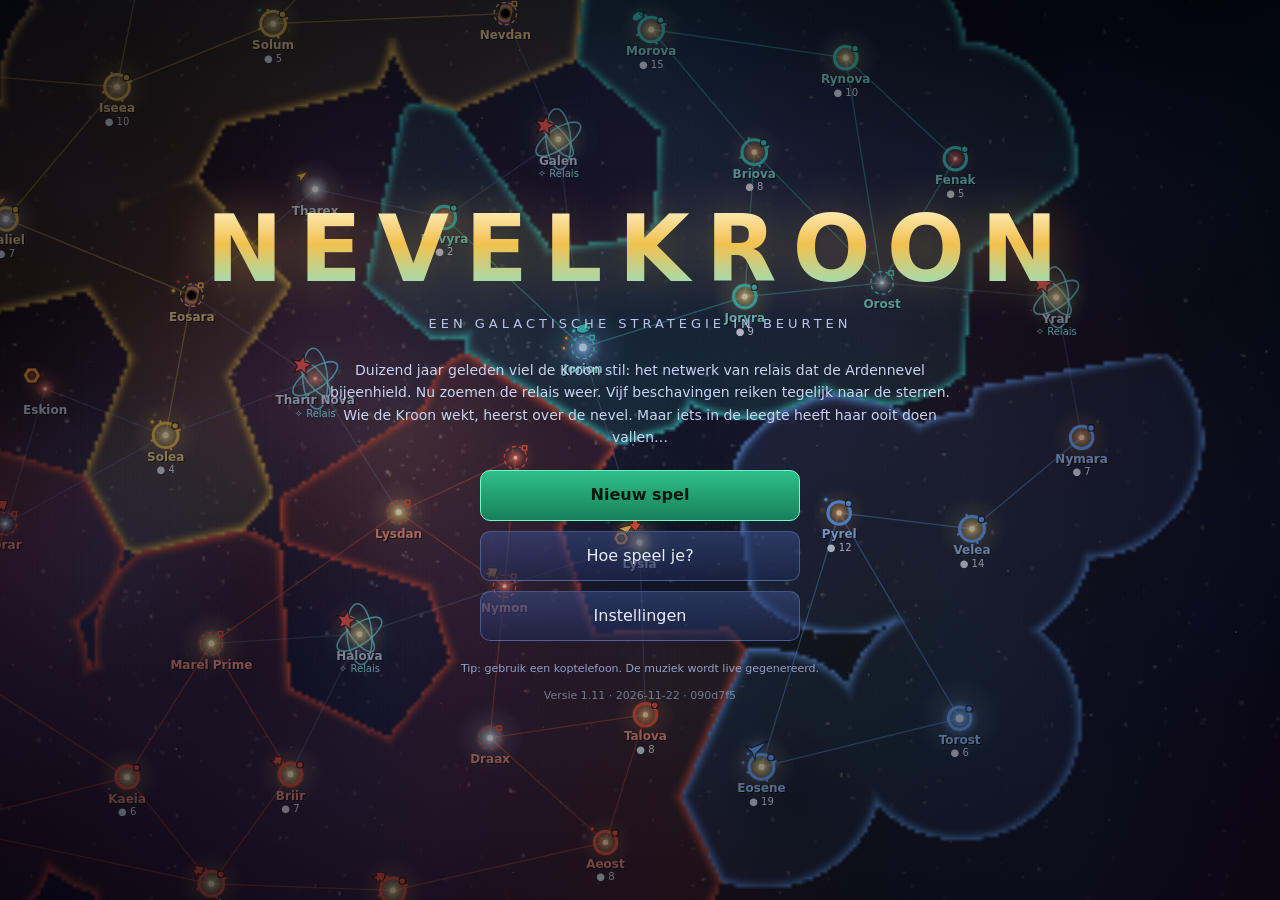
<file: index.html>
<!DOCTYPE html>
<html lang="nl">
<head>
<meta charset="utf-8">
<meta name="viewport" content="width=device-width,initial-scale=1,maximum-scale=1,viewport-fit=cover">
<meta name="theme-color" content="#02030a">
<title>Nevelkroon</title>
<style>:root {
  --bg: rgba(9, 13, 28, 0.86);
  --bg2: rgba(20, 28, 54, 0.9);
  --line: rgba(140, 170, 255, 0.18);
  --line2: rgba(140, 170, 255, 0.35);
  --txt: #e6ebfa;
  --dim: #94a0c4;
  --mint: #8cffc8;
  --gold: #f2c14e;
  --red: #ff6b6b;
  --E: #ffd65a; --M: #ff9f5a; --R: #6fc8ff; --I: #d79bff;
  --safe-t: env(safe-area-inset-top, 0px);
  --safe-b: env(safe-area-inset-bottom, 0px);
}
* { box-sizing: border-box; -webkit-tap-highlight-color: transparent; }
html, body { margin: 0; height: 100%; overflow: hidden; background: #02030a; color: var(--txt);
  font: 14px/1.4 system-ui, -apple-system, 'Segoe UI', Roboto, Ubuntu, sans-serif; user-select: none; -webkit-user-select: none; touch-action: none; }
button { font: inherit; color: inherit; }
#map { position: fixed; inset: 0; width: 100%; height: 100%; display: block; cursor: grab; }
#map.drag { cursor: grabbing; }
.hidden { display: none !important; }

/* ---------- Buttons ---------- */
.btn { background: linear-gradient(180deg, rgba(60, 80, 140, 0.55), rgba(30, 40, 80, 0.65)); border: 1px solid var(--line2);
  border-radius: 10px; padding: 8px 12px; cursor: pointer; transition: transform .08s, background .2s, border-color .2s; white-space: nowrap; }
.btn:hover:not(:disabled) { border-color: var(--mint); background: linear-gradient(180deg, rgba(70, 100, 170, 0.7), rgba(35, 50, 100, 0.8)); }
.btn:active:not(:disabled) { transform: scale(0.96); }
.btn:disabled { opacity: 0.42; cursor: not-allowed; }
.btn.primary { background: linear-gradient(180deg, #2fbf8a, #18805c); border-color: #6fffc4; color: #031a10; font-weight: 700; }
.btn.danger { background: linear-gradient(180deg, #c0423f, #7c2321); border-color: #ff8a86; }
.btn.gold { background: linear-gradient(180deg, #e8b442, #9a6c14); border-color: #ffe08a; color: #1d1200; font-weight: 700; }
.btn.small { padding: 5px 9px; font-size: 12.5px; border-radius: 8px; }
.btn.icon { width: 40px; height: 40px; padding: 0; display: inline-grid; place-items: center; font-size: 18px; }
.row { display: flex; gap: 8px; align-items: center; flex-wrap: wrap; }
.col { display: flex; flex-direction: column; gap: 8px; }
.grow { flex: 1; }
.dim { color: var(--dim); }
.small { font-size: 12.5px; }
.tiny { font-size: 11px; }
.r-E { color: var(--E); } .r-M { color: var(--M); } .r-R { color: var(--R); } .r-I { color: var(--I); }
.neg { color: var(--red) !important; }
.pos { color: var(--mint); }
.bar { height: 6px; background: rgba(255, 255, 255, 0.08); border-radius: 4px; overflow: hidden; }
.bar > i { display: block; height: 100%; background: linear-gradient(90deg, #4ad7a0, #8cffc8); border-radius: 4px; transition: width .4s; }
.bar.red > i { background: linear-gradient(90deg, #c33, #ff7b6b); }
.bar.blue > i { background: linear-gradient(90deg, #3a8cff, #7cc8ff); }
.tag { display: inline-block; padding: 1px 7px; border-radius: 99px; font-size: 11.5px; border: 1px solid var(--line2); background: rgba(255,255,255,0.05); }
.dot { display: inline-block; width: 10px; height: 10px; border-radius: 50%; vertical-align: middle; margin-right: 4px; box-shadow: 0 0 6px currentColor; }
h1, h2, h3, h4 { margin: 0; font-weight: 700; letter-spacing: .3px; }
h3 { font-size: 15px; }
h4 { font-size: 13px; color: var(--dim); text-transform: uppercase; letter-spacing: 1.2px; margin-top: 4px; }
hr { border: 0; border-top: 1px solid var(--line); margin: 10px 0; width: 100%; }

/* ---------- Top bar ---------- */
#top { position: fixed; top: 0; left: 0; right: 0; padding: calc(8px + var(--safe-t)) 10px 8px; display: flex; gap: 8px; align-items: center;
  background: linear-gradient(180deg, rgba(4, 6, 16, 0.92), rgba(4, 6, 16, 0.55) 75%, rgba(4,6,16,0)); z-index: 10; pointer-events: none; }
#top > * { pointer-events: auto; }
.res { display: flex; gap: 6px; }
.res .r { background: var(--bg); border: 1px solid var(--line); border-radius: 10px; padding: 4px 10px; min-width: 78px; cursor: help; }
.res .r b { font-size: 15px; }
.res .r .inc { font-size: 11.5px; margin-left: 4px; }
.res .r .ic { margin-right: 4px; }
#turnlbl { background: var(--bg); border: 1px solid var(--line); border-radius: 10px; padding: 6px 10px; font-weight: 700; }
#researchBtn { min-width: 170px; text-align: left; }
#researchBtn .bar { margin-top: 3px; }
#topBtns { display: flex; gap: 6px; margin-left: auto; }

/* ---------- Banners ---------- */
#banners { position: fixed; top: calc(62px + var(--safe-t)); left: 50%; transform: translateX(-50%); z-index: 9; display: flex; flex-direction: column; gap: 6px; align-items: center; pointer-events: none; }
.banner { background: rgba(60, 10, 40, 0.88); border: 1px solid #ff4fbf; padding: 6px 14px; border-radius: 10px; font-weight: 600; box-shadow: 0 0 20px rgba(255, 47, 176, 0.35); }
.banner.kroon { background: rgba(10, 50, 60, 0.9); border-color: #66f0ff; box-shadow: 0 0 20px rgba(102, 240, 255, 0.35); }
.banner.dom { background: rgba(60, 40, 5, 0.9); border-color: var(--gold); box-shadow: 0 0 20px rgba(242, 193, 78, 0.35); }

/* ---------- Panel ---------- */
#panel { position: fixed; right: 10px; top: calc(64px + var(--safe-t)); width: 360px; max-height: calc(100% - 180px); overflow-y: auto; overflow-x: hidden;
  background: var(--bg); border: 1px solid var(--line); border-radius: 14px; padding: 12px; z-index: 8; backdrop-filter: blur(8px); -webkit-backdrop-filter: blur(8px);
  box-shadow: 0 10px 40px rgba(0,0,0,0.5); touch-action: pan-y; user-select: text; }
#panel .phead { display: flex; align-items: center; gap: 10px; margin-bottom: 8px; }
#panel .phead h2 { font-size: 18px; }
#panel .close { margin-left: auto; }
.planet { display: flex; gap: 10px; align-items: center; padding: 7px; border-radius: 10px; border: 1px solid transparent; }
.planet:hover { background: rgba(255,255,255,0.03); }
.planet.mine { border-color: var(--line2); background: rgba(140,255,200,0.04); }
.pball { width: 26px; height: 26px; border-radius: 50%; flex: none; box-shadow: inset -6px -4px 10px rgba(0,0,0,0.6), 0 0 8px rgba(255,255,255,0.08); }
.blds { display: grid; grid-template-columns: repeat(auto-fill, minmax(98px, 1fr)); gap: 6px; }
.bld { background: var(--bg2); border: 1px solid var(--line); border-radius: 9px; padding: 6px; font-size: 12px; text-align: left; cursor: pointer; }
.bld:hover:not(:disabled) { border-color: var(--mint); }
.bld:disabled { opacity: 0.4; cursor: not-allowed; }
.bld b { display: block; font-size: 12.5px; }
.slot { display: inline-flex; align-items: center; gap: 4px; padding: 3px 7px; border-radius: 7px; background: rgba(255,255,255,0.06); font-size: 12px; margin: 2px; }
.q { display: flex; align-items: center; gap: 8px; font-size: 12.5px; padding: 3px 0; }
.q .bar { flex: 1; }
.fleetrow { display: flex; align-items: center; gap: 8px; padding: 6px 8px; border-radius: 9px; background: rgba(255,255,255,0.03); margin: 3px 0; cursor: pointer; border: 1px solid transparent; }
.fleetrow:hover { border-color: var(--line2); }
.ships { display: grid; grid-template-columns: 1fr auto; gap: 2px 10px; font-size: 13px; }

/* ---------- End turn + chips ---------- */
#endturn { position: fixed; right: 16px; bottom: calc(16px + var(--safe-b)); width: 92px; height: 92px; border-radius: 50%; z-index: 9;
  background: radial-gradient(circle at 35% 30%, #4fe3ad, #127451 70%); border: 2px solid #9fffd6; color: #021a10; font-weight: 800; cursor: pointer;
  box-shadow: 0 0 30px rgba(80, 255, 180, 0.45), inset 0 -6px 16px rgba(0,0,0,0.35); display: grid; place-items: center; line-height: 1.05; font-size: 13px; text-align: center; transition: transform .1s, filter .2s; }
#endturn:active { transform: scale(0.94); }
#endturn:disabled { filter: grayscale(0.8) brightness(0.6); cursor: wait; }
#endturn big { font-size: 22px; display: block; }
#chips { position: fixed; right: 118px; bottom: calc(22px + var(--safe-b)); z-index: 9; display: flex; flex-direction: column; gap: 6px; align-items: flex-end; }
.chip { background: var(--bg); border: 1px solid var(--line2); border-radius: 99px; padding: 6px 12px; cursor: pointer; font-size: 13px; box-shadow: 0 4px 14px rgba(0,0,0,0.4); }
.chip:hover { border-color: var(--mint); }
.chip.warn { border-color: var(--gold); }
#leftBtns { position: fixed; left: 12px; bottom: calc(16px + var(--safe-b)); z-index: 9; display: flex; flex-direction: column; gap: 8px; }

/* ---------- Toasts ---------- */
#toasts { position: fixed; left: 12px; top: calc(66px + var(--safe-t)); z-index: 12; display: flex; flex-direction: column; gap: 6px; max-width: min(420px, 70vw); pointer-events: none; }
.toast { background: var(--bg); border: 1px solid var(--line2); border-left: 4px solid var(--mint); border-radius: 10px; padding: 7px 11px; font-size: 13px;
  animation: tin .3s ease-out; box-shadow: 0 6px 20px rgba(0,0,0,0.45); pointer-events: auto; cursor: pointer; }
.toast.war, .toast.combat { border-left-color: var(--red); }
.toast.crisis { border-left-color: #ff2fb0; }
.toast.big { border-left-color: var(--gold); }
.toast.tech { border-left-color: var(--R); }
.toast.err { border-left-color: var(--red); background: rgba(60, 10, 10, 0.92); }
.note { display: flex; gap: 8px; align-items: flex-start; touch-action: pan-y; user-select: none; }
.note .nx { opacity: .45; font-size: 12px; padding: 0 2px; }
.note:hover .nx { opacity: .9; }
.noteBar { display: flex; gap: 8px; align-items: center; font-size: 12px; color: var(--dim); pointer-events: auto; }
#flash { position: fixed; left: 50%; transform: translateX(-50%); top: calc(64px + var(--safe-t)); z-index: 46; display: flex; flex-direction: column; gap: 6px; align-items: center; pointer-events: none; width: min(420px, 90vw); }
#flash .toast { text-align: center; }
@keyframes tin { from { opacity: 0; transform: translateX(-20px); } to { opacity: 1; transform: none; } }

/* ---------- Modal ---------- */
#modal { position: fixed; inset: 0; z-index: 40; background: rgba(2, 3, 10, 0.68); display: grid; place-items: center; padding: 14px; backdrop-filter: blur(3px); -webkit-backdrop-filter: blur(3px); }
.mbox { background: linear-gradient(180deg, rgba(16, 22, 46, 0.97), rgba(8, 11, 26, 0.97)); border: 1px solid var(--line2); border-radius: 16px; width: min(760px, 100%);
  max-height: calc(100vh - 40px - var(--safe-t) - var(--safe-b)); overflow-y: auto; padding: 18px; box-shadow: 0 20px 70px rgba(0,0,0,0.7); animation: pop .22s ease-out; touch-action: pan-y; user-select: text; }
.mbox.narrow { width: min(480px, 100%); }
.mhead { display: flex; align-items: center; gap: 10px; margin-bottom: 12px; }
.mhead h2 { font-size: 20px; }
.mhead .close { margin-left: auto; }
@keyframes pop { from { opacity: 0; transform: scale(0.95) translateY(8px); } to { opacity: 1; transform: none; } }
.cards { display: grid; grid-template-columns: repeat(auto-fit, minmax(200px, 1fr)); gap: 10px; }
.card { background: var(--bg2); border: 1px solid var(--line); border-radius: 12px; padding: 12px; cursor: pointer; text-align: left; position: relative; overflow: hidden; transition: transform .12s, border-color .2s; }
.card:hover:not(.off) { border-color: var(--mint); transform: translateY(-2px); }
.card.sel { border-color: var(--mint); box-shadow: 0 0 0 1px var(--mint), 0 0 24px rgba(140,255,200,0.2); }
.card.off { opacity: 0.45; cursor: default; }
.card .cat { position: absolute; top: 0; left: 0; right: 0; height: 3px; }
.tabs { display: flex; gap: 6px; margin-bottom: 12px; flex-wrap: wrap; }
.tabs .btn.on { border-color: var(--mint); background: linear-gradient(180deg, rgba(60, 140, 110, 0.6), rgba(25, 70, 55, 0.7)); }
.emp { display: grid; grid-template-columns: auto 1fr; gap: 12px; padding: 12px; border: 1px solid var(--line); border-radius: 12px; background: var(--bg2); margin-bottom: 10px; }
.emblem { width: 52px; height: 52px; border-radius: 12px; display: grid; place-items: center; font-size: 26px; font-weight: 900; color: #04060f; }
.logline { padding: 4px 0; border-bottom: 1px solid rgba(255,255,255,0.05); font-size: 13px; cursor: pointer; }
.logline .t { color: var(--dim); font-size: 11px; margin-right: 6px; }
table.st { width: 100%; border-collapse: collapse; font-size: 13px; }
table.st td, table.st th { padding: 5px 6px; border-bottom: 1px solid rgba(255,255,255,0.06); text-align: left; }
table.st th { color: var(--dim); font-weight: 600; font-size: 12px; }
input[type=text] { background: rgba(0,0,0,0.35); border: 1px solid var(--line2); border-radius: 9px; padding: 8px 10px; color: var(--txt); font: inherit; width: 100%; user-select: text; }
input[type=range] { width: 100%; accent-color: var(--mint); }
textarea { width: 100%; min-height: 120px; background: rgba(0,0,0,0.35); color: var(--txt); border: 1px solid var(--line2); border-radius: 9px; font: 12px monospace; user-select: text; }
.seg { display: inline-flex; border: 1px solid var(--line2); border-radius: 10px; overflow: hidden; }
.seg button { background: transparent; border: 0; padding: 7px 12px; cursor: pointer; color: var(--dim); }
.seg button.on { background: rgba(140,255,200,0.16); color: var(--txt); font-weight: 700; }
.evimg { height: 120px; border-radius: 12px; margin-bottom: 12px; overflow: hidden; position: relative; }

/* ---------- Title ---------- */
#title { position: fixed; inset: 0; z-index: 30; display: grid; place-items: center; background: radial-gradient(ellipse at center, rgba(2,3,10,0.1), rgba(2,3,10,0.75)); padding: 20px; overflow-y: auto; touch-action: pan-y; }
.logo { font-size: clamp(42px, 10vw, 92px); font-weight: 900; letter-spacing: clamp(4px, 1.6vw, 16px); text-align: center;
  background: linear-gradient(180deg, #fff7d6 10%, #f2c14e 45%, #66f0ff 100%); -webkit-background-clip: text; background-clip: text; color: transparent;
  filter: drop-shadow(0 0 24px rgba(242,193,78,0.35)); margin: 0; }
.sub { text-align: center; color: #b9c5ea; letter-spacing: 4px; text-transform: uppercase; font-size: 13px; margin-bottom: 26px; }
.menu { display: flex; flex-direction: column; gap: 10px; width: min(320px, 90vw); margin: 0 auto; }
.menu .btn { padding: 13px; font-size: 16px; }
.setup { width: min(980px, 100%); background: rgba(8, 11, 26, 0.9); border: 1px solid var(--line2); border-radius: 18px; padding: 18px; }
.fcard { min-height: 170px; }
.fcard .emblem { width: 40px; height: 40px; font-size: 20px; border-radius: 10px; }
.fcard ul { margin: 6px 0 0; padding-left: 18px; font-size: 12.5px; color: #c9d3f0; }
.opts { display: grid; grid-template-columns: repeat(auto-fit, minmax(220px, 1fr)); gap: 12px; margin: 14px 0; }
.lore { color: #c9d3f0; max-width: 620px; text-align: center; margin: 0 auto 22px; font-size: 14px; line-height: 1.6; }

/* ---------- Mobile ---------- */
@media (max-width: 760px) {
  #top { flex-wrap: wrap; gap: 5px; padding-left: 6px; padding-right: 6px; }
  .res { width: 100%; gap: 4px; }
  .res .r { flex: 1; min-width: 0; padding: 3px 5px; text-align: center; }
  .res .r b { font-size: 13px; }
  .res .r .inc { display: block; margin: 0; font-size: 10.5px; }
  #turnlbl { padding: 5px 8px; font-size: 13px; }
  #researchBtn { min-width: 0; flex: 1; font-size: 12px; padding: 6px 8px; }
  #topBtns .btn.icon { width: 36px; height: 36px; font-size: 16px; }
  #topBtns { margin-left: 0; }
  #banners { top: calc(104px + var(--safe-t)); width: 94vw; }
  #panel { left: 0; right: 0; bottom: 0; top: auto; width: auto; max-height: 50vh; border-radius: 16px 16px 0 0; padding-bottom: calc(12px + var(--safe-b)); }
  body.panel-open #endturn { bottom: calc(50vh + 10px); width: 74px; height: 74px; }
  body.panel-open #chips, body.panel-open #leftBtns { display: none; }
  #endturn { width: 80px; height: 80px; }
  #chips { right: 104px; }
  #toasts { top: calc(108px + var(--safe-t)); max-width: 86vw; }
  #flash { top: auto; bottom: calc(118px + var(--safe-b)); }
  body.panel-open #flash { bottom: calc(50vh + 12px); }
  .mbox { padding: 14px; border-radius: 14px; }
  .cards { grid-template-columns: 1fr; }
  .setup .cards { grid-template-columns: 1fr 1fr; }
}
@media (max-width: 420px) { .setup .cards { grid-template-columns: 1fr; } }
</style>
</head>
<body>
<canvas id="map"></canvas>
<div id="hud" class="hidden">
  <div id="top"></div>
  <div id="banners"></div>
  <div id="panel" class="hidden"></div>
  <div id="chips"></div>
  <button id="endturn" data-act="endturn" title="Volgende beurt (Enter)"></button>
  <div id="leftBtns">
    <button class="btn icon" data-act="focuscap" title="Hoofdstad (H)">⌂</button>
    <button class="btn icon" data-act="zoomin" title="Inzoomen">+</button>
    <button class="btn icon" data-act="zoomout" title="Uitzoomen">−</button>
  </div>
</div>
<div id="toasts"></div>
<div id="flash"></div>
<div id="title"></div>
<div id="modal" class="hidden"></div>
<script>
'use strict';
const GAME_VERSION = '1.11 · 2026-11-22 · 090d7f5';
// ===================== NEVELKROON — statische speldata =====================

const RES_KEYS = ['E', 'M', 'R', 'I'];
const RES_NAMES = { E: 'Energie', M: 'Mineralen', R: 'Onderzoek', I: 'Invloed' };
const RES_ICONS = { E: '⚡', M: '⬢', R: '◈', I: '✦' };

// Faction definitions. Modifiers are additive multipliers (0.15 = +15%).
const FACTIONS = [
  {
    id: 'aurel', name: 'Aurelisch Verbond', short: 'Verbond', color: '#f2c14e', ship: 'arrow',
    pref: 'oceaan', aggression: 0.35, opinionGiven: 15,
    mods: { R: 0.15, I: 0.25, opinion: 15 },
    desc: 'Een democratisch verbond van kolonies die de oude Kroonarchieven bestuderen. Sterk in onderzoek en diplomatie.',
    traits: ['+15% onderzoek', '+25% invloed', 'Andere rijken mogen je (+15 opinie)'],
  },
  {
    id: 'zwerm', name: "Kh'arak Zwerm", short: 'Zwerm', color: '#e8553d', ship: 'claw',
    pref: 'woestijn', aggression: 0.75, opinionGiven: -20,
    mods: { M: 0.25, growth: 0.45, hull: 0.1, opinion: -20 },
    desc: 'Een insectoïde bijenkorf die elke wereld als broedplaats ziet. Groeit razendsnel en vreet planeten leeg.',
    traits: ['+25% mineralen', '+45% bevolkingsgroei', '+10% romp (chitinepantser)', 'Gewantrouwd (−20 opinie)'],
  },
  {
    id: 'synode', name: 'Lumen Synode', short: 'Synode', color: '#b07cff', ship: 'crystal',
    pref: 'ijs', aggression: 0.45, opinionGiven: 0,
    mods: { shield: 0.25, anomaly: 0.3, I: 0.15, R: 0.1 },
    desc: 'Kristallijne wezens met een gedeeld bewustzijn. Zij horen de Kroon zingen en willen haar wekken.',
    traits: ['+25% schilden', '+10% onderzoek', 'Betere anomalie-uitkomsten', '+15% invloed', 'Kroon-ontwaking 5 beurten korter'],
  },
  {
    id: 'tyr', name: 'Vrije Kartels van Tyr', short: 'Kartels', color: '#3fd0c9', ship: 'disc',
    pref: 'toendra', aggression: 0.4, opinionGiven: 5,
    mods: { E: 0.25, buildCost: -0.15, trade: 1 },
    desc: 'Een netwerk van handelshuizen. Alles heeft een prijs, ook vrede. Handelen tegen voordelige koersen.',
    traits: ['+25% energie', 'Gebouwen 15% goedkoper', 'Voordelige marktkoers'],
  },
  {
    id: 'ijzer', name: 'IJzeren Hegemonie', short: 'Hegemonie', color: '#6aa6ff', ship: 'blade',
    pref: 'aards', aggression: 0.9, opinionGiven: -10,
    mods: { weapon: 0.15, shipCost: -0.1, freeWar: 1, opinion: -10 },
    desc: 'Een gemilitariseerde cyborgstaat. Zij geloven dat alleen de sterkste de Kroon verdient.',
    traits: ['+15% wapenschade', 'Schepen 10% goedkoper', 'Oorlog verklaren kost geen invloed'],
  },
];

const PLANET_TYPES = {
  aards:    { name: 'Aards',       hab: 1.0, color: '#4f9d5d', color2: '#2f6fa8' },
  oceaan:   { name: 'Oceaan',      hab: 0.85, color: '#2a74c9', color2: '#1d4f8f' },
  woestijn: { name: 'Woestijn',    hab: 0.75, color: '#d39b4a', color2: '#a86e2d' },
  toendra:  { name: 'Toendra',     hab: 0.75, color: '#8a9e7a', color2: '#5e6f55' },
  ijs:      { name: 'IJs',         hab: 0.65, color: '#cfe8f5', color2: '#8fb7d0' },
  gaia:     { name: 'Gaia',        hab: 1.25, color: '#5fd17a', color2: '#2f9fbf' },
  kaal:     { name: 'Kaal',        hab: 0, color: '#8b8580', color2: '#5a5550', dep: { M: 1 } },
  gas:      { name: 'Gasreus',     hab: 0, color: '#c9a37a', color2: '#9a6f50', dep: { E: 1 } },
  asteroid: { name: 'Asteroïden',  hab: 0, color: '#7a7068', color2: '#4a4440', dep: { M: 2 } },
  lava:     { name: 'Lava',        hab: 0, color: '#d2502d', color2: '#6a1f12', dep: { M: 1 } },
};
const HABITABLE = ['aards', 'oceaan', 'woestijn', 'toendra', 'ijs', 'gaia'];

const STAR_TYPES = {
  geel:    { name: 'Gele ster',      color: '#ffe08a', r: 9,  weight: 30 },
  oranje:  { name: 'Oranje ster',    color: '#ffb36b', r: 8,  weight: 22 },
  rood:    { name: 'Rode dwerg',     color: '#ff7a5c', r: 6,  weight: 22 },
  wit:     { name: 'Witte ster',     color: '#eef4ff', r: 9,  weight: 10 },
  blauw:   { name: 'Blauwe reus',    color: '#8cc4ff', r: 12, weight: 8, dep: { E: 1 } },
  neutron: { name: 'Neutronenster',  color: '#c6e6ff', r: 5,  weight: 4, dep: { R: 2 } },
  gat:     { name: 'Zwart gat',      color: '#000000', r: 10, weight: 4, dep: { E: 2, R: 1 } },
};

// Buildings. out = production, up = energy upkeep. req = tech id.
const BUILDINGS = {
  kern:      { name: 'Hoofdstad-kern', out: { E: 6, M: 6, R: 4, I: 2 }, up: 0, cost: 0, turns: 0, noSlot: true, hidden: true },
  mijn:      { name: 'Mijnbouwcomplex', out: { M: 4 }, up: 0.5, cost: 70, turns: 3, icon: '⬢' },
  centrale:  { name: 'Fusiecentrale', out: { E: 4.5 }, up: 0, cost: 70, turns: 3, icon: '⚡' },
  lab:       { name: 'Onderzoekslab', out: { R: 4 }, up: 1, cost: 90, turns: 3, icon: '◈' },
  werf:      { name: 'Scheepswerf', out: {}, up: 1, cost: 110, turns: 4, icon: '⚓', unique: true, desc: 'Maakt scheepsbouw mogelijk.' },
  habitat:   { name: 'Habitatkoepel', out: {}, up: 1, cost: 100, turns: 3, icon: '⌂', req: 'so_habitat', pop: 3, unique: true, desc: '+3 max. bevolking' },
  admin:     { name: 'Bestuurscentrum', out: { I: 1.5 }, up: 2, cost: 140, turns: 4, icon: '✦', req: 'so_admin', unique: true },
  fabriek:   { name: 'Nano-fabriek', out: { M: 8 }, up: 2, cost: 200, turns: 5, icon: '⬢', req: 'en_mining2' },
  reactor:   { name: 'Singulariteitsreactor', out: { E: 9 }, up: 0, cost: 200, turns: 5, icon: '⚡', req: 'ph_power2' },
  archief:   { name: 'Kroonarchief', out: { R: 9 }, up: 3, cost: 220, turns: 5, icon: '◈', req: 'ph_ai' },
  schild:    { name: 'Planetair schild', out: {}, up: 2, cost: 160, turns: 4, icon: '⛨', req: 'so_defense', unique: true, desc: 'Verdedigt de planeet en verlengt belegeringen met 3 beurten.' },
};

// Ships. cost in minerals (M) unless noted.
const SHIPS = {
  verkenner: { name: 'Verkenner', civ: true, cost: 50, turns: 2, up: 0.5, hp: 20, atk: 0, sh: 0, ev: 0.5, desc: 'Snel (2 sprongen per beurt) en het enige schip dat anomalieën kan onderzoeken.' },
  bouwschip: { name: 'Bouwschip', civ: true, cost: 70, turns: 2, up: 0.5, hp: 25, atk: 0, sh: 0, ev: 0.2, desc: 'Bouwt buitenposten en sterrenbases.' },
  kolonie:   { name: 'Kolonieschip', civ: true, cost: 150, costI: 3, turns: 4, up: 1, hp: 30, atk: 0, sh: 0, ev: 0, desc: 'Sticht een nieuwe kolonie op een bewoonbare planeet.' },
  korvet:    { name: 'Korvet', cost: 40, turns: 2, up: 0.4, hp: 25, atk: 5, sh: 0, ev: 0.3, size: 1 },
  fregat:    { name: 'Fregat', cost: 90, turns: 3, up: 0.8, hp: 45, atk: 11, sh: 15, ev: 0.12, size: 2, req: 'en_frigate' },
  kruiser:   { name: 'Kruiser', cost: 190, turns: 4, up: 1.6, hp: 110, atk: 22, sh: 40, ev: 0.05, size: 3, req: 'en_cruiser' },
  slagschip: { name: 'Slagschip', cost: 420, turns: 6, up: 3.5, hp: 260, atk: 52, sh: 90, ev: 0, size: 4, req: 'en_battleship' },
  titaan:    { name: 'Titaan', cost: 1100, turns: 10, up: 9, hp: 700, atk: 130, sh: 250, ev: 0, size: 6, req: 'en_titan', unique: true, desc: 'Vlaggenschip: +15% schade voor de hele vloot.' },
};
const WARSHIPS = ['korvet', 'fregat', 'kruiser', 'slagschip', 'titaan'];

const STARBASES = [
  null,
  { name: 'Wachtpost', atk: 3, hp: 80, up: 0 },
  { name: 'Sterrenbasis', atk: 18, hp: 380, up: 1.5, cost: 200, turns: 4, req: 'en_starbase' },
  { name: 'Citadel', atk: 55, hp: 1150, up: 4, cost: 500, turns: 6, req: 'en_citadel' },
];

// Monsters / neutrals: ships with atk/hp/sh
const MONSTERS = {
  kristal:  { name: 'Kristalzwerm', ships: [['kristalsplinter', 5]], loot: { M: 120, R: 40 } },
  wachter:  { name: 'Oude Wachter', ships: [['wachter', 1]], loot: { R: 300, E: 200 } },
  draak:    { name: 'Nevelleviathan', ships: [['leviathan', 1]], loot: { M: 600, E: 600, R: 400 } },
  piraten:  { name: 'Piratenbende', ships: [['piraat', 4]], loot: { E: 150, M: 100 } },
  ontwaakt: { name: 'Ontwaakt oorlogsschip', ships: [['oudschip', 1]], loot: { R: 120 } },
  piratenbasis: { name: 'Piratenbasis', ships: [['basis', 1], ['piraat', 2]], loot: { E: 250, M: 200, I: 10 } },
  rovers:   { name: 'Piratenrovers', ships: [], loot: { E: 40, M: 30 } },
};
const MONSTER_SHIPS = {
  kristalsplinter: { name: 'Kristalsplinter', hp: 45, atk: 7, sh: 0, ev: 0.2 },
  wachter:         { name: 'Oude Wachter', hp: 1700, atk: 120, sh: 300, ev: 0 },
  leviathan:       { name: 'Nevelleviathan', hp: 4200, atk: 260, sh: 500, ev: 0 },
  piraat:          { name: 'Piratenkaper', hp: 50, atk: 8, sh: 10, ev: 0.15 },
  basis:           { name: 'Piratenbasis', hp: 700, atk: 18, sh: 120, ev: 0, structure: true },
  oudschip:        { name: 'Oud oorlogsschip', hp: 200, atk: 25, sh: 40, ev: 0 },
  jager:           { name: 'Leegtejager', hp: 70, atk: 15, sh: 10, ev: 0.15 },
  verslinder:      { name: 'Verslinder', hp: 320, atk: 60, sh: 60, ev: 0 },
  scheur:          { name: 'Leegtescheur', hp: 5200, atk: 80, sh: 500, ev: 0, structure: true },
};

// Technology. cat: ph (natuurkunde), en (techniek), so (maatschappij)
// eff: modifier increments; unlock: text
const TECHS = [
  // ---- Tier 1
  { id: 'ph_lasers', cat: 'ph', tier: 1, name: 'Gefocuste lasers', eff: { weapon: 0.15 }, txt: '+15% wapenschade' },
  { id: 'ph_shields', cat: 'ph', tier: 1, name: 'Deflectorschilden', eff: { shield: 0.25 }, txt: '+25% schilden' },
  { id: 'ph_power', cat: 'ph', tier: 1, name: 'Koude fusie', eff: { E: 0.15 }, txt: '+15% energie' },
  { id: 'ph_labs', cat: 'ph', tier: 1, name: 'Kwantumcomputers', eff: { R: 0.15 }, txt: '+15% onderzoek' },
  { id: 'ph_sensors', cat: 'ph', tier: 1, name: 'Dieptesensoren', eff: { vision: 1, anomaly: 0.1 }, txt: '+1 zichtbereik, betere anomalieën' },
  { id: 'en_mining', cat: 'en', tier: 1, name: 'Diepe mijnbouw', eff: { M: 0.15 }, txt: '+15% mineralen' },
  { id: 'en_frigate', cat: 'en', tier: 1, name: 'Fregatrompen', eff: {}, txt: 'Ontgrendelt Fregat' },
  { id: 'en_starbase', cat: 'en', tier: 1, name: 'Sterrenbasisbouw', eff: {}, txt: 'Buitenposten upgraden tot Sterrenbasis' },
  { id: 'en_armor', cat: 'en', tier: 1, name: 'Composietpantser', eff: { hull: 0.2 }, txt: '+20% romp' },
  { id: 'so_growth', cat: 'so', tier: 1, name: 'Genetische optimalisatie', eff: { growth: 0.3 }, txt: '+30% bevolkingsgroei' },
  { id: 'so_habitat', cat: 'so', tier: 1, name: 'Habitatkoepels', eff: {}, txt: 'Ontgrendelt Habitatkoepel (+3 bevolking)' },
  { id: 'so_admin', cat: 'so', tier: 1, name: 'Planetaire administratie', eff: { I: 0.1, slots: 1 }, txt: '+1 bouwplaats, Bestuurscentrum' },
  { id: 'so_xeno', cat: 'so', tier: 1, name: 'Xenologie', eff: { anomaly: 0.25 }, txt: 'Betere anomalie-uitkomsten' },
  // ---- Tier 2
  { id: 'ph_plasma', cat: 'ph', tier: 2, name: 'Plasmawapens', req: ['ph_lasers'], eff: { weapon: 0.25 }, txt: '+25% wapenschade' },
  { id: 'ph_shields2', cat: 'ph', tier: 2, name: 'Fasevelden', req: ['ph_shields'], eff: { shield: 0.4 }, txt: '+40% schilden' },
  { id: 'ph_power2', cat: 'ph', tier: 2, name: 'Nulpuntenergie', req: ['ph_power'], eff: { E: 0.2 }, txt: '+20% energie, Singulariteitsreactor' },
  { id: 'ph_ai', cat: 'ph', tier: 2, name: 'Synthetische intelligentie', req: ['ph_labs'], eff: { R: 0.2 }, txt: '+20% onderzoek, Kroonarchief' },
  { id: 'en_cruiser', cat: 'en', tier: 2, name: 'Kruiserrompen', req: ['en_frigate'], eff: {}, txt: 'Ontgrendelt Kruiser' },
  { id: 'en_mining2', cat: 'en', tier: 2, name: 'Asteroïderaffinage', req: ['en_mining'], eff: { M: 0.2 }, txt: '+20% mineralen, Nano-fabriek' },
  { id: 'en_drive', cat: 'en', tier: 2, name: 'Hyperdrive II', req: ['ph_sensors'], eff: { speed: 1 }, txt: 'Schepen springen 2 stelsels per beurt' },
  { id: 'en_armor2', cat: 'en', tier: 2, name: 'Neutroniumpantser', req: ['en_armor'], eff: { hull: 0.35 }, txt: '+35% romp' },
  { id: 'en_automation', cat: 'en', tier: 2, name: 'Robotassemblage', req: ['en_mining'], eff: { buildTime: 1, shipCost: -0.1 }, txt: 'Bouwtijd −1, schepen 10% goedkoper' },
  { id: 'so_terra', cat: 'so', tier: 2, name: 'Terravorming', req: ['so_growth'], eff: { maxPop: 0.15 }, txt: '+15% max. bevolking' },
  { id: 'so_diplo', cat: 'so', tier: 2, name: 'Interstellaire diplomatie', req: ['so_admin'], eff: { opinion: 20, I: 0.1 }, txt: '+20 opinie, +10% invloed' },
  { id: 'so_defense', cat: 'so', tier: 2, name: 'Planetaire verdediging', req: ['en_armor'], eff: {}, txt: 'Ontgrendelt Planetair schild' },
  { id: 'so_unity', cat: 'so', tier: 2, name: 'Gedeelde idealen', req: ['so_admin'], eff: { I: 0.3 }, txt: '+30% invloed' },
  // ---- Tier 3
  { id: 'ph_lance', cat: 'ph', tier: 3, name: 'Tachyonlansen', req: ['ph_plasma'], eff: { weapon: 0.35 }, txt: '+35% wapenschade' },
  { id: 'ph_shields3', cat: 'ph', tier: 3, name: 'Hyperschilden', req: ['ph_shields2'], eff: { shield: 0.5 }, txt: '+50% schilden' },
  { id: 'ph_relay', cat: 'ph', tier: 3, name: 'Kroonresonantie', req: ['ph_ai', 'ph_sensors'], eff: { R: 0.1 }, txt: 'Onthult alle Kroonrelais, +10% onderzoek' },
  { id: 'en_battleship', cat: 'en', tier: 3, name: 'Slagschiprompen', req: ['en_cruiser'], eff: {}, txt: 'Ontgrendelt Slagschip' },
  { id: 'en_citadel', cat: 'en', tier: 3, name: 'Citadellen', req: ['en_starbase', 'en_armor2'], eff: {}, txt: 'Sterrenbasis upgraden tot Citadel' },
  { id: 'so_arcology', cat: 'so', tier: 3, name: 'Arcologieën', req: ['so_terra'], eff: { maxPop: 0.25, slots: 1 }, txt: '+25% max. bevolking, +1 bouwplaats' },
  { id: 'so_harmony', cat: 'so', tier: 3, name: 'Galactische harmonie', req: ['so_unity', 'so_diplo'], eff: { E: 0.1, M: 0.1, R: 0.1 }, txt: '+10% energie, mineralen en onderzoek' },
  // ---- Tier 4
  { id: 'en_titan', cat: 'en', tier: 4, name: 'Titanen', req: ['en_battleship', 'ph_lance'], eff: {}, txt: 'Ontgrendelt Titaan' },
  { id: 'en_armor3', cat: 'en', tier: 4, name: 'Kroonlegering', req: ['en_armor2', 'ph_relay'], eff: { hull: 0.5 }, txt: '+50% romp' },
  { id: 'ph_kroon', cat: 'ph', tier: 4, name: 'De Kroonsleutel', req: ['ph_relay'], eff: {}, txt: 'Maakt het ontwaken van de Kroon mogelijk' },
];
const TECH_COST = { 1: 110, 2: 300, 3: 650, 4: 1150, 5: 900 };
const TECH_BY_ID = Object.fromEntries(TECHS.map(t => [t.id, t]));
const CAT_NAMES = { ph: 'Natuurkunde', en: 'Techniek', so: 'Maatschappij' };
const CAT_COLORS = { ph: '#5ab8ff', en: '#ffb04a', so: '#7be38a' };

// Anomaly events. Each choice has an `fx` key resolved in logic.js
const ANOMALIES = [
  { id: 'wrak', title: 'Verlaten wrak', text: 'De verkenner vindt een eeuwenoud wrak, half bedekt met ijs. Het schip draagt geen bekend embleem.',
    choices: [{ t: 'Berg de onderdelen', fx: { M: 90 } }, { t: 'Bestudeer de systemen', fx: { R: 70 } }] },
  { id: 'resonantie', title: 'Kristallijne resonantie', text: 'Een maan trilt op een frequentie die de sensoren laat gloeien. Er zit enorm veel energie in opgesloten.',
    choices: [{ t: 'Oogst de energie (risico)', fx: { E: 160, risk: 0.25 } }, { t: 'Meet alleen de frequentie', fx: { R: 35 } }] },
  { id: 'sonde', title: 'Oude sonde', text: 'Een kleine sonde van de Kroon zweeft nog steeds rond. Zijn geheugen is beschadigd maar leesbaar.',
    choices: [{ t: 'Ontcijfer het geheugen', fx: { research: 0.5 } }, { t: 'Verkoop de data', fx: { E: 80, I: 5 } }] },
  { id: 'slaper', title: 'Slapend oorlogsschip', text: 'Een gigantisch schip drijft zonder energie door het stelsel. Zijn reactor lijkt nog intact.',
    choices: [{ t: 'Wek het schip (riskant)', fx: { wake: 1 } }, { t: 'Haal de databanken leeg', fx: { R: 45 } }] },
  { id: 'gaia', title: 'Gaia-echo', text: 'Biologische signalen wijzen op een oud terravormingsproject. Een van de planeten hier kan een paradijs worden.',
    choices: [{ t: 'Activeer de terravormers', fx: { gaia: 1 } }] },
  { id: 'gordel', title: 'Rijke asteroïdengordel', text: 'De gordel in dit stelsel blijkt vol zeldzame metalen te zitten.',
    choices: [{ t: 'Registreer de vondst (bron +3 ⬢)', fx: { depM: 3 } }] },
  { id: 'tijd', title: 'Tijdsverstoring', text: 'De klokken aan boord lopen terug. Het team keert terug met metingen van… morgen?',
    choices: [{ t: 'Analyseer de metingen', fx: { R: 100 } }, { t: 'Vergeet het snel', fx: { I: 8 } }] },
  { id: 'echo', title: 'Echo van de Kroon', text: 'Een fluisterend signaal toont een kaart: vijf lichtpunten verspreid door de nevel. De Kroonrelais!',
    choices: [{ t: 'Leg de coördinaten vast', fx: { reveal: 1, R: 30 } }] },
  { id: 'vluchtelingen', title: 'Vluchtelingen', text: 'Een konvooi vluchtelingen van een vernietigde wereld vraagt om onderdak.',
    choices: [{ t: 'Bied ze een thuis (−40 energie)', fx: { E: -40, pop: 2, I: 5 } }, { t: 'Stuur ze weg', fx: {} }] },
  { id: 'piraten', title: 'Piratenbasis', text: 'In een asteroïde zit een verborgen piratenbasis. Ze zijn nog niet vijandig — nog niet.',
    choices: [{ t: 'Koop ze af (−60 energie)', fx: { E: -60, I: 3 } }, { t: 'Negeer ze', fx: { pirates: 1, R: 20 } }] },
  { id: 'nevel', title: 'Zingende nevel', text: 'Het gas in dit stelsel trilt als een koor. De bemanning voelt zich geïnspireerd.',
    choices: [{ t: 'Neem de klanken op', fx: { I: 18 } }, { t: 'Bestudeer de gasdynamica', fx: { R: 55 } }] },
  { id: 'materie', title: 'Donkere materie', text: 'Een concentratie donkere materie buigt het licht. Een perfecte plek voor onderzoek.',
    choices: [{ t: 'Plaats meetstations (bron +2 ◈)', fx: { depR: 2 } }] },
  { id: 'artefact', title: 'Fluisterend artefact', text: 'Een zwart artefact spreekt in de dromen van de bemanning. Het belooft kennis — tegen een prijs.',
    choices: [{ t: 'Gebruik het artefact', fx: { modR: 0.1, opinionAll: -10 } }, { t: 'Vernietig het', fx: { E: 50, I: 5 } }] },
  { id: 'bibliotheek', title: 'Voorloperbibliotheek', text: 'Een complete bibliotheek van de Kroonbouwers! De kennis is overweldigend.',
    choices: [{ t: 'Download alles', fx: { research: 1 } }] },
  { id: 'kwallen', title: 'Ruimtekwallen', text: 'Een kudde gigantische ruimtekwallen trekt door het stelsel.',
    choices: [{ t: 'Volg en bestudeer ze', fx: { R: 50 } }, { t: 'Oogst hun gloei-organen', fx: { E: 100, I: -3 } }] },
  { id: 'erts', title: 'Levend erts', text: 'Mineralen die langzaam groeien. Als je ze laat rusten, worden ze meer.',
    choices: [{ t: 'Delf nu (+120 mineralen)', fx: { M: 120 } }, { t: 'Laat groeien (bron +1 ⬢, groeit tot +5)', fx: { depM: 1, grow: 5 } }] },
];

const EMPIRE_EVENTS = [
  { title: 'Wetenschappelijke doorbraak', text: 'Je onderzoekers boeken een onverwacht succes.', fx: { R: 60 } },
  { title: 'Mijnstoring', text: 'Een aardbeving legt een belangrijke mijn stil.', fx: { M: -40 } },
  { title: 'Volksfeest', text: 'Een feest van honderd dagen versterkt het saamhorigheidsgevoel.', fx: { I: 10 } },
  { title: 'Zonnevlam', text: 'Een zonnevlam beschadigt het energienet.', fx: { E: -50 } },
  { title: 'Rijke vondst', text: 'Prospectors vinden een ader puur iridium.', fx: { M: 80 } },
  { title: 'Handelsdelegatie', text: 'Vrije handelaren betalen voor doorgang.', fx: { E: 70 } },
  { title: 'Babyboom', text: 'De bevolking groeit sneller dan verwacht.', fx: { pop: 1 } },
];

const NAME_A = ['Vel', 'Ar', 'Dun', 'Kor', 'Ise', 'Mar', 'Tal', 'Oro', 'Zen', 'Hal', 'Bri', 'Cy', 'Eos', 'Fen', 'Gal', 'Ith', 'Jor', 'Kae', 'Lys', 'Nym', 'Or', 'Pyr', 'Quo', 'Ryn', 'Sel', 'Tor', 'Ul', 'Vas', 'Wyn', 'Xal', 'Yr', 'Zor', 'Ae', 'Ben', 'Dra', 'Esk', 'Hel', 'Kal', 'Mor', 'Nev', 'Sol', 'Thar'];
const NAME_B = ['dan', 'ia', 'or', 'ex', 'ion', 'ara', 'en', 'is', 'us', 'eth', 'ion', 'ova', 'ir', 'oth', 'ane', 'el', 'ith', 'um', 'ax', 'yra', 'ost', 'ene', 'ar', 'ix', 'ros', 'ea', 'ul', 'iel', 'ak', 'on'];
const NAME_C = ['', '', '', '', ' Prime', ' Majoris', ' Minor', ' Nova', '', ' Ultima', '', ''];
const ROMAN = ['I', 'II', 'III', 'IV', 'V', 'VI'];

// Edicts: temporary empire-wide boosts bought with influence
const EDICTS = {
  mijnbouw:   { name: 'Mijnbouwoffensief', cost: 50, turns: 12, eff: { M: 0.25 }, txt: '+25% mineralen' },
  energie:    { name: 'Netwerkoptimalisatie', cost: 50, turns: 12, eff: { E: 0.25 }, txt: '+25% energie' },
  onderzoek:  { name: 'Onderzoeksprioriteit', cost: 60, turns: 12, eff: { R: 0.25 }, txt: '+25% onderzoek' },
  oorlog:     { name: 'Oorlogseconomie', cost: 60, turns: 12, eff: { shipCost: -0.2, weapon: 0.1 }, txt: 'Schepen 20% goedkoper, +10% wapens' },
  groei:      { name: 'Bevolkingsprogramma', cost: 40, turns: 12, eff: { growth: 0.5 }, txt: '+50% bevolkingsgroei' },
};

const DIFFICULTY = {
  makkelijk: { name: 'Makkelijk', ai: 0.8, crisis: 0.7 },
  normaal: { name: 'Normaal', ai: 1.0, crisis: 1.0 },
  zwaar: { name: 'Zwaar', ai: 1.3, crisis: 1.3 },
};
const GALAXY_SIZES = {
  klein: { name: 'Klein', n: 32, w: 1700, h: 1200 },
  middel: { name: 'Middel', n: 50, w: 2200, h: 1550 },
  groot: { name: 'Groot', n: 75, w: 2800, h: 1950 },
};

const RULES = {
  outpostCostM: 60, outpostBaseI: 3, outpostPerSystems: 5, outpostTurns: 2,
  warCostI: 25, pactCostI: 10, giftE: 100,
  siegeTurns: 3, shieldSiegeBonus: 3,
  oreGrowEvery: 8, autoBuildReserveM: 50,
  pirateBases: { klein: 2, middel: 3, groot: 4 }, pirateFirstRaid: 12, pirateRaidMin: 9, pirateRaidMax: 15, pirateMaxRaiders: 2,
  crisisTurn: 125, crisisWaveEvery: 7,
  kroonCostI: 120, kroonCostE: 400, kroonTurns: 15, kroonRelaysNeeded: 3,
  dominationShare: 0.6, dominationTurns: 12, turnLimit: 250,
  marketRate: 3, marketRateTyr: 1.6,
  combatRounds: 5,
};

const DATA = { RES_KEYS, RES_NAMES, RES_ICONS, FACTIONS, PLANET_TYPES, HABITABLE, STAR_TYPES, BUILDINGS, SHIPS, WARSHIPS, STARBASES, MONSTERS, MONSTER_SHIPS, TECHS, TECH_COST, TECH_BY_ID, CAT_NAMES, CAT_COLORS, ANOMALIES, EMPIRE_EVENTS, EDICTS, NAME_A, NAME_B, NAME_C, ROMAN, DIFFICULTY, GALAXY_SIZES, RULES };

// ===================== NEVELKROON — kernlogica (geen DOM) =====================
const D = DATA;

// ---------- Deterministic RNG (mulberry32), state lives in G.rng ----------
function rnd(G) {
  G.rng = (G.rng + 0x6D2B79F5) | 0;
  let t = G.rng;
  t = Math.imul(t ^ (t >>> 15), t | 1);
  t ^= t + Math.imul(t ^ (t >>> 7), t | 61);
  return ((t ^ (t >>> 14)) >>> 0) / 4294967296;
}
const rint = (G, a, b) => a + Math.floor(rnd(G) * (b - a + 1));
const pick = (G, arr) => arr[Math.floor(rnd(G) * arr.length)];
function shuffle(G, arr) {
  for (let i = arr.length - 1; i > 0; i--) { const j = Math.floor(rnd(G) * (i + 1)); [arr[i], arr[j]] = [arr[j], arr[i]]; }
  return arr;
}
function wpick(G, items, wfn) {
  let tot = 0; for (const it of items) tot += Math.max(0, wfn(it));
  if (tot <= 0) return null;
  let r = rnd(G) * tot;
  for (const it of items) { r -= Math.max(0, wfn(it)); if (r <= 0) return it; }
  return items[items.length - 1];
}

class GameError extends Error {}
const fail = (msg) => { throw new GameError(msg); };

// ---------- Geometry ----------
function segCross(a, b, c, d) {
  const o = (p, q, r) => Math.sign((q.x - p.x) * (r.y - p.y) - (q.y - p.y) * (r.x - p.x));
  if (a === c || a === d || b === c || b === d) return false;
  return o(a, b, c) !== o(a, b, d) && o(c, d, a) !== o(c, d, b);
}
function distPointSeg(p, a, b) {
  const dx = b.x - a.x, dy = b.y - a.y;
  const t = Math.max(0, Math.min(1, ((p.x - a.x) * dx + (p.y - a.y) * dy) / (dx * dx + dy * dy)));
  return Math.hypot(p.x - (a.x + t * dx), p.y - (a.y + t * dy));
}
const dist = (a, b) => Math.hypot(a.x - b.x, a.y - b.y);

// ---------- Graph helpers ----------
function bfsDist(G, from) {
  const d = new Array(G.systems.length).fill(Infinity);
  const q = [from]; d[from] = 0;
  for (let i = 0; i < q.length; i++) {
    const s = q[i];
    for (const n of G.systems[s].lanes) if (d[n] === Infinity) { d[n] = d[s] + 1; q.push(n); }
  }
  return d;
}
function multiBfs(G, sources) {
  const d = new Array(G.systems.length).fill(Infinity);
  const q = [];
  for (const s of sources) { d[s] = 0; q.push(s); }
  for (let i = 0; i < q.length; i++) {
    const s = q[i];
    for (const n of G.systems[s].lanes) if (d[n] === Infinity) { d[n] = d[s] + 1; q.push(n); }
  }
  return d;
}
/** Shortest path (by jumps) excluding start. `avoid(sysId)` blocks intermediate nodes. Returns null if unreachable. */
function findPath(G, from, to, avoid) {
  if (from === to) return [];
  const prev = new Array(G.systems.length).fill(-1);
  prev[from] = from;
  const q = [from];
  for (let i = 0; i < q.length; i++) {
    const s = q[i];
    for (const n of G.systems[s].lanes) {
      if (prev[n] !== -1) continue;
      if (n !== to && avoid && avoid(n)) continue;
      prev[n] = s;
      if (n === to) {
        const path = [to];
        let c = s;
        while (c !== from) { path.unshift(c); c = prev[c]; }
        return path;
      }
      q.push(n);
    }
  }
  return null;
}
function isConnected(G) {
  const d = bfsDist(G, 0);
  return d.every(x => x < Infinity);
}

// ---------- Names ----------
function makeName(G, used) {
  for (let i = 0; i < 200; i++) {
    const n = pick(G, D.NAME_A) + pick(G, D.NAME_B) + (rnd(G) < 0.18 ? pick(G, D.NAME_C) : '');
    if (!used.has(n)) { used.add(n); return n; }
  }
  const n = 'Stelsel ' + used.size; used.add(n); return n;
}

// ---------- Galaxy generation ----------
function generateGalaxy(G, sizeKey) {
  const cfg = D.GALAXY_SIZES[sizeKey];
  if (!cfg) fail('Onbekende stelselgrootte');
  const { n, w, h } = cfg;
  G.w = w; G.h = h;
  const cx = w / 2, cy = h / 2;
  let minD = Math.sqrt(w * h / n) * 0.66;
  const pts = [];
  let attempts = 0;
  while (pts.length < n) {
    attempts++;
    if (attempts % 4000 === 0) minD *= 0.93;
    const r = Math.sqrt(rnd(G));
    if (r < 0.1) continue;
    const th = rnd(G) * Math.PI * 2;
    const arm = Math.cos(2 * (th - r * 3.2));
    if (rnd(G) > 0.4 + 0.6 * (arm + 1) / 2) continue;
    const p = { x: cx + r * Math.cos(th) * w * 0.46, y: cy + r * Math.sin(th) * h * 0.46 };
    if (pts.some(q => dist(p, q) < minD)) continue;
    pts.push(p);
  }
  const used = new Set();
  G.systems = pts.map((p, i) => ({
    id: i, x: Math.round(p.x), y: Math.round(p.y), name: makeName(G, used),
    star: 'geel', planets: [], lanes: [], owner: null, starbase: { level: 0, hp: 0 },
    dep: { E: 0, M: 0, R: 0 }, anomaly: false, relay: false, siege: null, blight: false,
  }));
  buildLanes(G, minD);
  for (const s of G.systems) populateSystem(G, s);
}

function buildLanes(G, minD) {
  const S = G.systems;
  const cand = [];
  for (let i = 0; i < S.length; i++) {
    const near = S.map((s, j) => [j, dist(S[i], s)]).filter(([j]) => j !== i).sort((a, b) => a[1] - b[1]).slice(0, 5);
    for (const [j, dd] of near) if (dd < minD * 2.4 && i < j) cand.push([i, j, dd]);
    for (const [j, dd] of near) if (dd < minD * 2.4 && j < i) cand.push([j, i, dd]);
  }
  const seen = new Set();
  const edges = [];
  cand.sort((a, b) => a[2] - b[2]);
  const ok = (i, j) => {
    for (const [a, b] of edges) if (segCross(S[i], S[j], S[a], S[b])) return false;
    for (const s of S) if (s.id !== i && s.id !== j && distPointSeg(s, S[i], S[j]) < minD * 0.28) return false;
    return true;
  };
  const add = (i, j) => { edges.push([i, j]); S[i].lanes.push(j); S[j].lanes.push(i); seen.add(i + '-' + j); };
  for (const [i, j] of cand) {
    if (seen.has(i + '-' + j)) continue;
    if (S[i].lanes.length >= 5 || S[j].lanes.length >= 5) continue;
    if (ok(i, j)) add(i, j);
  }
  // connect components
  for (let guard = 0; guard < 200 && !isConnected(G); guard++) {
    const d = bfsDist(G, 0);
    let best = null;
    for (let i = 0; i < S.length; i++) for (let j = 0; j < S.length; j++) {
      if (d[i] === Infinity || d[j] !== Infinity) continue;
      const dd = dist(S[i], S[j]);
      const pen = ok(i, j) ? 0 : 1e6;
      if (!best || dd + pen < best[2]) best = [i, j, dd + pen];
    }
    add(Math.min(best[0], best[1]), Math.max(best[0], best[1]));
  }
  // prune for chokepoints
  shuffle(G, edges);
  for (let k = edges.length - 1; k >= 0; k--) {
    const [a, b] = edges[k];
    if (S[a].lanes.length < 3 || S[b].lanes.length < 3 || rnd(G) > 0.3) continue;
    S[a].lanes = S[a].lanes.filter(x => x !== b); S[b].lanes = S[b].lanes.filter(x => x !== a);
    if (!isConnected(G)) { S[a].lanes.push(b); S[b].lanes.push(a); } else edges.splice(k, 1);
  }
  G.lanes = edges.map(([a, b]) => [a, b]);
}

const PLANET_WEIGHTS = { kaal: 22, gas: 15, asteroid: 10, lava: 8, aards: 4, oceaan: 6, woestijn: 7, toendra: 6, ijs: 7, gaia: 0.6 };
function populateSystem(G, s) {
  const st = wpick(G, Object.keys(D.STAR_TYPES), k => D.STAR_TYPES[k].weight);
  s.star = st;
  const np = rint(G, 1, 5);
  s.planets = [];
  for (let i = 0; i < np; i++) {
    let type = wpick(G, Object.keys(PLANET_WEIGHTS), k => PLANET_WEIGHTS[k]);
    if (st === 'gat' && D.HABITABLE.includes(type)) type = 'kaal';
    s.planets.push(makePlanet(G, s, type, i));
  }
  s.anomaly = rnd(G) < 0.3;
  recomputeDeposits(s);
}
function makePlanet(G, s, type, i) {
  const hab = D.HABITABLE.includes(type);
  return { type, size: hab ? (type === 'gaia' ? rint(G, 10, 13) : rint(G, 4, 10)) : rint(G, 3, 9), name: s.name + ' ' + D.ROMAN[i], colony: null, orbit: 24 + i * 13 + rint(G, 0, 4), phase: rnd(G) * Math.PI * 2 };
}
function recomputeDeposits(s) {
  const dep = { E: 0, M: 0, R: 0 };
  const sd = D.STAR_TYPES[s.star].dep || {};
  for (const k in sd) dep[k] += sd[k];
  for (const p of s.planets) {
    const pd = D.PLANET_TYPES[p.type].dep;
    if (pd) for (const k in pd) dep[k] += pd[k];
  }
  if (s.extraDep) for (const k in s.extraDep) dep[k] += s.extraDep[k];
  if (s.relay) { dep.E += 3; dep.R += 3; }
  if (s.blight) for (const k in dep) dep[k] = Math.floor(dep[k] / 2);
  s.dep = dep;
}

// ---------- Empire helpers ----------
const emp = (G, id) => G.empires[id];
const faction = (e) => D.FACTIONS.find(f => f.id === e.faction);
function recomputeMods(G, e) {
  const m = { E: 0, M: 0, R: 0, I: 0, weapon: 0, shield: 0, hull: 0, growth: 0, maxPop: 0, slots: 0, vision: 0, anomaly: 0, speed: 0, buildTime: 0, shipCost: 0, buildCost: 0, opinion: 0, trade: 0, freeWar: 0 };
  const f = faction(e);
  for (const k in f.mods) m[k] = (m[k] || 0) + f.mods[k];
  for (const t in e.techs) {
    const T = D.TECH_BY_ID[t];
    if (T) for (const k in T.eff) m[k] = (m[k] || 0) + T.eff[k];
  }
  const rep = e.repeat || 0;
  m.E += rep * 0.05; m.M += rep * 0.05; m.R += rep * 0.05; m.weapon += rep * 0.03; m.hull += rep * 0.03;
  if (e.bonus) for (const k in e.bonus) m[k] = (m[k] || 0) + e.bonus[k];
  if (e.edicts) for (const id in e.edicts) { const E = D.EDICTS[id]; for (const k in E.eff) m[k] = (m[k] || 0) + E.eff[k]; }
  e.mods = m;
}
function relation(G, a, b) { return G.empires[a].rel[b]; }
function atWar(G, a, b) {
  if (a === b) return false;
  if (a < 0 || b < 0) return true;
  return !!G.empires[a].rel[b].war;
}
/** Hostility: neutrals (-1) and crisis (-2) are hostile to every empire but not to each other. */
function hostile(G, a, b) {
  if (a === b) return false;
  if (a < 0 && b < 0) return false;
  return atWar(G, a, b);
}

function shipStats(G, empId, t) {
  if (D.SHIPS[t]) {
    const S = D.SHIPS[t];
    const m = empId >= 0 ? G.empires[empId].mods : null;
    return {
      atk: S.atk * (1 + (m ? m.weapon : 0)),
      hp: Math.round(S.hp * (1 + (m ? m.hull : 0))),
      sh: Math.round(S.sh * (1 + (m ? m.shield : 0))),
      ev: S.ev, civ: !!S.civ,
    };
  }
  const M = D.MONSTER_SHIPS[t];
  const sc = empId === -2 ? (G.crisis ? G.crisis.scale : 1) : 1;
  return { atk: M.atk * sc, hp: Math.round(M.hp * sc), sh: Math.round(M.sh * sc), ev: M.ev, civ: false, structure: !!M.structure };
}
function fleetArmed(G, f) { return f.ships.some(s => !(D.SHIPS[s.t] && D.SHIPS[s.t].civ)); }
function fleetIsCiv(f) { return f.ships.length > 0 && D.SHIPS[f.ships[0].t] && D.SHIPS[f.ships[0].t].civ; }
/** Lanchester-style combat strength: sqrt(totalAttack × totalDurability). */
function powerOf(G, ships, empId) {
  let a = 0, h = 0;
  let titan = false;
  for (const s of ships) {
    const st = shipStats(G, empId, s.t);
    if (st.civ) continue;
    a += st.atk; h += s.hp + st.sh;
    if (s.t === 'titaan') titan = true;
  }
  if (titan) a *= 1.15;
  return Math.sqrt(a * h);
}
function fleetPower(G, f) { return powerOf(G, f.ships, f.emp); }
function empirePower(G, empId) {
  let p = 0;
  for (const f of G.fleets) if (f.emp === empId) p += fleetPower(G, f);
  return p;
}
function starbasePower(G, s) {
  if (s.owner == null || s.starbase.level === 0 || s.starbase.hp <= 0) return 0;
  const sb = D.STARBASES[s.starbase.level];
  return Math.sqrt(sb.atk * s.starbase.hp);
}
/** Defensive strength hostile to `empId` present in system. */
function defenseAt(G, sysId, empId) {
  const ships = [];
  let extra = 0;
  for (const f of G.fleets) {
    if (f.sys !== sysId || !hostile(G, f.emp, empId)) continue;
    for (const s of f.ships) ships.push({ ...s, _e: f.emp });
  }
  // approximate: group by emp
  const byEmp = {};
  for (const s of ships) (byEmp[s._e] = byEmp[s._e] || []).push(s);
  let p = 0;
  for (const k in byEmp) p += powerOf(G, byEmp[k], +k);
  const s = G.systems[sysId];
  if (s.owner != null && hostile(G, s.owner, empId)) {
    extra += starbasePower(G, s);
    for (const c of coloniesIn(G, sysId)) if (c.gar > 0) extra += Math.sqrt((2 + c.pop * 0.8 + (c.buildings.includes('schild') ? 12 : 0)) * (c.gar + (c.buildings.includes('schild') ? 80 : 0)));
  }
  return p + extra;
}

function coloniesOf(G, empId) { return G.colonies.filter(c => c.emp === empId); }
function coloniesIn(G, sysId) { return G.colonies.filter(c => c.sys === sysId); }
function systemsOf(G, empId) { return G.systems.filter(s => s.owner === empId); }
function fleetsAt(G, sysId) { return G.fleets.filter(f => f.sys === sysId); }

function log(G, empId, text, type, sys) {
  G.log.push({ turn: G.turn, emp: empId, text, type: type || 'info', sys: sys == null ? null : sys });
  if (G.log.length > 400) G.log.splice(0, G.log.length - 400);
}
function notifyAll(G, text, type, sys) { log(G, -1, text, type, sys); }


// ===================== NEVELKROON — spelopzet, commando's en beurtverwerking =====================

// ---------- Setup ----------
/**
 * Create a new game state.
 * @param {{size:string, ais:number, difficulty:string, faction:string|null, seed:number, allAI?:boolean, empireName?:string}} opts
 */
function createGame(opts) {
  if (!D.GALAXY_SIZES[opts.size]) fail('Ongeldige grootte');
  if (!D.DIFFICULTY[opts.difficulty]) fail('Ongeldige moeilijkheid');
  if (!(opts.ais >= 1 && opts.ais <= 4)) fail('Aantal tegenstanders moet 1–4 zijn');
  const G = {
    version: 1, seed: opts.seed >>> 0, rng: opts.seed | 0, turn: 1,
    settings: { size: opts.size, ais: opts.ais, difficulty: opts.difficulty },
    systems: [], lanes: [], empires: [], colonies: [], fleets: [], nextId: 1,
    log: [], pending: [], crisis: null, kroon: null, dom: null, over: null, anim: null, playerId: opts.allAI ? -1 : 0,
  };
  generateGalaxy(G, opts.size);

  // factions
  const pool = shuffle(G, D.FACTIONS.map(f => f.id).filter(id => id !== opts.faction));
  const facs = opts.allAI ? pool.slice(0, opts.ais + 1) : [opts.faction, ...pool.slice(0, opts.ais)];
  if (!opts.allAI && !D.FACTIONS.some(f => f.id === opts.faction)) fail('Onbekende factie');

  // capitals: farthest-first by graph distance
  const cands = G.systems.filter(s => s.lanes.length >= 2).map(s => s.id);
  const caps = [pick(G, cands)];
  while (caps.length < facs.length) {
    const d = multiBfs(G, caps);
    let best = -1, bestD = -1;
    for (const c of cands) if (!caps.includes(c) && d[c] > bestD && d[c] < Infinity) { bestD = d[c]; best = c; }
    caps.push(best);
  }
  facs.forEach((fid, i) => {
    const f = D.FACTIONS.find(x => x.id === fid);
    const e = {
      id: i, faction: fid, name: (i === 0 && opts.empireName) ? opts.empireName : f.name, color: f.color,
      isPlayer: !opts.allAI && i === 0, alive: true,
      res: { E: 120, M: 160, R: 0, I: 15 }, income: { E: 0, M: 0, R: 0, I: 0 },
      techs: {}, research: { current: null, progress: 0, options: [] }, repeat: 0, bonus: {},
      known: {}, vis: {}, rel: {}, capital: caps[i], mods: null,
      stats: { lost: 0, killed: 0, captured: 0 }, score: [], edicts: {}, ai: { warTarget: null, lastWarCheck: 0 },
    };
    recomputeMods(G, e);
    G.empires.push(e);
  });
  for (const a of G.empires) for (const b of G.empires) if (a.id !== b.id)
    a.rel[b.id] = { war: false, pact: false, contact: false, mod: 0, warSince: 0, lastWar: -999, gifts: 0, warScore: 0 };

  for (const e of G.empires) setupCapital(G, e);
  placeRelays(G, caps);
  placeMonsters(G, caps);
  for (const e of G.empires) {
    rollTechOptions(G, e);
    updateVision(G, e);
    const d = bfsDist(G, e.capital);
    G.systems.forEach((s, i) => { if (d[i] <= 2 && !e.known[i]) e.known[i] = 1; });
    e.known[e.capital] = 2;
  }
  for (const f of G.fleets) if (f.auto) autoExplore(G, f);
  for (const e of G.empires) e.income = computeIncome(G, e);
  log(G, -1, 'De Kroonrelais ontwaken. De race om de Nevelkroon is begonnen.', 'big');
  return G;
}

function setupCapital(G, e) {
  const s = G.systems[e.capital];
  const f = faction(e);
  s.star = pick(G, ['geel', 'oranje', 'wit']);
  s.anomaly = false;
  s.planets = [
    makePlanet(G, s, f.pref, 0), makePlanet(G, s, 'kaal', 1), makePlanet(G, s, 'gas', 2), makePlanet(G, s, 'asteroid', 3),
  ];
  s.planets[0].size = 16;
  s.planets[0].name = s.name + ' Prime';
  recomputeDeposits(s);
  s.owner = e.id;
  s.starbase = { level: 2, hp: D.STARBASES[2].hp };
  const c = { id: G.nextId++, emp: e.id, sys: s.id, pi: 0, pop: 8, buildings: ['kern', 'mijn', 'centrale', 'lab', 'werf'], bq: [], sq: [], cap: true, gar: 160 };
  s.planets[0].colony = c.id;
  G.colonies.push(c);
  e.known[s.id] = 2;
  // fairness: at least 2 habitable planets within 2 jumps, and a few claimable systems around
  const d = bfsDist(G, s.id);
  const near = G.systems.filter(x => d[x.id] >= 1 && d[x.id] <= 2 && x.owner == null && x.star !== 'gat');
  let habs = near.reduce((n, x) => n + x.planets.filter(p => D.HABITABLE.includes(p.type)).length, 0);
  for (const x of shuffle(G, near.slice())) {
    if (habs >= 3) break;
    if (x.planets.length >= 6) continue;
    const type = rnd(G) < 0.5 ? f.pref : pick(G, ['aards', 'oceaan', 'woestijn', 'toendra', 'ijs']);
    x.planets.push(makePlanet(G, x, type, x.planets.length));
    x.planets[x.planets.length - 1].size = rint(G, 6, 10);
    habs++;
  }
  spawnFleet(G, e.id, s.id, [{ t: 'verkenner' }], { auto: true });
  spawnFleet(G, e.id, s.id, [{ t: 'verkenner' }], { auto: true });
  spawnFleet(G, e.id, s.id, [{ t: 'bouwschip' }]);
  spawnFleet(G, e.id, s.id, [{ t: 'korvet' }, { t: 'korvet' }, { t: 'korvet' }]);
}

function placeRelays(G, caps) {
  const n = { klein: 4, middel: 5, groot: 6 }[G.settings.size];
  const relays = [];
  for (let k = 0; k < n; k++) {
    const d = multiBfs(G, [...caps, ...relays]);
    const dc = multiBfs(G, caps);
    let best = -1, bestV = -1;
    for (const s of G.systems) {
      if (s.owner != null || relays.includes(s.id) || dc[s.id] < 3) continue;
      const v = d[s.id] + rnd(G) * 0.5;
      if (v > bestV) { bestV = v; best = s.id; }
    }
    if (best < 0) break;
    relays.push(best);
    const s = G.systems[best];
    s.relay = true; s.anomaly = false;
    recomputeDeposits(s);
    spawnMonster(G, best, 'wachter');
  }
  G.relays = relays;
}
function placeMonsters(G, caps) {
  const dc = multiBfs(G, caps);
  const free = G.systems.filter(s => !s.relay && s.owner == null && dc[s.id] >= 3);
  for (const s of free) if (rnd(G) < 0.12) spawnMonster(G, s.id, 'kristal');
  // pirate bases: 3–5 jumps from the nearest capital, so they are met while expanding
  const pirSpots = shuffle(G, free.filter(s => dc[s.id] >= 3 && dc[s.id] <= 5 && !G.fleets.some(f => f.sys === s.id)));
  const placed = [];
  for (const s of pirSpots) {
    if (placed.length >= D.RULES.pirateBases[G.settings.size]) break;
    if (placed.some(p => bfsDist(G, p)[s.id] < 3)) continue;
    const b = spawnMonster(G, s.id, 'piratenbasis');
    b.pirTimer = D.RULES.pirateFirstRaid + rint(G, 0, 6);
    placed.push(s.id);
  }
  if (G.settings.size !== 'klein') {
    const far = free.filter(s => !G.fleets.some(f => f.sys === s.id)).sort((a, b) => dc[b.id] - dc[a.id])[0];
    if (far) {
      spawnMonster(G, far.id, 'draak');
      far.planets.push(makePlanet(G, far, 'gaia', far.planets.length));
      far.extraDep = { E: 3, M: 3, R: 3 };
      recomputeDeposits(far);
    }
  }
}

function spawnFleet(G, empId, sysId, shipList, extra) {
  const f = { id: G.nextId++, emp: empId, sys: sysId, prev: sysId, ships: [], path: [], order: null, prog: 0, auto: false, ...extra };
  for (const sh of shipList) f.ships.push({ t: sh.t, hp: shipStats(G, empId, sh.t).hp });
  G.fleets.push(f);
  return f;
}
function spawnMonster(G, sysId, type) {
  const M = D.MONSTERS[type];
  const list = [];
  for (const [t, n] of M.ships) for (let i = 0; i < n; i++) list.push({ t });
  return spawnFleet(G, -1, sysId, list, { monster: type, loot: { ...M.loot } });
}

// ---------- Economy ----------
function colonyMaxPop(G, c) {
  const p = G.systems[c.sys].planets[c.pi];
  const e = G.empires[c.emp];
  const pt = D.PLANET_TYPES[p.type];
  let hab = pt.hab;
  if (faction(e).pref === p.type) hab += 0.2;
  let m = p.size * hab * (1 + e.mods.maxPop);
  if (c.buildings.includes('habitat')) m += 3;
  return Math.max(2, Math.round(m));
}
function colonySlots(G, c) {
  const e = G.empires[c.emp];
  return Math.min(8, 2 + Math.floor(c.pop / 3) + (e.mods.slots || 0));
}
function usedSlots(c) {
  return c.buildings.filter(b => !D.BUILDINGS[b].noSlot).length + c.bq.length;
}
/** Net per-turn income (after modifiers and upkeep). Pure w.r.t. G. */
function computeIncome(G, e) {
  const gross = { E: 0, M: 0, R: 0, I: 3 };
  let upkeep = 0;
  for (const c of G.colonies) {
    if (c.emp !== e.id) continue;
    const pop = Math.floor(c.pop);
    const eff = c.unrest > 0 ? 0.5 : 1;
    gross.E += pop * 0.5 * eff; gross.M += pop * 0.5 * eff; gross.R += pop * 0.35 * eff;
    for (const b of c.buildings) {
      const B = D.BUILDINGS[b];
      for (const k in B.out) gross[k] += B.out[k] * eff;
      upkeep += B.up;
    }
  }
  for (const s of G.systems) {
    if (s.owner !== e.id) continue;
    for (const k in s.dep) gross[k] += s.dep[k];
    upkeep += D.STARBASES[s.starbase.level] ? D.STARBASES[s.starbase.level].up : 0;
  }
  for (const f of G.fleets) {
    if (f.emp !== e.id) continue;
    for (const sh of f.ships) upkeep += D.SHIPS[sh.t].up;
  }
  const aiMul = e.isPlayer ? 1 : D.DIFFICULTY[G.settings.difficulty].ai;
  const out = {};
  for (const k of D.RES_KEYS) out[k] = gross[k] * (1 + (e.mods[k] || 0)) * (k === 'I' ? 1 : aiMul);
  out.E -= upkeep;
  if (e.res.E < 0) { out.M *= 0.7; out.R *= 0.7; }
  for (const k of D.RES_KEYS) out[k] = Math.round(out[k] * 10) / 10;
  out.upkeep = Math.round(upkeep * 10) / 10;
  return out;
}

// ---------- Costs ----------
function buildingCost(G, e, b) { return Math.round(D.BUILDINGS[b].cost * (1 + (e.mods.buildCost || 0))); }
function buildingTurns(G, e, b) { return Math.max(1, D.BUILDINGS[b].turns - (e.mods.buildTime || 0)); }
function shipCost(G, e, t) { return Math.round(D.SHIPS[t].cost * (1 + (e.mods.shipCost || 0))); }
function shipTurns(G, e, t) { return Math.max(1, D.SHIPS[t].turns - (e.mods.buildTime || 0)); }
function outpostCostI(G, e) { return D.RULES.outpostBaseI + Math.floor(systemsOf(G, e.id).length / D.RULES.outpostPerSystems); }
function techCost(G, e, id) {
  if (id === 'rep') return Math.round(D.TECH_COST[5] * (1 + 0.25 * (e.repeat || 0)));
  const T = D.TECH_BY_ID[id];
  return Math.round(D.TECH_COST[T.tier] * (1 + 0.025 * Object.keys(e.techs).length));
}

// ---------- Research ----------
function availableTechs(G, e) {
  return D.TECHS.filter(t => !e.techs[t.id] && (t.req || []).every(r => e.techs[r]));
}
function rollTechOptions(G, e) {
  const av = availableTechs(G, e);
  const opts = [];
  // one per category if possible, prefer lower tiers
  const pool = shuffle(G, av.slice());
  for (const cat of shuffle(G, ['ph', 'en', 'so'])) {
    const c = pool.filter(t => t.cat === cat && !opts.includes(t.id));
    if (!c.length) continue;
    const t = wpick(G, c, x => 1 / x.tier);
    opts.push(t.id);
  }
  while (opts.length < 3) {
    const rest = pool.filter(t => !opts.includes(t.id));
    if (!rest.length) break;
    opts.push(wpick(G, rest, x => 1 / x.tier).id);
  }
  if (opts.length < 3) opts.push('rep');
  e.research.options = opts.slice(0, 3);
}
function chooseResearch(G, empId, id) {
  const e = G.empires[empId];
  if (!e.research.options.includes(id)) fail('Deze technologie is nu niet beschikbaar');
  e.research.current = id;
}
function completeResearch(G, e, id) {
  if (id === 'rep') { e.repeat = (e.repeat || 0) + 1; }
  else e.techs[id] = true;
  recomputeMods(G, e);
  e.research.current = null;
  rollTechOptions(G, e);
  const name = id === 'rep' ? 'Doorbraak ' + e.repeat : D.TECH_BY_ID[id].name;
  log(G, e.id, 'Onderzoek voltooid: ' + name + ' — ' + (id === 'rep' ? '+5% energie, mineralen en onderzoek' : D.TECH_BY_ID[id].txt), 'tech');
  if (id === 'ph_relay') for (const r of G.relays) if (!e.known[r]) e.known[r] = 1;
  // heal ships to new max is not automatic; new hull applies to repairs
}

// ---------- Commands (player + AI) ----------
function getColony(G, id) { const c = G.colonies.find(x => x.id === id); if (!c) fail('Kolonie bestaat niet'); return c; }
function getFleet(G, id) { const f = G.fleets.find(x => x.id === id); if (!f) fail('Vloot bestaat niet'); return f; }

function canBuild(G, c, b) {
  const e = G.empires[c.emp];
  const B = D.BUILDINGS[b];
  if (!B || B.hidden) return 'Onbekend gebouw';
  if (B.req && !e.techs[B.req]) return 'Vereist ' + D.TECH_BY_ID[B.req].name;
  if (B.unique && (c.buildings.includes(b) || c.bq.some(q => q.id === b))) return 'Al aanwezig';
  if (usedSlots(c) >= colonySlots(G, c)) return 'Geen vrije bouwplaats';
  if (e.res.E < buildingCost(G, e, b)) return 'Te weinig energie';
  return null;
}
function queueBuilding(G, colonyId, b) {
  const c = getColony(G, colonyId);
  const why = canBuild(G, c, b);
  if (why) fail(why);
  const e = G.empires[c.emp];
  const cost = buildingCost(G, e, b);
  e.res.E -= cost;
  c.bq.push({ id: b, left: buildingTurns(G, e, b), paid: cost });
}
function canBuildShip(G, c, t) {
  const e = G.empires[c.emp];
  const S = D.SHIPS[t];
  if (!S) return 'Onbekend schip';
  if (!c.buildings.includes('werf')) return 'Vereist een scheepswerf';
  if (S.req && !e.techs[S.req]) return 'Vereist ' + D.TECH_BY_ID[S.req].name;
  if (S.unique && (G.fleets.some(f => f.emp === e.id && f.ships.some(s => s.t === t)) || G.colonies.some(x => x.emp === e.id && x.sq.some(q => q.id === t)))) return 'Maximaal één';
  if (c.sq.length >= 5) return 'Wachtrij vol';
  if (e.res.M < shipCost(G, e, t)) return 'Te weinig mineralen';
  if (S.costI && e.res.I < S.costI) return 'Te weinig invloed';
  return null;
}
function queueShip(G, colonyId, t) {
  const c = getColony(G, colonyId);
  const why = canBuildShip(G, c, t);
  if (why) fail(why);
  const e = G.empires[c.emp];
  const cost = shipCost(G, e, t);
  e.res.M -= cost;
  if (D.SHIPS[t].costI) e.res.I -= D.SHIPS[t].costI;
  c.sq.push({ id: t, left: shipTurns(G, e, t), paid: cost, paidI: D.SHIPS[t].costI || 0 });
}
function cancelQueue(G, colonyId, kind, idx) {
  const c = getColony(G, colonyId);
  const q = kind === 'b' ? c.bq : c.sq;
  if (!q[idx]) fail('Niets om te annuleren');
  const it = q.splice(idx, 1)[0];
  const e = G.empires[c.emp];
  if (kind === 'b') e.res.E += it.paid; else { e.res.M += it.paid; e.res.I += it.paidI || 0; }
}

function civAvoid(G, empId) {
  return (sid) => G.fleets.some(f => f.sys === sid && f.emp !== empId && hostile(G, f.emp, empId) && fleetArmed(G, f))
    || (G.systems[sid].owner != null && hostile(G, G.systems[sid].owner, empId) && G.systems[sid].starbase.hp > 0);
}
function knownAvoid(G, empId, base) {
  const e = G.empires[empId];
  return (sid) => (e.isPlayer && !e.known[sid]) || (base && base(sid));
}
function moveFleet(G, fleetId, target, keepOrder) {
  const f = getFleet(G, fleetId);
  if (f.emp < 0) fail('Geen eigen vloot');
  if (target === f.sys) { f.path = []; if (!keepOrder) f.order = null; return []; }
  const e = G.empires[f.emp];
  if (e.isPlayer && !e.known[target]) fail('Dit stelsel is onbekend');
  const avoid = fleetIsCiv(f) ? civAvoid(G, f.emp) : null;
  let p = findPath(G, f.sys, target, knownAvoid(G, f.emp, avoid));
  if (!p && avoid) p = findPath(G, f.sys, target, knownAvoid(G, f.emp, null));
  if (!p) fail('Geen route naar dit stelsel');
  f.path = p;
  if (!keepOrder) { f.order = null; f.auto = false; }
  f.prog = 0;
  return p;
}
/** A scout has work in a system if it is uncharted or still holds an unexplored anomaly. */
function needsSurvey(G, empId, sysId) {
  return G.empires[empId].known[sysId] !== 2 || G.systems[sysId].anomaly;
}
function orderSurvey(G, fleetId, target) {
  const f = getFleet(G, fleetId);
  if (f.ships[0].t !== 'verkenner') fail('Alleen verkenners kunnen verkennen');
  if (!needsSurvey(G, f.emp, target)) fail('Al verkend, geen anomalie');
  moveFleet(G, fleetId, target, true);
  f.order = { type: 'survey', target };
}
function canOutpost(G, empId, sysId) {
  const e = G.empires[empId];
  const s = G.systems[sysId];
  if (s.owner != null) return 'Stelsel is al geclaimd';
  if (e.known[sysId] !== 2) return 'Stelsel eerst verkennen';
  if (G.fleets.some(f => f.sys === sysId && f.emp < 0)) return 'Er zijn vijandige wezens aanwezig';
  if (G.fleets.some(f => f.emp === empId && f.order && f.order.type === 'outpost' && f.order.target === sysId)) return 'Er is al een bouwschip onderweg';
  if (e.res.M < D.RULES.outpostCostM) return 'Te weinig mineralen';
  if (e.res.I < outpostCostI(G, e)) return 'Te weinig invloed';
  return null;
}
function orderOutpost(G, fleetId, target) {
  const f = getFleet(G, fleetId);
  if (f.ships[0].t !== 'bouwschip') fail('Alleen bouwschepen bouwen buitenposten');
  if (f.order && f.order.paid) fail('Dit bouwschip heeft al een bouwopdracht');
  const why = canOutpost(G, f.emp, target);
  if (why) fail(why);
  const e = G.empires[f.emp];
  moveFleet(G, fleetId, target, true);
  const ci = outpostCostI(G, e);
  e.res.M -= D.RULES.outpostCostM; e.res.I -= ci;
  f.order = { type: 'outpost', target, paid: { M: D.RULES.outpostCostM, I: ci } };
  f.prog = 0;
}
function canUpgrade(G, empId, sysId) {
  const e = G.empires[empId];
  const s = G.systems[sysId];
  if (s.owner !== empId) return 'Niet jouw stelsel';
  const nx = D.STARBASES[s.starbase.level + 1];
  if (!nx) return 'Maximaal niveau';
  if (!e.techs[nx.req]) return 'Vereist ' + D.TECH_BY_ID[nx.req].name;
  if (e.res.M < nx.cost) return 'Te weinig mineralen';
  if (G.fleets.some(f => f.emp === empId && f.order && f.order.type === 'upgrade' && f.order.target === sysId)) return 'Er wordt al geüpgraded';
  return null;
}
function orderUpgrade(G, fleetId, target) {
  const f = getFleet(G, fleetId);
  if (f.ships[0].t !== 'bouwschip') fail('Alleen bouwschepen kunnen upgraden');
  if (f.order && f.order.paid) fail('Dit bouwschip heeft al een bouwopdracht');
  const why = canUpgrade(G, f.emp, target);
  if (why) fail(why);
  const nx = D.STARBASES[G.systems[target].starbase.level + 1];
  moveFleet(G, fleetId, target, true);
  G.empires[f.emp].res.M -= nx.cost;
  f.order = { type: 'upgrade', target, paid: { M: nx.cost, I: 0 } };
  f.prog = 0;
}
function canColonize(G, empId, sysId, pi) {
  const s = G.systems[sysId];
  const e = G.empires[empId];
  const p = s.planets[pi];
  if (!p) return 'Planeet bestaat niet';
  if (!D.HABITABLE.includes(p.type)) return 'Niet bewoonbaar';
  if (p.colony) return 'Al gekoloniseerd';
  if (s.owner != null && s.owner !== empId) return 'Stelsel is van een ander rijk';
  if (e.known[sysId] !== 2) return 'Stelsel eerst verkennen';
  if (G.fleets.some(f => f.sys === sysId && f.emp < 0)) return 'Er zijn vijandige wezens aanwezig';
  if (G.fleets.some(f => f.emp === empId && f.order && f.order.type === 'colonize' && f.order.target === sysId && f.order.pi === pi)) return 'Er is al een kolonieschip onderweg';
  return null;
}
function orderColonize(G, fleetId, target, pi) {
  const f = getFleet(G, fleetId);
  if (f.ships[0].t !== 'kolonie') fail('Alleen kolonieschepen koloniseren');
  const why = canColonize(G, f.emp, target, pi);
  if (why) fail(why);
  moveFleet(G, fleetId, target, true);
  f.order = { type: 'colonize', target, pi };
}
function cancelOrder(G, fleetId) {
  const f = getFleet(G, fleetId);
  if (f.order && f.order.paid) {
    const e = G.empires[f.emp];
    e.res.M += f.order.paid.M; e.res.I += f.order.paid.I;
  }
  f.order = null; f.path = []; f.auto = false; f.prog = 0;
}
function setAuto(G, fleetId, on) {
  const f = getFleet(G, fleetId);
  const t = f.ships[0].t;
  if (t !== 'verkenner' && t !== 'bouwschip') fail('Automatisch kan alleen met een verkenner of bouwschip');
  f.auto = !!on;
  if (on && !f.order && !f.path.length) autoRun(G, f);
}
function autoRun(G, f) { return f.ships[0].t === 'bouwschip' ? autoBuild(G, f) : autoExplore(G, f); }
/**
 * Idle constructor on auto: upgrade defenses of colonies and relays first, then claim new
 * outposts, then upgrade remaining outposts. Keeps a small mineral reserve; waits when broke.
 */
function autoBuild(G, f) {
  const e = G.empires[f.emp];
  const d = bfsDist(G, f.sys);
  const reserve = D.RULES.autoBuildReserveM;
  const busy = new Set(G.fleets.filter(x => x !== f && x.emp === f.emp && x.order && (x.order.type === 'outpost' || x.order.type === 'upgrade')).map(x => x.order.target));
  const avoid = civAvoid(G, f.emp);
  const reach = (sid) => sid === f.sys || !!findPath(G, f.sys, sid, knownAvoid(G, f.emp, avoid));
  const upgrades = [], outposts = [];
  for (const s of G.systems) {
    if (busy.has(s.id) || d[s.id] === Infinity) continue;
    if (s.owner === e.id) {
      const nx = D.STARBASES[s.starbase.level + 1];
      if (!nx || canUpgrade(G, e.id, s.id) || e.res.M - nx.cost < reserve) continue;
      const cols = coloniesIn(G, s.id).length;
      const border = s.lanes.some(n => G.systems[n].owner !== e.id);
      upgrades.push({ id: s.id, key: cols || s.relay || s.id === e.capital, v: cols * 10 + (s.relay ? 8 : 0) + (s.id === e.capital ? 5 : 0) + (border ? 3 : 0) - d[s.id] * 0.5 });
    } else if (s.owner == null && !canOutpost(G, e.id, s.id)) {
      if (e.res.M - D.RULES.outpostCostM < reserve) continue;
      const habs = s.planets.filter(p => D.HABITABLE.includes(p.type) && !p.colony).length;
      outposts.push({ id: s.id, v: s.dep.E + s.dep.M + s.dep.R * 1.2 + habs * 2.5 + (s.relay ? 10 : 0) + (s.feats || []).length * 2 - d[s.id] * 1.5 });
    }
  }
  const byV = (a, b) => b.v - a.v;
  const plan = [...upgrades.filter(u => u.key).sort(byV).map(u => ['upgrade', u.id]), ...outposts.sort(byV).map(o => ['outpost', o.id]), ...upgrades.filter(u => !u.key).sort(byV).map(u => ['upgrade', u.id])];
  for (const [kind, sid] of plan) {
    if (!reach(sid)) continue;
    if (kind === 'upgrade') orderUpgrade(G, f.id, sid); else orderOutpost(G, f.id, sid);
    return true;
  }
  return false; // nothing affordable or reachable now: stay on auto and retry next turn
}
function mergeFleets(G, sysId, empId) {
  const fs = G.fleets.filter(f => f.sys === sysId && f.emp === empId && !fleetIsCiv(f));
  if (fs.length < 2) fail('Geen vloten om samen te voegen');
  const main = fs[0];
  for (const f of fs.slice(1)) { main.ships.push(...f.ships); }
  G.fleets = G.fleets.filter(f => !fs.slice(1).includes(f));
  main.path = [];
  return main;
}
function splitFleet(G, fleetId) {
  const f = getFleet(G, fleetId);
  if (fleetIsCiv(f) || f.ships.length < 2) fail('Kan niet splitsen');
  const half = f.ships.splice(Math.ceil(f.ships.length / 2));
  const nf = { id: G.nextId++, emp: f.emp, sys: f.sys, prev: f.sys, ships: half, path: [], order: null, prog: 0, auto: false };
  G.fleets.push(nf);
  return nf;
}

function autoExplore(G, f) {
  const e = G.empires[f.emp];
  const d = bfsDist(G, f.sys);
  const taken = new Set(G.fleets.filter(x => x !== f && x.emp === f.emp && x.order && x.order.type === 'survey').map(x => x.order.target));
  const avoid = civAvoid(G, f.emp);
  const cands = [];
  for (const s of G.systems) {
    if (!needsSurvey(G, f.emp, s.id) || taken.has(s.id) || d[s.id] === Infinity) continue;
    if (e.isPlayer && !e.known[s.id] && !s.lanes.some(n => e.known[n])) continue; // frontier: unknown but next to known space
    if (avoid(s.id)) continue;
    cands.push({ id: s.id, v: d[s.id] + rnd(G) * 0.6 });
  }
  cands.sort((a, b) => a.v - b.v);
  for (const c of cands) {
    const p = findPath(G, f.sys, c.id, knownAvoid(G, f.emp, avoid));
    if (p) { f.path = p; f.order = { type: 'survey', target: c.id }; return true; }
  }
  f.order = null;
  // Stay on auto while survey work remains somewhere; new systems come into view every turn.
  const workLeft = G.systems.some(s => needsSurvey(G, f.emp, s.id) && d[s.id] < Infinity && !avoid(s.id));
  if (!workLeft) {
    f.auto = false;
    if (e.isPlayer) log(G, e.id, 'Een verkenner heeft niets meer te verkennen en wacht op orders.', 'info', f.sys);
  }
  return false;
}

// ---------- Diplomacy ----------
function opinion(G, a, b) {
  // how a feels about b
  if (a < 0 || b < 0) return -100;
  const ea = G.empires[a], eb = G.empires[b];
  const r = ea.rel[b];
  let o = eb.mods.opinion || 0;
  o += ea.mods.opinion ? Math.round(ea.mods.opinion / 3) : 0;
  o += r.mod;
  if (r.pact) o += 25;
  if (r.war) o -= 40;
  const since = G.turn - r.lastWar;
  if (since < 40) o -= Math.round(30 * (1 - since / 40));
  if (bordersTouch(G, a, b)) o -= 10;
  if (G.kroon && G.kroon.emp === b) o -= 100;
  if (G.dom && G.dom.emp === b) o -= 60;
  return Math.max(-100, Math.min(100, Math.round(o)));
}
function bordersTouch(G, a, b) {
  for (const s of G.systems) if (s.owner === a) for (const n of s.lanes) if (G.systems[n].owner === b) return true;
  return false;
}
function canDeclareWar(G, a, b) {
  const e = G.empires[a];
  const r = e.rel[b];
  if (!G.empires[b].alive) return 'Rijk bestaat niet meer';
  if (!r.contact) return 'Geen contact';
  if (r.war) return 'Al in oorlog';
  if (r.pact) return 'Eerst het verdrag opzeggen';
  if (G.turn - r.lastWar < 20) return 'Wapenstilstand nog ' + (20 - (G.turn - r.lastWar)) + ' beurten';
  if (!e.mods.freeWar && e.res.I < D.RULES.warCostI) return 'Te weinig invloed (' + D.RULES.warCostI + ')';
  return null;
}
function declareWar(G, a, b) {
  const why = canDeclareWar(G, a, b);
  if (why) fail(why);
  const e = G.empires[a];
  if (!e.mods.freeWar) e.res.I -= D.RULES.warCostI;
  setWar(G, a, b, true);
  notifyAll(G, e.name + ' verklaart de oorlog aan ' + G.empires[b].name + '!', 'war');
}
function setWar(G, a, b, on) {
  const ra = G.empires[a].rel[b], rb = G.empires[b].rel[a];
  ra.war = rb.war = on;
  if (on) { ra.warSince = rb.warSince = G.turn; ra.warScore = rb.warScore = 0; ra.pact = rb.pact = false; }
  else { ra.lastWar = rb.lastWar = G.turn; }
}
/** AI willingness to accept peace with `from`. */
function aiAcceptsPeace(G, ai, from) {
  const r = G.empires[ai].rel[from];
  const myP = empirePower(G, ai) + 1, theirP = empirePower(G, from) + 1;
  const dur = G.turn - r.warSince;
  if (G.kroon && G.kroon.emp === from) return false;
  if (G.dom && G.dom.emp === from) return false;
  if (dur < 8) return false;
  if (r.warScore < -15) return true;
  if (myP < theirP * 0.8) return true;
  if (dur > 30 && r.warScore < 20) return true;
  return false;
}
function proposePeace(G, a, b) {
  const r = G.empires[a].rel[b];
  if (!r.war) fail('Niet in oorlog');
  const accepted = G.empires[b].isPlayer ? false : aiAcceptsPeace(G, b, a);
  if (accepted) { setWar(G, a, b, false); notifyAll(G, G.empires[a].name + ' en ' + G.empires[b].name + ' sluiten vrede.', 'peace'); }
  return accepted;
}
function aiAcceptsPact(G, ai, from) { return opinion(G, ai, from) >= 20 && !G.empires[ai].rel[from].war; }
function proposePact(G, a, b) {
  const e = G.empires[a];
  const r = e.rel[b];
  if (r.war) fail('Eerst vrede sluiten');
  if (r.pact) fail('Er is al een verdrag');
  if (!r.contact) fail('Geen contact');
  if (e.res.I < D.RULES.pactCostI) fail('Te weinig invloed (' + D.RULES.pactCostI + ')');
  const ok = aiAcceptsPact(G, b, a);
  if (ok) {
    e.res.I -= D.RULES.pactCostI;
    r.pact = G.empires[b].rel[a].pact = true;
    notifyAll(G, e.name + ' en ' + G.empires[b].name + ' sluiten een niet-aanvalsverdrag.', 'peace');
  }
  return ok;
}
function cancelPact(G, a, b) {
  const r = G.empires[a].rel[b];
  if (!r.pact) fail('Geen verdrag');
  r.pact = G.empires[b].rel[a].pact = false;
  G.empires[b].rel[a].mod -= 25;
  log(G, b, G.empires[a].name + ' heeft het verdrag met ons opgezegd.', 'war');
}
function sendGift(G, a, b) {
  const e = G.empires[a];
  if (e.res.E < D.RULES.giftE) fail('Te weinig energie');
  if (!e.rel[b].contact) fail('Geen contact');
  e.res.E -= D.RULES.giftE;
  G.empires[b].res.E += D.RULES.giftE;
  const r = G.empires[b].rel[a];
  r.mod += Math.max(3, 14 - r.gifts * 3);
  r.gifts++;
}
function marketTrade(G, empId, from, amount) {
  const e = G.empires[empId];
  if (!['E', 'M'].includes(from)) fail('Ongeldige handel');
  if (!(amount > 0) || e.res[from] < amount) fail('Te weinig ' + D.RES_NAMES[from].toLowerCase());
  const rate = e.mods.trade ? D.RULES.marketRateTyr : D.RULES.marketRate;
  const to = from === 'E' ? 'M' : 'E';
  e.res[from] -= amount;
  e.res[to] += Math.floor(amount / rate);
}

// ---------- Edicts ----------
function canEdict(G, empId, id) {
  const e = G.empires[empId];
  const E = D.EDICTS[id];
  if (!E) return 'Onbekend edict';
  if (e.edicts[id]) return 'Al actief';
  if (e.res.I < E.cost) return 'Te weinig invloed (' + E.cost + ')';
  return null;
}
function enactEdict(G, empId, id) {
  const why = canEdict(G, empId, id);
  if (why) fail(why);
  const e = G.empires[empId];
  e.res.I -= D.EDICTS[id].cost;
  e.edicts[id] = D.EDICTS[id].turns;
  recomputeMods(G, e);
}
function shipyardSlots(G, e) { return 2 + (e.techs.en_automation ? 1 : 0); }

// ---------- Kroon victory ----------
function relaysNeeded(G) { return Math.max(2, Math.ceil(G.relays.length / 2)); }
function relaysHeld(G, empId) { return G.relays.filter(r => G.systems[r].owner === empId).length; }
function canStartKroon(G, empId) {
  const e = G.empires[empId];
  if (G.kroon) return 'De Kroon wordt al gewekt';
  if (!e.techs.ph_kroon) return 'Vereist De Kroonsleutel';
  if (relaysHeld(G, empId) < relaysNeeded(G)) return 'Bezit minstens ' + relaysNeeded(G) + ' Kroonrelais';
  if (e.res.I < D.RULES.kroonCostI) return 'Te weinig invloed (' + D.RULES.kroonCostI + ')';
  if (e.res.E < D.RULES.kroonCostE) return 'Te weinig energie (' + D.RULES.kroonCostE + ')';
  return null;
}
function startKroon(G, empId) {
  const why = canStartKroon(G, empId);
  if (why) fail(why);
  const e = G.empires[empId];
  e.res.I -= D.RULES.kroonCostI; e.res.E -= D.RULES.kroonCostE;
  const turns = D.RULES.kroonTurns - (e.faction === 'synode' ? 5 : 0);
  G.kroon = { emp: empId, left: turns };
  notifyAll(G, e.name + ' begint met het ontwaken van de Nevelkroon! Over ' + turns + ' beurten is het te laat.', 'big');
  for (const o of G.empires) if (o.id !== empId && o.alive && !o.isPlayer) {
    o.rel[empId].contact = true; e.rel[o.id].contact = true;
    if (!o.rel[empId].war) { setWar(G, o.id, empId, true); notifyAll(G, o.name + ' verklaart de oorlog aan ' + e.name + ' om de Kroon te stoppen!', 'war'); }
  }
}

// ---------- Event resolution ----------
/** Records a named special feature on a system so the player can find it back later. */
function addFeature(G, sysId, feat) {
  const s = G.systems[sysId];
  s.feats = s.feats || [];
  const ex = s.feats.find(f => f.name === feat.name);
  if (ex) { ex.amt += feat.amt; ex.max = Math.max(ex.max || 0, feat.max || 0) || undefined; } else s.feats.push(feat);
}
function applyEffects(G, e, fx, sysId, title) {
  const msgs = [];
  for (const k of ['E', 'M', 'R', 'I']) if (fx[k]) {
    let v = fx[k];
    if (v > 0) v = Math.round(v * (1 + (e.mods.anomaly || 0) * 0.5));
    if (k === 'R') { e.research.progress += v; } else e.res[k] += v;
    msgs.push((v > 0 ? '+' : '') + v + ' ' + D.RES_NAMES[k].toLowerCase());
  }
  if (fx.research) {
    const cur = e.research.current || e.research.options[0];
    const cost = techCost(G, e, cur);
    e.research.progress += Math.round(cost * fx.research);
    msgs.push('Onderzoek versneld');
  }
  if (fx.pop) {
    const cap = G.colonies.find(c => c.emp === e.id && c.cap) || G.colonies.find(c => c.emp === e.id);
    if (cap) { cap.pop = Math.min(colonyMaxPop(G, cap), cap.pop + fx.pop); msgs.push('+' + fx.pop + ' bevolking'); }
  }
  for (const k of ['M', 'R']) {
    const amt = fx['dep' + k];
    if (!amt || sysId == null) continue;
    const s = G.systems[sysId];
    s.extraDep = s.extraDep || {}; s.extraDep[k] = (s.extraDep[k] || 0) + amt; recomputeDeposits(s);
    addFeature(G, sysId, { name: title || 'Bijzondere bron', res: k, amt, max: fx.grow || undefined, emp: e.id });
    msgs.push('+' + amt + ' ' + (k === 'M' ? 'mineralen' : 'onderzoeks') + 'bron bij ' + s.name + (fx.grow ? ' (groeit tot +' + fx.grow + ')' : '') + (s.owner === e.id ? '' : '; bouw er een buitenpost om het te gebruiken'));
  }
  if (fx.gaia && sysId != null) {
    const s = G.systems[sysId];
    const p = s.planets.find(x => !x.colony && x.type !== 'gas' && x.type !== 'asteroid') || s.planets[0];
    if (p && !p.colony) { p.type = 'gaia'; p.size = Math.max(p.size, 10); recomputeDeposits(s); addFeature(G, sysId, { name: 'Gaia-wereld', txt: p.name + ' is een paradijswereld', amt: 0 }); msgs.push(p.name + ' is nu een Gaia-wereld'); }
  }
  if (fx.reveal) { for (const r of G.relays) if (!e.known[r]) e.known[r] = 1; msgs.push('Kroonrelais onthuld'); }
  if (fx.modR) { e.bonus.R = (e.bonus.R || 0) + fx.modR; recomputeMods(G, e); msgs.push('+' + Math.round(fx.modR * 100) + '% onderzoek'); }
  if (fx.opinionAll) { for (const o of G.empires) if (o.id !== e.id) o.rel[e.id].mod += fx.opinionAll; msgs.push('Andere rijken wantrouwen je'); }
  if (fx.pirates && sysId != null) { spawnMonster(G, sysId, 'piraten'); msgs.push('Piraten verschijnen!'); }
  if (fx.wake && sysId != null) {
    const good = rnd(G) < 0.5 + (e.mods.anomaly || 0);
    if (good) {
      const t = e.techs.en_cruiser ? 'slagschip' : 'kruiser';
      spawnFleet(G, e.id, sysId, [{ t }]);
      msgs.push('Het schip sluit zich bij je aan: een ' + D.SHIPS[t].name + '!');
    } else { spawnMonster(G, sysId, 'ontwaakt'); msgs.push('Het schip is vijandig geworden!'); }
  }
  if (fx.risk && sysId != null) {
    if (rnd(G) < fx.risk * (1 - (e.mods.anomaly || 0))) {
      const sci = G.fleets.find(f => f.emp === e.id && f.sys === sysId && f.ships[0].t === 'verkenner');
      if (sci) { G.fleets = G.fleets.filter(f => f !== sci); msgs.push('De verkenner is vernietigd door een energiegolf!'); }
    }
  }
  return msgs.join(', ');
}
function resolvePending(G, idx, choice) {
  const ev = G.pending[idx];
  if (!ev) fail('Geen gebeurtenis');
  const e = G.empires[ev.emp];
  let res = '';
  if (ev.kind === 'anomaly') {
    const A = D.ANOMALIES.find(a => a.id === ev.id);
    const ch = A.choices[choice];
    if (!ch) fail('Ongeldige keuze');
    res = applyEffects(G, e, ch.fx, ev.sys, A.title);
    log(G, e.id, A.title + ' (' + G.systems[ev.sys].name + '): ' + (res || 'niets gebeurd'), 'event', ev.sys);
  } else if (ev.kind === 'peaceOffer' || ev.kind === 'pactOffer') {
    const accept = choice === 0;
    if (accept && ev.kind === 'peaceOffer' && e.rel[ev.from].war) { setWar(G, e.id, ev.from, false); notifyAll(G, e.name + ' en ' + G.empires[ev.from].name + ' sluiten vrede.', 'peace'); }
    if (accept && ev.kind === 'pactOffer' && !e.rel[ev.from].war) { e.rel[ev.from].pact = G.empires[ev.from].rel[e.id].pact = true; notifyAll(G, e.name + ' en ' + G.empires[ev.from].name + ' sluiten een niet-aanvalsverdrag.', 'peace'); }
    if (!accept) G.empires[ev.from].rel[e.id].mod -= 5;
  }
  G.pending.splice(idx, 1);
  return res;
}
function triggerAnomaly(G, e, sysId) {
  const A = pick(G, D.ANOMALIES);
  if (e.isPlayer) G.pending.push({ kind: 'anomaly', id: A.id, emp: e.id, sys: sysId });
  else {
    const ch = A.choices.length > 1 && rnd(G) < 0.5 ? A.choices[1] : A.choices[0];
    applyEffects(G, e, ch.fx, sysId, A.title);
  }
}

// ===================== NEVELKROON — beurtverwerking =====================

/** Advance the game by one turn. Returns the animation record for the renderer. */
function processTurn(G) {
  if (G.over) fail('Het spel is afgelopen');
  if (G.pending.some(p => G.empires[p.emp].isPlayer)) fail('Beantwoord eerst de openstaande gebeurtenissen');
  G.anim = { moves: [], combats: [], booms: [] };
  for (const e of G.empires) if (e.alive && !e.isPlayer) aiTurn(G, e);
  crisisAI(G);
  pirateAI(G);
  movementPhase(G);
  combatPhase(G);
  civilianLosses(G);
  siegePhase(G);
  plunderPhase(G);
  orderPhase(G);
  economyPhase(G);
  diplomacyPhase(G);
  randomEvents(G);
  featureGrowth(G);
  crisisPhase(G);
  kroonPhase(G);
  for (const e of G.empires) if (e.alive) updateVision(G, e);
  for (const f of G.fleets) if (f.auto && !f.order && !f.path.length) autoRun(G, f);
  contactPhase(G);
  victoryCheck(G);
  for (const e of G.empires) e.score.push(Math.round(scoreOf(G, e)));
  G.turn++;
  return G.anim;
}

// ---------- Movement ----------
function blocksAt(G, f, sysId) {
  // armed hostiles or hostile starbase stop movement
  if (G.fleets.some(o => o.sys === sysId && o !== f && hostile(G, o.emp, f.emp) && fleetArmed(G, o))) return true;
  const s = G.systems[sysId];
  return s.owner != null && hostile(G, s.owner, f.emp) && s.starbase.hp > 0 && s.starbase.level > 0;
}
/**
 * Lets a scout use leftover jumps: finishes a survey it is standing on and, when on auto,
 * picks the next target immediately. Returns true when the scout has a new path to follow.
 */
function scoutChain(G, f) {
  if (f.emp < 0 || f.ships[0].t !== 'verkenner') return false;
  const e = G.empires[f.emp];
  if (f.order && f.order.type === 'survey') {
    if (f.sys !== f.order.target) return false;
    const s = G.systems[f.sys];
    e.known[s.id] = 2;
    f.order = null;
    if (s.anomaly) { s.anomaly = false; triggerAnomaly(G, e, s.id); return false; } // investigating takes the rest of the turn
  }
  if (!f.auto || f.order) return false;
  updateVision(G, e);
  return autoExplore(G, f);
}
function movementPhase(G) {
  const order = shuffle(G, G.fleets.filter(f => ((f.path && f.path.length) || (f.auto && !f.order)) && (f.emp !== -1 || f.raider)));
  for (const f of order) {
    const speed = 1 + (f.emp >= 0 ? (G.empires[f.emp].mods.speed || 0) : 0) + (f.ships[0].t === 'verkenner' ? 1 : 0);
    f.prev = f.sys;
    for (let st = 0; st < speed; st++) {
      if (!f.path.length && !scoutChain(G, f)) break;
      const nx = f.path[0];
      if (!G.systems[f.sys].lanes.includes(nx)) { f.path = []; break; }
      G.anim.moves.push({ id: f.id, from: f.sys, to: nx, step: st, emp: f.emp });
      f.sys = nx;
      f.path.shift();
      if (f.emp >= 0) G.empires[f.emp].known[nx] = 2; // any ship passing through charts the planets
      if (blocksAt(G, f, nx)) break;
    }
  }
}

// ---------- Combat ----------
function combatPhase(G) {
  const sysIds = new Set(G.fleets.map(f => f.sys));
  for (const sid of sysIds) resolveCombat(G, sid);
  // repairs for fleets not in combat
  const fought = new Set(G.anim.combats.map(c => c.sys));
  for (const f of G.fleets) {
    if (fought.has(f.sys)) continue;
    const own = f.emp >= 0 && G.systems[f.sys].owner === f.emp;
    for (const s of f.ships) {
      const mx = shipStats(G, f.emp, s.t).hp;
      s.hp = Math.min(mx, s.hp + mx * (own ? 0.2 : f.emp < 0 ? 0.1 : 0.04));
    }
  }
  for (const c of G.colonies) {
    if (fought.has(c.sys) || G.systems[c.sys].siege) continue;
    const mx = garrisonMax(c);
    c.gar = Math.min(mx, (c.gar || 0) + mx * 0.15);
  }
  for (const s of G.systems) {
    if (s.starbase.level > 0 && !fought.has(s.id) && !s.siege) {
      const mx = D.STARBASES[s.starbase.level].hp;
      s.starbase.hp = Math.min(mx, s.starbase.hp + mx * 0.12);
    }
  }
}
function resolveCombat(G, sid) {
  const s = G.systems[sid];
  const parties = {};
  const add = (empId, u) => { (parties[empId] = parties[empId] || []).push(u); };
  for (const f of G.fleets) {
    if (f.sys !== sid) continue;
    const titan = f.ships.some(x => x.t === 'titaan');
    for (const sh of f.ships) {
      const st = shipStats(G, f.emp, sh.t);
      if (st.civ) continue;
      add(f.emp, { kind: 'ship', f, sh, atk: st.atk * (titan ? 1.15 : 1), sh0: st.sh, shield: st.sh, ev: st.ev, alive: true, dealt: 0 });
    }
  }
  if (s.owner != null && s.starbase.level > 0 && s.starbase.hp > 0) {
    const sb = D.STARBASES[s.starbase.level];
    add(s.owner, { kind: 'base', atk: sb.atk, shield: 0, ev: 0, alive: true, dealt: 0 });
  }
  if (s.owner != null) for (const c of coloniesIn(G, sid)) if (c.gar > 0) add(c.emp, { kind: 'planet', c, atk: garrisonAtk(c), shield: c.buildings.includes('schild') ? 80 : 0, ev: 0, alive: true, dealt: 0 });
  const ids = Object.keys(parties).map(Number);
  const hasFight = () => ids.some(a => parties[a].some(u => u.alive) && ids.some(b => hostile(G, a, b) && parties[b].some(u => u.alive)));
  if (!hasFight()) return;
  const startCount = {};
  for (const a of ids) startCount[a] = parties[a].filter(u => u.kind === 'ship').length;
  const hpOf = (u) => u.kind === 'ship' ? u.sh.hp : u.kind === 'base' ? s.starbase.hp : u.c.gar;
  const setHp = (u, v) => { if (u.kind === 'ship') u.sh.hp = v; else if (u.kind === 'base') s.starbase.hp = v; else u.c.gar = v; };
  let shots = 0;
  const dmgBy = {};
  for (let round = 0; round < D.RULES.combatRounds && hasFight(); round++) {
    const hits = [];
    for (const a of ids) {
      const targets = [];
      for (const b of ids) if (hostile(G, a, b)) for (const u of parties[b]) if (u.alive) targets.push([b, u]);
      if (!targets.length) continue;
      for (const u of parties[a]) {
        if (!u.alive || u.atk <= 0) continue;
        const [b, t] = targets[Math.floor(rnd(G) * targets.length)];
        shots++;
        if (rnd(G) < t.ev) continue;
        hits.push([a, u, t, u.atk * (0.85 + rnd(G) * 0.3)]);
      }
    }
    for (const [a, u, t, dmg] of hits) {
      if (!t.alive) continue;
      let d = dmg;
      if (t.shield > 0) { const ab = Math.min(t.shield, d * 0.7); t.shield -= ab; d -= ab; }
      setHp(t, hpOf(t) - d);
      dmgBy[a] = (dmgBy[a] || 0) + dmg;
      if (hpOf(t) <= 0) t.alive = false;
    }
  }
  // apply deaths
  const losses = {};
  for (const a of ids) for (const u of parties[a]) {
    if (u.alive) continue;
    if (u.kind === 'ship') {
      u.f.ships = u.f.ships.filter(x => x !== u.sh);
      losses[a] = (losses[a] || 0) + 1;
      G.anim.booms.push({ sys: sid, big: D.SHIPS[u.sh.t] ? (D.SHIPS[u.sh.t].size || 1) : 3 });
    } else if (u.kind === 'base') { s.starbase.hp = 0; G.anim.booms.push({ sys: sid, big: 4 }); }
    else if (u.kind === 'planet') { u.c.gar = 0; }
  }
  // stats + loot
  const killedTotal = Object.values(losses).reduce((a, b) => a + b, 0);
  for (const a of ids) if (a >= 0) {
    const e = G.empires[a];
    e.stats.lost += losses[a] || 0;
    e.stats.killed += killedTotal - (losses[a] || 0);
  }
  for (const a of ids) if (a >= 0) for (const b of ids) if (b >= 0 && hostile(G, a, b)) {
    G.empires[a].rel[b].warScore += (losses[b] || 0) - (losses[a] || 0);
  }
  const deadFleets = G.fleets.filter(f => f.sys === sid && f.ships.length === 0);
  for (const f of deadFleets) {
    if (f.loot) {
      const winners = ids.filter(a => a >= 0 && parties[a].some(u => u.alive));
      const w = winners.sort((x, y) => (dmgBy[y] || 0) - (dmgBy[x] || 0))[0];
      if (w != null) {
        const e = G.empires[w];
        for (const k in f.loot) { if (k === 'R') e.research.progress += f.loot[k]; else e.res[k] += f.loot[k]; }
        const nm = f.monster ? D.MONSTERS[f.monster].name : 'vijand';
        log(G, w, nm + ' verslagen bij ' + s.name + '! Buit: ' + Object.entries(f.loot).map(([k, v]) => v + ' ' + D.RES_ICONS[k]).join(' '), 'loot', sid);
        if (f.rift) onRiftDestroyed(G, w, f);
      }
    }
  }
  G.fleets = G.fleets.filter(f => f.ships.length > 0);
  G.anim.combats.push({ sys: sid, parties: ids, shots: Math.min(shots, 60), losses });
  for (const a of ids) if (a >= 0 && (G.empires[a].isPlayer)) {
    const lost = losses[a] || 0, kill = killedTotal - lost;
    log(G, a, 'Gevecht bij ' + s.name + ': ' + kill + ' vijandelijke eenheden vernietigd, ' + lost + ' eigen verloren.', 'combat', sid);
  }
}
function garrisonMax(c) { return Math.round(40 + c.pop * 15 + (c.buildings.includes('schild') ? 300 : 0)); }
function garrisonAtk(c) { return 2 + c.pop * 0.8 + (c.buildings.includes('schild') ? 12 : 0); }
function civilianLosses(G) {
  const dead = [];
  for (const f of G.fleets) {
    if (!fleetIsCiv(f) || f.emp < 0) continue;
    const enemies = G.fleets.some(o => o.sys === f.sys && hostile(G, o.emp, f.emp) && fleetArmed(G, o));
    if (!enemies) continue;
    const friends = G.fleets.some(o => o.sys === f.sys && o.emp === f.emp && fleetArmed(G, o));
    if (friends) continue;
    dead.push(f);
    log(G, f.emp, 'Je ' + D.SHIPS[f.ships[0].t].name.toLowerCase() + ' is vernietigd bij ' + G.systems[f.sys].name + '.', 'combat', f.sys);
    G.anim.booms.push({ sys: f.sys, big: 1 });
    G.empires[f.emp].stats.lost++;
  }
  if (dead.length) G.fleets = G.fleets.filter(f => !dead.includes(f));
}

// ---------- Sieges ----------
function siegePhase(G) {
  for (const s of G.systems) {
    if (s.owner == null) { s.siege = null; continue; }
    const ownerArmed = G.fleets.some(f => f.sys === s.id && f.emp === s.owner && fleetArmed(G, f)) || (s.starbase.level > 0 && s.starbase.hp > 0) || coloniesIn(G, s.id).some(c => c.gar > 0);
    const occ = G.fleets.filter(f => f.sys === s.id && f.emp !== -1 && fleetArmed(G, f) && atWar(G, f.emp, s.owner));
    if (ownerArmed || !occ.length) { s.siege = null; continue; }
    // strongest occupier
    const byEmp = {};
    for (const f of occ) byEmp[f.emp] = (byEmp[f.emp] || 0) + fleetPower(G, f);
    const by = +Object.keys(byEmp).sort((a, b) => byEmp[b] - byEmp[a])[0];
    if (!s.siege || s.siege.emp !== by) s.siege = { emp: by, t: 0 };
    s.siege.t++;
    const cols = coloniesIn(G, s.id);
    const need = (cols.length || s.relay ? D.RULES.siegeTurns : (by === -2 ? 2 : 1)) + (cols.some(c => c.buildings.includes('schild')) ? D.RULES.shieldSiegeBonus : 0);
    s.siege.need = need;
    if (s.siege.t >= need) {
      if (by === -2) devastate(G, s); else captureSystem(G, s, by);
    }
  }
}
function captureSystem(G, s, by) {
  const old = s.owner;
  const eo = G.empires[old], en = G.empires[by];
  s.owner = by;
  s.siege = null;
  s.starbase.level = Math.max(1, s.starbase.level - 1);
  s.starbase.hp = D.STARBASES[s.starbase.level].hp * 0.3;
  const cols = coloniesIn(G, s.id);
  let wasCap = false;
  for (const c of cols) {
    if (c.cap) wasCap = true;
    c.emp = by; c.cap = false; c.pop = Math.max(1, c.pop * 0.75); c.bq = []; c.sq = []; c.gar = garrisonMax(c) * 0.25; c.unrest = 20;
  }
  en.stats.captured++;
  en.rel[old].warScore += cols.length ? 8 : 3;
  eo.rel[by].warScore -= cols.length ? 8 : 3;
  en.known[s.id] = 2;
  // orphaned constructor orders targeting this system
  for (const f of G.fleets) if (f.emp === old && f.order && f.order.target === s.id && f.order.type === 'upgrade') cancelOrder(G, f.id);
  notifyAll(G, en.name + ' verovert ' + s.name + (cols.length ? ' en zijn kolonies' : '') + ' op ' + eo.name + '.', cols.length ? 'war' : 'info', s.id);
  if (wasCap) {
    const rest = coloniesOf(G, old).sort((a, b) => b.pop - a.pop);
    if (rest.length) {
      rest[0].cap = true; eo.capital = rest[0].sys;
      if (!rest[0].buildings.includes('kern')) rest[0].buildings.unshift('kern');
    }
    const oc = cols.find(c => c.buildings.includes('kern'));
    if (oc) oc.buildings = oc.buildings.filter(b => b !== 'kern');
  }
  checkElimination(G, old);
}
function devastate(G, s) {
  const old = s.owner;
  const cols = coloniesIn(G, s.id);
  for (const c of cols) { s.planets[c.pi].colony = null; }
  G.colonies = G.colonies.filter(c => c.sys !== s.id);
  s.owner = null; s.starbase = { level: 0, hp: 0 }; s.siege = null; s.blight = true;
  recomputeDeposits(s);
  notifyAll(G, 'De Leegte heeft ' + s.name + ' verslonden.', 'crisis', s.id);
  if (old != null) checkElimination(G, old);
}
function checkElimination(G, empId) {
  const e = G.empires[empId];
  if (!e.alive || coloniesOf(G, empId).length) return;
  e.alive = false;
  for (const s of G.systems) if (s.owner === empId) { s.owner = null; s.starbase = { level: 0, hp: 0 }; s.siege = null; }
  G.fleets = G.fleets.filter(f => f.emp !== empId);
  for (const o of G.empires) if (o.id !== empId) { o.rel[empId].war = false; e.rel[o.id].war = false; }
  if (G.kroon && G.kroon.emp === empId) G.kroon = null;
  notifyAll(G, e.name + ' is van de sterrenkaart geveegd.', 'big');
}

// ---------- Orders ----------
function orderPhase(G) {
  const remove = [];
  for (const f of G.fleets) {
    if (f.emp < 0 || !f.order || f.path.length) continue;
    const e = G.empires[f.emp];
    const o = f.order;
    if (f.sys !== o.target) { // path got lost
      if (o.type === 'survey' && f.auto) autoExplore(G, f); else { try { moveFleet(G, f.id, o.target, true); } catch (err) { if (err instanceof GameError) cancelOrder(G, f.id); else throw err; } }
      continue;
    }
    const s = G.systems[f.sys];
    if (o.type === 'survey') {
      e.known[s.id] = 2;
      if (s.anomaly) { s.anomaly = false; triggerAnomaly(G, e, s.id); }
      f.order = null;
      if (f.auto) autoExplore(G, f);
    } else if (o.type === 'outpost') {
      if (s.owner != null || G.fleets.some(x => x.sys === s.id && x.emp < 0)) {
        e.res.M += o.paid.M; e.res.I += o.paid.I; f.order = null;
        log(G, e.id, 'Buitenpost bij ' + s.name + ' geannuleerd.', 'info', s.id);
        continue;
      }
      f.prog++;
      if (f.prog >= D.RULES.outpostTurns) {
        s.owner = e.id; s.starbase = { level: 1, hp: D.STARBASES[1].hp };
        f.order = null; f.prog = 0;
        log(G, e.id, 'Buitenpost gebouwd bij ' + s.name + '.', 'build', s.id);
      }
    } else if (o.type === 'upgrade') {
      const nx = D.STARBASES[s.starbase.level + 1];
      if (s.owner !== e.id || !nx) { e.res.M += o.paid.M; f.order = null; continue; }
      f.prog++;
      if (f.prog >= nx.turns) {
        s.starbase.level++; s.starbase.hp = nx.hp; f.order = null; f.prog = 0;
        log(G, e.id, nx.name + ' voltooid bij ' + s.name + '.', 'build', s.id);
      }
    } else if (o.type === 'colonize') {
      const why = (() => { const p = s.planets[o.pi]; if (!p || p.colony) return 1; if (s.owner != null && s.owner !== e.id) return 1; if (G.fleets.some(x => x.sys === s.id && x.emp < 0)) return 1; return 0; })();
      if (why) { f.order = null; log(G, e.id, 'Kolonisatie bij ' + s.name + ' mislukt.', 'info', s.id); continue; }
      const c = { id: G.nextId++, emp: e.id, sys: s.id, pi: o.pi, pop: 1, buildings: [], bq: [], sq: [], cap: false, gar: 20 };
      G.colonies.push(c);
      s.planets[o.pi].colony = c.id;
      if (s.owner == null) { s.owner = e.id; s.starbase = { level: 1, hp: D.STARBASES[1].hp }; }
      remove.push(f);
      log(G, e.id, 'Nieuwe kolonie gesticht op ' + s.planets[o.pi].name + '!', 'colony', s.id);
    }
  }
  if (remove.length) G.fleets = G.fleets.filter(f => !remove.includes(f));
}

// ---------- Economy ----------
function economyPhase(G) {
  for (const e of G.empires) {
    if (!e.alive) continue;
    const inc = computeIncome(G, e);
    e.income = inc;
    e.res.E += inc.E; e.res.M += inc.M; e.res.I += inc.I;
    e.research.progress += inc.R;
    // research
    let guard = 0;
    while (e.research.current && e.research.progress >= techCost(G, e, e.research.current) && guard++ < 3) {
      e.research.progress -= techCost(G, e, e.research.current);
      completeResearch(G, e, e.research.current);
      if (!e.isPlayer) aiChooseResearch(G, e);
    }
    // colonies
    for (const c of G.colonies) {
      if (c.emp !== e.id) continue;
      const mx = colonyMaxPop(G, c);
      if (c.pop < mx) {
        const g = (0.16 + 0.035 * c.pop) * (1 + (e.mods.growth || 0)) * Math.max(0.15, 1 - c.pop / mx);
        c.pop = Math.min(mx, c.pop + g);
      } else if (c.pop > mx) c.pop = Math.max(mx, c.pop - 0.2);
      if (c.unrest > 0) c.unrest--;
      const s = G.systems[c.sys];
      const sieged = s.siege != null;
      if (c.bq.length && !sieged) {
        c.bq[0].left--;
        if (c.bq[0].left <= 0) {
          const b = c.bq.shift().id;
          c.buildings.push(b);
          if (e.isPlayer) log(G, e.id, D.BUILDINGS[b].name + ' voltooid op ' + s.planets[c.pi].name + '.', 'build', c.sys);
        }
      }
      if (c.sq.length && !sieged && c.buildings.includes('werf')) {
        const n = Math.min(c.sq.length, shipyardSlots(G, e));
        for (let i = 0; i < n; i++) c.sq[i].left--;
        const done = c.sq.filter((q, i) => i < n && q.left <= 0);
        c.sq = c.sq.filter(q => !done.includes(q));
        for (const q of done) deliverShip(G, e, c.sys, q.id);
      }
    }
    // edicts tick down
    let edChanged = false;
    for (const id in e.edicts) { if (--e.edicts[id] <= 0) { delete e.edicts[id]; edChanged = true; if (e.isPlayer) log(G, e.id, 'Edict verlopen: ' + D.EDICTS[id].name, 'info'); } }
    if (edChanged) recomputeMods(G, e);
    // energy debt consequences: lose a random building's output is too harsh; instead clamp minerals stock
    if (e.res.E < -50) e.res.E = -50;
    if (e.res.I < 0) e.res.I = 0;
  }
}
function deliverShip(G, e, sysId, t) {
  if (D.SHIPS[t].civ) {
    const f = spawnFleet(G, e.id, sysId, [{ t }]);
    if (t === 'verkenner' && e.isPlayer) { f.auto = true; autoExplore(G, f); }
  } else {
    const host = G.fleets.find(f => f.emp === e.id && f.sys === sysId && !fleetIsCiv(f) && !f.path.length && f.home);
    if (host) host.ships.push({ t, hp: shipStats(G, e.id, t).hp });
    else spawnFleet(G, e.id, sysId, [{ t }], { home: true });
  }
  if (e.isPlayer) log(G, e.id, D.SHIPS[t].name + ' van de werf bij ' + G.systems[sysId].name + '.', 'build', sysId);
}

// ---------- Diplomacy upkeep ----------
function diplomacyPhase(G) {
  for (const e of G.empires) {
    if (!e.alive) continue;
    for (const k in e.rel) {
      const r = e.rel[k];
      r.mod *= 0.985;
      if (r.gifts > 0 && G.turn % 10 === 0) r.gifts--;
    }
  }
}
function contactPhase(G) {
  for (const a of G.empires) {
    if (!a.alive) continue;
    for (const b of G.empires) {
      if (a === b || !b.alive || a.rel[b.id].contact) continue;
      let seen = false;
      for (const sid in a.vis) {
        const s = G.systems[sid];
        if (s.owner === b.id || G.fleets.some(f => f.sys === +sid && f.emp === b.id)) { seen = true; break; }
      }
      if (seen) {
        a.rel[b.id].contact = true; b.rel[a.id].contact = true;
        log(G, a.id, 'Eerste contact met ' + b.name + '.', 'contact');
        log(G, b.id, 'Eerste contact met ' + a.name + '.', 'contact');
        // reveal home
        if (!a.known[b.capital]) a.known[b.capital] = 1;
        if (!b.known[a.capital]) b.known[a.capital] = 1;
      }
    }
  }
}

// ---------- Vision ----------
function updateVision(G, e) {
  const src = [];
  for (const s of G.systems) if (s.owner === e.id) src.push(s.id);
  const fleetSrc = G.fleets.filter(f => f.emp === e.id).map(f => f.sys);
  const range = 1 + (e.mods.vision || 0);
  const d1 = multiBfs(G, src);
  const d2 = multiBfs(G, fleetSrc);
  const vis = {};
  for (let i = 0; i < G.systems.length; i++) {
    if (d1[i] <= range || d2[i] <= 1) { vis[i] = 1; if (!e.known[i]) e.known[i] = 1; }
  }
  e.vis = vis;
}

// ---------- Growing features (e.g. levend erts) ----------
function featureGrowth(G) {
  if (G.turn % D.RULES.oreGrowEvery !== 0) return;
  for (const s of G.systems) for (const f of (s.feats || [])) {
    if (!f.max || f.amt >= f.max) continue;
    f.amt++;
    s.extraDep[f.res] = (s.extraDep[f.res] || 0) + 1;
    recomputeDeposits(s);
    const who = s.owner != null ? s.owner : f.emp;
    if (who != null && who >= 0) log(G, who, f.name + ' bij ' + s.name + ' is gegroeid: nu +' + f.amt + ' ' + D.RES_ICONS[f.res] + (f.amt >= f.max ? ' (maximaal)' : '') + '.', 'event', s.id);
  }
}

// ---------- Random empire events ----------
function randomEvents(G) {
  for (const e of G.empires) {
    if (!e.alive || G.turn < 10) continue;
    if (rnd(G) < 0.04) {
      const ev = pick(G, D.EMPIRE_EVENTS);
      const msg = applyEffects(G, e, ev.fx, null);
      log(G, e.id, ev.title + ' — ' + ev.text + ' (' + msg + ')', 'event');
    }
  }
}

// ---------- Crisis ----------
function crisisPhase(G) {
  const T = D.RULES.crisisTurn;
  if (G.turn === T - 10) notifyAll(G, 'Wetenschappers melden vreemde zwaartekrachtgolven uit de lege ruimte tussen de sterren…', 'crisis');
  if (G.turn === T && !G.crisis) startCrisis(G);
  if (!G.crisis || G.crisis.over) return;
  const C = G.crisis;
  C.timer--;
  if (C.timer <= 0) {
    C.wave++;
    C.timer = D.RULES.crisisWaveEvery;
    C.scale = (C.base || 1) * (1 + 0.07 * Math.min(C.wave, 14)) * D.DIFFICULTY[G.settings.difficulty].crisis;
    for (const rf of G.fleets.filter(f => f.rift)) {
      const n = Math.round(2 + Math.min(C.wave, 12) * 0.7);
      const ships = [];
      for (let i = 0; i < n; i++) ships.push({ t: 'jager' });
      for (let i = 0; i < Math.min(4, Math.floor(C.wave / 3)); i++) ships.push({ t: 'verslinder' });
      spawnFleet(G, -2, rf.sys, ships, { crisis: true });
    }
    notifyAll(G, 'Nieuwe Leegte-vloten stromen uit de scheuren (golf ' + C.wave + ').', 'crisis');
  }
}
function startCrisis(G) {
  const n = { klein: 2, middel: 3, groot: 4 }[G.settings.size];
  const owned = G.systems.filter(s => s.owner != null).map(s => s.id);
  const d = multiBfs(G, owned);
  const capD = multiBfs(G, G.empires.filter(e => e.alive).map(e => e.capital));
  const cand = G.systems.filter(s => !s.relay && !coloniesIn(G, s.id).length && !G.fleets.some(f => f.sys === s.id && f.emp < 0) && capD[s.id] >= 2)
    .sort((a, b) => (b.owner == null) - (a.owner == null) || (d[b.id] + capD[b.id]) - (d[a.id] + capD[a.id]));
  const chosen = [];
  for (const s of cand) {
    if (chosen.length >= n) break;
    if (chosen.some(c => bfsDist(G, c)[s.id] < 3)) continue;
    chosen.push(s.id);
  }
  const alive = G.empires.filter(e => e.alive);
  const avgP = alive.reduce((a, e) => a + empirePower(G, e.id), 0) / Math.max(1, alive.length);
  const base = Math.max(1, Math.min(5, avgP / 1500));
  G.crisis = { wave: 0, timer: 1, base, scale: base * D.DIFFICULTY[G.settings.difficulty].crisis, rifts: chosen.length, over: false };
  if (!chosen.length) { G.crisis.over = true; return; }
  for (const sid of chosen) {
    const rs = G.systems[sid];
    if (rs.owner != null) { log(G, rs.owner, 'Een Leegtescheur verscheurt je buitenpost bij ' + rs.name + '!', 'crisis', sid); rs.owner = null; rs.starbase = { level: 0, hp: 0 }; }
    rs.blight = true; recomputeDeposits(rs);
    spawnFleet(G, -2, sid, [{ t: 'scheur' }], { rift: true, loot: { R: 400, I: 40, E: 300 } });
    for (const e of G.empires) if (e.alive) e.known[sid] = Math.max(e.known[sid] || 0, 1);
  }
  notifyAll(G, 'DE LEEGTE ONTWAAKT. Scheuren in de ruimte openen zich — hetzelfde kwaad dat de Kroon ooit vernietigde.', 'crisis');
}
function onRiftDestroyed(G, empId, f) {
  const C = G.crisis;
  if (!C) return;
  C.rifts--;
  G.empires[empId].rel; // noop
  notifyAll(G, G.empires[empId].name + ' heeft een Leegtescheur gesloten!', 'big', f.sys);
  if (C.rifts <= 0) {
    C.over = true;
    G.fleets = G.fleets.filter(x => x.emp !== -2);
    const e = G.empires[empId];
    e.bonus.R = (e.bonus.R || 0) + 0.1; e.bonus.weapon = (e.bonus.weapon || 0) + 0.1; recomputeMods(G, e);
    notifyAll(G, 'De Leegte is verslagen! ' + e.name + ' wordt geëerd als redder van de nevel (+10% onderzoek en wapens).', 'big');
  }
}
function crisisAI(G) {
  if (!G.crisis || G.crisis.over) return;
  const owned = G.systems.filter(s => s.owner != null).map(s => s.id);
  if (!owned.length) return;
  for (const f of G.fleets) {
    if (f.emp !== -2 || f.rift || f.path.length) continue;
    const s = G.systems[f.sys];
    if (s.owner != null) continue; // sieging
    const d = bfsDist(G, f.sys);
    let best = null, bv = Infinity;
    for (const o of owned) { const v = d[o] + rnd(G) * 1.5; if (v < bv) { bv = v; best = o; } }
    if (best != null) { const p = findPath(G, f.sys, best); if (p) f.path = p.slice(0, 3); }
  }
}

// ---------- Pirates ----------
function raidStrength(G) { return Math.min(10, 2 + Math.floor(G.turn / 18)); }
function pirateAI(G) {
  for (const base of G.fleets.filter(f => f.monster === 'piratenbasis')) {
    if (base.pirTimer == null) base.pirTimer = D.RULES.pirateFirstRaid;
    if (--base.pirTimer > 0) continue;
    base.pirTimer = rint(G, D.RULES.pirateRaidMin, D.RULES.pirateRaidMax);
    if (G.fleets.filter(f => f.raider && f.home === base.id).length >= D.RULES.pirateMaxRaiders) continue;
    const ships = [];
    for (let i = 0; i < raidStrength(G); i++) ships.push({ t: 'piraat' });
    spawnFleet(G, -1, base.sys, ships, { monster: 'rovers', raider: true, home: base.id, homeSys: base.sys, loot: { ...D.MONSTERS.rovers.loot }, raids: 0, wait: 0 });
  }
  for (const f of G.fleets) {
    if (!f.raider || f.path.length) continue;
    const s = G.systems[f.sys];
    const homeAlive = G.fleets.some(b => b.id === f.home);
    if (f.returning) {
      if (f.sys === f.homeSys) {
        if (homeAlive) { f.ships = []; continue; } // back inside the base
        f.returning = false; f.raider = false; continue; // base gone: stays as a roaming band
      }
      const p = findPath(G, f.sys, f.homeSys); if (p) f.path = p.slice(0, 1); else f.returning = false;
      continue;
    }
    if (s.owner != null) { if (++f.wait > 3) f.returning = true; continue; } // busy at a target
    const pw = fleetPower(G, f);
    const d = bfsDist(G, f.sys);
    let best = null, bv = -Infinity;
    for (const t of G.systems) {
      if (t.owner == null || d[t.id] > 5) continue;
      const def = defenseAt(G, t.id, -1);
      if (def > pw * 0.7) continue;
      const v = (coloniesIn(G, t.id).length ? 0 : 3) - d[t.id] + rnd(G);
      if (v > bv) { bv = v; best = t.id; }
    }
    if (best == null) { if (f.sys !== f.homeSys && homeAlive) f.returning = true; continue; }
    const p = findPath(G, f.sys, best);
    if (p) { f.path = p; f.wait = 0; }
  }
  G.fleets = G.fleets.filter(f => f.ships.length > 0);
}
function plunderPhase(G) {
  for (const f of G.fleets) {
    if (!f.raider || f.path.length || f.returning) continue;
    const s = G.systems[f.sys];
    if (s.owner == null) continue;
    const ownerArmed = G.fleets.some(o => o.sys === s.id && o.emp === s.owner && fleetArmed(G, o)) || (s.starbase.level > 0 && s.starbase.hp > 0) || coloniesIn(G, s.id).some(c => c.gar > 0);
    if (ownerArmed) continue;
    const e = G.empires[s.owner];
    const want = Math.round(25 + G.turn * 0.6);
    const tE = Math.max(0, Math.min(want, Math.floor(e.res.E))), tM = Math.max(0, Math.min(want, Math.floor(e.res.M)));
    e.res.E -= tE; e.res.M -= tM;
    f.loot.E = (f.loot.E || 0) + tE; f.loot.M = (f.loot.M || 0) + tM;
    log(G, e.id, 'Piraten plunderen ' + s.name + ': −' + tE + ' energie, −' + tM + ' mineralen.', 'war', s.id);
    if (++f.raids >= 2) f.returning = true;
  }
}

// ---------- Kroon ----------
function kroonPhase(G) {
  if (!G.kroon) return;
  const K = G.kroon;
  if (!G.empires[K.emp].alive || relaysHeld(G, K.emp) < relaysNeeded(G)) {
    notifyAll(G, 'Het ontwaken van de Kroon door ' + G.empires[K.emp].name + ' is onderbroken!', 'big');
    G.kroon = null; return;
  }
  K.left--;
  if (K.left <= 0) {
    G.over = { winner: K.emp, reason: 'kroon' };
    notifyAll(G, 'De Nevelkroon is ontwaakt. ' + G.empires[K.emp].name + ' heerst over de nevel.', 'big');
  }
}

// ---------- Victory ----------
function scoreOf(G, e) {
  if (!e.alive) return 0;
  let pop = 0; for (const c of G.colonies) if (c.emp === e.id) pop += c.pop;
  return systemsOf(G, e.id).length * 5 + pop * 2 + Object.keys(e.techs).length * 8 + (e.repeat || 0) * 8 + empirePower(G, e.id) * 0.15;
}
function victoryCheck(G) {
  if (G.over) return;
  const alive = G.empires.filter(e => e.alive);
  if (G.playerId >= 0 && !G.empires[G.playerId].alive) { G.over = { winner: null, reason: 'dood' }; return; }
  if (alive.length === 1) { G.over = { winner: alive[0].id, reason: 'verovering' }; return; }
  const total = G.systems.length;
  const dom = alive.find(e => systemsOf(G, e.id).length >= total * D.RULES.dominationShare);
  if (G.dom && (!dom || dom.id !== G.dom.emp)) {
    notifyAll(G, 'De overheersing van ' + G.empires[G.dom.emp].name + ' is gebroken.', 'big');
    G.dom = null;
  }
  if (dom && !G.dom) {
    G.dom = { emp: dom.id, left: D.RULES.dominationTurns };
    notifyAll(G, dom.name + ' beheerst ' + Math.round(D.RULES.dominationShare * 100) + '% van de nevel! Houden ze dit ' + D.RULES.dominationTurns + ' beurten vol, dan winnen ze.', 'big');
    for (const o of alive) if (o.id !== dom.id && !o.isPlayer) {
      o.rel[dom.id].contact = dom.rel[o.id].contact = true;
      if (!o.rel[dom.id].war) { setWar(G, o.id, dom.id, true); notifyAll(G, o.name + ' sluit zich aan bij de coalitie tegen ' + dom.name + '.', 'war'); }
    }
  } else if (G.dom) {
    if (--G.dom.left <= 0) { G.over = { winner: G.dom.emp, reason: 'dominantie' }; return; }
  }
  if (G.turn >= D.RULES.turnLimit) {
    const best = alive.sort((a, b) => scoreOf(G, b) - scoreOf(G, a))[0];
    G.over = { winner: best.id, reason: 'score' };
  }
}

// ===================== NEVELKROON — computertegenstanders =====================

function aiTurn(G, e) {
  if (!e.research.current) aiChooseResearch(G, e);
  aiMarket(G, e);
  aiEdicts(G, e);
  aiEconomy(G, e);
  aiShipyards(G, e);
  aiCivilians(G, e);
  aiMilitary(G, e);
  aiDiplomacy(G, e);
  if (!canStartKroon(G, e.id)) {
    const myP = empirePower(G, e.id);
    const others = G.empires.filter(o => o.alive && o.id !== e.id).reduce((a, o) => a + empirePower(G, o.id), 0);
    if (myP > others * 0.55 || relaysHeld(G, e.id) > relaysNeeded(G)) startKroon(G, e.id);
  }
}

function aiChooseResearch(G, e) {
  const f = faction(e);
  const relaysKnown = G.relays.some(r => e.known[r]);
  const opt = wpick(G, e.research.options, id => {
    if (id === 'rep') return 0.4;
    const T = D.TECH_BY_ID[id];
    let w = 1;
    if (T.cat === 'en') w += f.aggression;
    if (T.eff.E || T.eff.M || T.eff.R) w += 0.8;
    if (id === 'ph_relay' || id === 'ph_kroon') w += relaysKnown ? 2.5 : 0.5;
    if (['en_frigate', 'en_cruiser', 'en_battleship', 'en_titan'].includes(id)) w += 1 + f.aggression;
    if (id === 'en_starbase') w += 0.6;
    return w;
  });
  if (opt) e.research.current = opt;
}

function aiMarket(G, e) {
  const keepE = canStartKroon(G, e.id) === 'Te weinig energie (' + D.RULES.kroonCostE + ')' || e.techs.ph_kroon ? D.RULES.kroonCostE + 150 : 350;
  if (e.res.E < 20 && e.res.M > 250) marketTrade(G, e.id, 'M', 120);
  else if (e.res.E > keepE + 100) marketTrade(G, e.id, 'E', Math.floor(e.res.E - keepE));
}

function aiEdicts(G, e) {
  if (e.res.I < 90) return;
  const war = atWarAny(G, e);
  const pref = war ? ['oorlog', 'mijnbouw', 'energie'] : (e.income.E < 10 ? ['energie', 'mijnbouw', 'onderzoek'] : ['onderzoek', 'mijnbouw', 'groei', 'energie']);
  for (const id of pref) if (canEdict(G, e.id, id) == null) { enactEdict(G, e.id, id); return; }
}

function atWarAny(G, e) { return G.empires.some(o => o.alive && o.id !== e.id && e.rel[o.id].war); }

function aiEconomy(G, e) {
  const cols = coloniesOf(G, e.id).sort((a, b) => b.pop - a.pop);
  const nWerf = cols.filter(c => c.buildings.includes('werf') || c.bq.some(q => q.id === 'werf')).length;
  const war = atWarAny(G, e);
  for (const c of cols) {
    if (c.bq.length) continue;
    if (usedSlots(c) >= colonySlots(G, c)) continue;
    const mx = colonyMaxPop(G, c);
    const options = Object.keys(D.BUILDINGS).filter(b => canBuild(G, c, b) == null);
    if (!options.length) continue;
    const lowE = e.income.E < 4;
    const b = wpick(G, options, b => {
      switch (b) {
        case 'werf': return nWerf === 0 ? 100 : ((c.cap || (c.pop >= 5 && nWerf < 1 + Math.floor(cols.length / 2))) ? 12 : 0);
        case 'mijn': return lowE ? 0.5 : 3;
        case 'fabriek': return lowE ? 0.5 : 5;
        case 'centrale': return lowE ? 10 : 2;
        case 'reactor': return lowE ? 12 : 3;
        case 'lab': return lowE ? 0.3 : 2.5;
        case 'archief': return lowE ? 0.3 : 4;
        case 'habitat': return c.pop >= mx - 1 ? 5 : 0.5;
        case 'admin': return e.income.I < 5 ? 3 : 0.8;
        case 'schild': return war ? 2.5 : 0.2;
        default: return 1;
      }
    });
    if (!b) continue;
    if (e.res.E - buildingCost(G, e, b) < (b === 'werf' && nWerf === 0 ? 0 : 25)) continue;
    queueBuilding(G, c.id, b);
  }
}

function aiExpansionTargets(G, e) {
  const out = [];
  for (const s of G.systems) {
    if (s.owner != null || e.known[s.id] !== 2) continue;
    if (G.fleets.some(f => f.sys === s.id && f.emp < 0)) continue;
    if (!s.lanes.some(n => G.systems[n].owner === e.id)) continue;
    const habs = s.planets.filter(p => D.HABITABLE.includes(p.type) && !p.colony).length;
    const v = s.dep.E + s.dep.M + s.dep.R * 1.2 + habs * 2.5 + (s.relay ? 10 : 0) + 1;
    out.push({ sys: s.id, v });
  }
  return out;
}
function aiColonyTarget(G, e, excludeSet) {
  let best = null;
  const cap = e.capital;
  const d = bfsDist(G, cap);
  for (const s of G.systems) {
    if (e.known[s.id] !== 2) continue;
    if (s.owner != null && s.owner !== e.id) continue;
    if (s.owner == null && !s.lanes.some(n => G.systems[n].owner === e.id)) continue;
    if (G.fleets.some(f => f.sys === s.id && f.emp < 0)) continue;
    s.planets.forEach((p, pi) => {
      if (!D.HABITABLE.includes(p.type) || p.colony) return;
      if (excludeSet.has(s.id + ':' + pi)) return;
      let hab = D.PLANET_TYPES[p.type].hab + (faction(e).pref === p.type ? 0.2 : 0);
      const v = p.size * hab - d[s.id] * 0.4;
      if (!best || v > best.v) best = { sys: s.id, pi, v };
    });
  }
  return best;
}

function countShips(G, e, t) {
  let n = 0;
  for (const f of G.fleets) if (f.emp === e.id) for (const s of f.ships) if (s.t === t) n++;
  for (const c of G.colonies) if (c.emp === e.id) for (const q of c.sq) if (q.id === t) n++;
  return n;
}
function aiDesiredPower(G, e) {
  const f = faction(e);
  let target = (25 + G.turn * 1.6) * (0.55 + f.aggression * 0.7);
  if (atWarAny(G, e)) target *= 1.5;
  for (const o of G.empires) {
    if (!o.alive || o.id === e.id || !e.rel[o.id].contact) continue;
    if (bordersTouch(G, e.id, o.id) || e.rel[o.id].war) target = Math.max(target, empirePower(G, o.id) * 0.9);
  }
  if (G.crisis && !G.crisis.over) target *= 1.4;
  return target;
}
function aiShipyards(G, e) {
  const yards = coloniesOf(G, e.id).filter(c => c.buildings.includes('werf') && c.sq.length < shipyardSlots(G, e));
  if (!yards.length) return;
  const unsurveyed = G.systems.filter(s => needsSurvey(G, e.id, s.id)).length;
  const expansion = aiExpansionTargets(G, e).length;
  const nSys = systemsOf(G, e.id).length;
  const nCol = coloniesOf(G, e.id).length;
  const wantSci = unsurveyed > 0 ? (G.turn < 60 ? 2 : 1) : 0;
  const wantCon = Math.max(1, expansion > 0 ? Math.min(3, 1 + Math.floor(nSys / 10)) : 1);
  const colTarget = aiColonyTarget(G, e, new Set());
  const wantCol = colTarget && nCol < 3 + G.turn / 12 ? (colTarget.v > 6 ? 2 : 1) : 0;
  const myPower = empirePower(G, e.id);
  const desired = aiDesiredPower(G, e);
  for (const c of yards) {
    const tryQ = (t) => { if (canBuildShip(G, c, t) == null) { queueShip(G, c.id, t); return true; } return false; };
    if (countShips(G, e, 'verkenner') < wantSci && tryQ('verkenner')) continue;
    if (countShips(G, e, 'bouwschip') < wantCon && tryQ('bouwschip')) continue;
    if (countShips(G, e, 'kolonie') < wantCol && tryQ('kolonie')) continue;
    if (e.income.E < 1 && e.res.E < 100) continue;
    const surplus = e.res.M > 160 + 220 * (1 - faction(e).aggression);
    if (myPower >= desired && !surplus) continue;
    const unlocked = D.WARSHIPS.filter(t => !D.SHIPS[t].req || e.techs[D.SHIPS[t].req]);
    const best = unlocked.slice().reverse();
    const t = wpick(G, best, t => {
      const i = best.indexOf(t);
      if (t === 'titaan') return e.res.M > 1300 ? 6 : 0;
      return [4, 2, 1, 0.5, 0.3][i] || 0.3;
    });
    if (t && e.res.M - shipCost(G, e, t) >= 30) tryQ(t);
  }
}

function aiCivilians(G, e) {
  const conTargets = new Set(G.fleets.filter(f => f.emp === e.id && f.order && (f.order.type === 'outpost')).map(f => f.order.target));
  const colTargets = new Set(G.fleets.filter(f => f.emp === e.id && f.order && f.order.type === 'colonize').map(f => f.order.target + ':' + f.order.pi));
  for (const f of G.fleets) {
    if (f.emp !== e.id || !fleetIsCiv(f) || f.order || f.path.length) continue;
    const t = f.ships[0].t;
    try {
      if (t === 'verkenner') { f.auto = true; if (!autoExplore(G, f)) { if (f.sys !== e.capital) moveFleet(G, f.id, e.capital); } }
      else if (t === 'bouwschip') {
        const d = bfsDist(G, f.sys);
        const tg = aiExpansionTargets(G, e).filter(x => !conTargets.has(x.sys) && canOutpost(G, e.id, x.sys) == null)
          .sort((a, b) => (b.v - d[b.sys] * 1.5) - (a.v - d[a.sys] * 1.5))[0];
        if (tg) { orderOutpost(G, f.id, tg.sys); conTargets.add(tg.sys); continue; }
        // starbase upgrades: capital and colonized border systems
        const up = systemsOf(G, e.id).filter(s => canUpgrade(G, e.id, s.id) == null && (coloniesIn(G, s.id).length || s.relay))
          .filter(s => e.res.M - D.STARBASES[s.starbase.level + 1].cost > 150)
          .sort((a, b) => (b.id === e.capital) - (a.id === e.capital) || coloniesIn(G, b.id).length - coloniesIn(G, a.id).length)[0];
        if (up) orderUpgrade(G, f.id, up.id);
      } else if (t === 'kolonie') {
        const tg = aiColonyTarget(G, e, colTargets);
        if (tg) { orderColonize(G, f.id, tg.sys, tg.pi); colTargets.add(tg.sys + ':' + tg.pi); }
      }
    } catch (err) { if (!(err instanceof GameError)) throw err; }
  }
}

function aiMilitary(G, e) {
  // merge idle fleets in the same system
  const bySys = {};
  for (const f of G.fleets) if (f.emp === e.id && !fleetIsCiv(f) && !f.path.length) (bySys[f.sys] = bySys[f.sys] || []).push(f);
  for (const sid in bySys) if (bySys[sid].length > 1) { const m = mergeFleets(G, +sid, e.id); m.home = false; }

  const fleets = G.fleets.filter(f => f.emp === e.id && !fleetIsCiv(f)).sort((a, b) => fleetPower(G, b) - fleetPower(G, a));
  if (!fleets.length) return;
  const main = fleets[0];
  const enemies = G.empires.filter(o => o.alive && o.id !== e.id && e.rel[o.id].war).map(o => o.id);
  const myOwned = systemsOf(G, e.id).map(s => s.id);
  const dHome = multiBfs(G, myOwned);
  const claimed = new Set();

  for (const f of fleets) {
    const s = G.systems[f.sys];
    const pw = fleetPower(G, f);
    // sieging: hold position
    if (s.siege && s.siege.emp === e.id) { f.path = []; continue; }
    // retreat damaged
    let hp = 0, mx = 0;
    for (const sh of f.ships) { hp += sh.hp; mx += shipStats(G, e.id, sh.t).hp; }
    if (hp / mx < 0.4 && s.owner !== e.id) { try { moveFleet(G, f.id, nearestOwned(G, e, f.sys)); } catch (err) { if (!(err instanceof GameError)) throw err; } continue; }
    if (f.path.length && G.turn % 3 !== f.id % 3) continue;
    // small fleets regroup with main
    if (f !== main && pw < fleetPower(G, main) * 0.5 && !main.path.length) {
      if (f.sys !== main.sys) { try { moveFleet(G, f.id, main.sys); } catch (err) { if (!(err instanceof GameError)) throw err; } }
      continue;
    }
    const d = bfsDist(G, f.sys);
    let best = null, bv = 0;
    // defend
    for (const sid of myOwned) {
      const hostiles = G.fleets.filter(o => o.sys === sid && hostile(G, o.emp, e.id) && (o.emp !== -1 || o.raider) && fleetArmed(G, o));
      if (!hostiles.length) continue;
      const hp2 = defenseAt(G, sid, e.id);
      const ownStatic = starbasePower(G, G.systems[sid]) + coloniesIn(G, sid).reduce((a, c) => a + Math.sqrt(Math.max(0, c.gar) * (2 + c.pop * 0.8)), 0);
      if (pw + ownStatic < hp2 * 0.9) continue;
      const v = 20 / (d[sid] + 1);
      if (v > bv && !claimed.has(sid)) { bv = v; best = sid; }
    }
    // attack enemies
    if (best == null && enemies.length) {
      for (const t of G.systems) {
        if (t.owner == null || !enemies.includes(t.owner) || d[t.id] === Infinity) continue;
        const def = defenseAt(G, t.id, e.id);
        if (pw < def * 1.25 + 5) continue;
        const cols = coloniesIn(G, t.id);
        let val = cols.length ? 5 + cols.reduce((a, c) => a + c.pop, 0) / 3 : 1.5;
        if (t.relay) val += 4;
        if (G.kroon && G.kroon.emp === t.owner && t.relay) val += 30;
        if (G.dom && G.dom.emp === t.owner) val += 3;
        if (dHome[t.id] <= 1) val += 1.5;
        const v = val / (d[t.id] + 2);
        if (v > bv) { bv = v; best = t.id; }
      }
    }
    // clear monsters / rifts nearby
    if (best == null) {
      for (const o of G.fleets) {
        if (o.emp >= 0 || d[o.sys] === Infinity || dHome[o.sys] > 3) continue;
        if (o.emp === -2 && !o.rift && G.systems[o.sys].owner == null) continue;
        const def = defenseAt(G, o.sys, e.id);
        if (pw < def * 1.4) continue;
        let val = o.rift ? 8 : (o.monster === 'wachter' ? 6 : o.monster === 'draak' ? 7 : o.monster === 'piratenbasis' ? 5 : 3);
        const v = val / (d[o.sys] + 2);
        if (v > bv && !claimed.has(o.sys)) { bv = v; best = o.sys; }
      }
    }
    if (best == null) {
      const home = e.capital;
      if (f.sys !== home && !f.path.length && s.owner !== e.id) best = home;
      else if (f.sys !== home && f === main && !f.path.length) best = home;
    }
    if (best != null && best !== f.sys) {
      claimed.add(best);
      try { moveFleet(G, f.id, best); } catch (err) { if (!(err instanceof GameError)) throw err; }
    }
  }
}
function nearestOwned(G, e, from) {
  const d = bfsDist(G, from);
  let best = e.capital, bv = Infinity;
  for (const s of G.systems) if (s.owner === e.id && d[s.id] < bv) { bv = d[s.id]; best = s.id; }
  return best;
}

function aiDiplomacy(G, e) {
  const f = faction(e);
  const myP = empirePower(G, e.id);
  const total = G.systems.length;
  for (const o of G.empires) {
    if (!o.alive || o.id === e.id) continue;
    const r = e.rel[o.id];
    if (!r.contact) continue;
    if (r.war) {
      if (G.kroon && G.kroon.emp === o.id) continue;
      if (G.dom && G.dom.emp === o.id) continue;
      const dur = G.turn - r.warSince;
      const satisfied = r.warScore > 18 && dur > 14;
      if (dur > 10 && (satisfied || r.warScore < -10 || myP < empirePower(G, o.id) * 0.7 || dur > 40) && rnd(G) < 0.25) {
        if (o.isPlayer) {
          if (!G.pending.some(p => p.kind === 'peaceOffer' && p.from === e.id)) G.pending.push({ kind: 'peaceOffer', emp: o.id, from: e.id });
        } else if (aiAcceptsPeace(G, o.id, e.id) || (satisfied && r.warScore > 18)) { setWar(G, e.id, o.id, false); notifyAll(G, e.name + ' en ' + o.name + ' sluiten vrede.', 'peace'); }
      }
      continue;
    }
    const op = opinion(G, e.id, o.id);
    const leader = systemsOf(G, o.id).length > total * 0.32;
    if (leader && G.turn > 45 && !r.pact && myP > (empirePower(G, o.id) + 1) * 0.45 && canDeclareWar(G, e.id, o.id) == null) {
      const dogpile = G.empires.some(x => x.alive && x.id !== e.id && x.rel[o.id] && x.rel[o.id].war);
      if (rnd(G) < (dogpile ? 0.2 : 0.06)) { declareWar(G, e.id, o.id); continue; }
    }
    const theirP = empirePower(G, o.id) + 1;
    const ratio = leader ? 1.0 : 1.45;
    const wars = G.empires.filter(x => x.alive && e.rel[x.id] && e.rel[x.id].war).length;
    if (G.turn > 45 && !r.pact && wars === 0 && bordersTouch(G, e.id, o.id) && myP > theirP * ratio && myP > 40 && op < 15 && rnd(G) < f.aggression * 0.07) {
      if (canDeclareWar(G, e.id, o.id) == null) { declareWar(G, e.id, o.id); e.ai.warTarget = o.id; }
      continue;
    }
    if (!r.pact && op > 35 && rnd(G) < 0.04) {
      if (o.isPlayer) {
        if (!G.pending.some(p => p.kind === 'pactOffer' && p.from === e.id)) G.pending.push({ kind: 'pactOffer', emp: o.id, from: e.id });
      } else if (aiAcceptsPact(G, o.id, e.id) && e.res.I >= D.RULES.pactCostI) {
        e.res.I -= D.RULES.pactCostI;
        r.pact = o.rel[e.id].pact = true;
        notifyAll(G, e.name + ' en ' + o.name + ' sluiten een niet-aanvalsverdrag.', 'peace');
      }
    }
  }
}

// ===================== NEVELKROON — generatieve muziek en geluidseffecten (WebAudio) =====================

const AudioFX = (() => {
  let ctx = null, master, musicBus, sfxBus, reverb, delay, delayFb;
  let musicTimer = null, nextChordAt = 0, nextBellAt = 0, nextBeatAt = 0, chordIdx = 0;
  const vol = { music: 0.55, sfx: 0.75 };
  let intensity = 0; // 0 calm .. 1 war/crisis
  const lastSfx = {};

  const CALM = [[0, 7, 12, 15, 19], [-4, 3, 8, 12, 15], [-7, 0, 5, 9, 12], [-2, 5, 10, 14, 17]];
  const TENSE = [[0, 7, 12, 15, 18], [1, 8, 13, 16, 20], [-2, 5, 10, 13, 17], [-5, 2, 7, 10, 14]];
  const ROOT = 110; // A2
  const hz = (semi) => ROOT * Math.pow(2, semi / 12);

  function impulse(sec, decay) {
    const len = Math.floor(ctx.sampleRate * sec);
    const buf = ctx.createBuffer(2, len, ctx.sampleRate);
    for (let ch = 0; ch < 2; ch++) {
      const d = buf.getChannelData(ch);
      for (let i = 0; i < len; i++) d[i] = (Math.random() * 2 - 1) * Math.pow(1 - i / len, decay);
    }
    return buf;
  }
  function init() {
    if (ctx) { if (ctx.state === 'suspended') ctx.resume(); return; }
    const AC = window.AudioContext || window.webkitAudioContext;
    if (!AC) return;
    ctx = new AC();
    master = ctx.createGain(); master.gain.value = 0.9;
    const comp = ctx.createDynamicsCompressor(); comp.threshold.value = -16; comp.ratio.value = 4;
    master.connect(comp); comp.connect(ctx.destination);
    reverb = ctx.createConvolver(); reverb.buffer = impulse(3.4, 2.6);
    const revGain = ctx.createGain(); revGain.gain.value = 0.55;
    reverb.connect(revGain); revGain.connect(master);
    delay = ctx.createDelay(2); delay.delayTime.value = 0.48;
    delayFb = ctx.createGain(); delayFb.gain.value = 0.38;
    delay.connect(delayFb); delayFb.connect(delay); delay.connect(reverb);
    musicBus = ctx.createGain(); musicBus.gain.value = vol.music * 0.5;
    musicBus.connect(master); musicBus.connect(reverb);
    sfxBus = ctx.createGain(); sfxBus.gain.value = vol.sfx;
    sfxBus.connect(master);
    const send = ctx.createGain(); send.gain.value = 0.25; sfxBus.connect(send); send.connect(reverb);
  }

  // ---------- Music ----------
  function pad(freqs, t, dur) {
    const filt = ctx.createBiquadFilter(); filt.type = 'lowpass'; filt.Q.value = 3;
    filt.frequency.setValueAtTime(380, t);
    filt.frequency.linearRampToValueAtTime(900 + intensity * 700, t + dur * 0.5);
    filt.frequency.linearRampToValueAtTime(420, t + dur);
    const g = ctx.createGain();
    g.gain.setValueAtTime(0.0001, t);
    g.gain.linearRampToValueAtTime(0.07, t + 2.8);
    g.gain.setValueAtTime(0.07, t + dur - 2.5);
    g.gain.linearRampToValueAtTime(0.0001, t + dur + 1.5);
    filt.connect(g); g.connect(musicBus);
    for (const f of freqs) for (const det of [-7, 6]) {
      const o = ctx.createOscillator(); o.type = 'sawtooth'; o.frequency.value = f; o.detune.value = det;
      o.connect(filt); o.start(t); o.stop(t + dur + 1.6);
    }
    // sub bass
    const b = ctx.createOscillator(); b.type = 'sine'; b.frequency.value = freqs[0] / 2;
    const bg = ctx.createGain(); bg.gain.setValueAtTime(0.0001, t); bg.gain.linearRampToValueAtTime(0.12, t + 3); bg.gain.linearRampToValueAtTime(0.0001, t + dur + 1);
    b.connect(bg); bg.connect(musicBus); b.start(t); b.stop(t + dur + 1.2);
  }
  function bell(freq, t, amp) {
    const g = ctx.createGain();
    g.gain.setValueAtTime(0.0001, t); g.gain.exponentialRampToValueAtTime(amp, t + 0.01); g.gain.exponentialRampToValueAtTime(0.0001, t + 2.6);
    g.connect(musicBus); g.connect(delay);
    for (const [mul, a] of [[1, 1], [2.01, 0.35], [3.98, 0.12]]) {
      const o = ctx.createOscillator(); o.type = 'sine'; o.frequency.value = freq * mul;
      const og = ctx.createGain(); og.gain.value = a;
      o.connect(og); og.connect(g); o.start(t); o.stop(t + 2.7);
    }
  }
  function drum(t) {
    const o = ctx.createOscillator(); o.type = 'sine';
    o.frequency.setValueAtTime(110, t); o.frequency.exponentialRampToValueAtTime(38, t + 0.35);
    const g = ctx.createGain(); g.gain.setValueAtTime(0.35 * intensity, t); g.gain.exponentialRampToValueAtTime(0.0001, t + 0.45);
    o.connect(g); g.connect(musicBus); o.start(t); o.stop(t + 0.5);
  }
  function tick() {
    if (!ctx) return;
    const now = ctx.currentTime;
    const ahead = now + 0.6;
    const prog = intensity > 0.5 ? TENSE : CALM;
    const chordDur = 9.6;
    while (nextChordAt < ahead) {
      const ch = prog[chordIdx % prog.length];
      pad(ch.slice(0, 4).map(s => hz(s)), nextChordAt, chordDur);
      chordIdx++;
      nextChordAt += chordDur;
    }
    while (nextBellAt < ahead) {
      const ch = prog[(chordIdx - 1 + prog.length) % prog.length];
      const semi = ch[Math.floor(Math.random() * ch.length)] + 24 + (Math.random() < 0.3 ? 12 : 0);
      bell(hz(semi), nextBellAt, 0.05 + Math.random() * 0.04);
      nextBellAt += [0.6, 1.2, 1.8, 2.4][Math.floor(Math.random() * 4)];
    }
    while (nextBeatAt < ahead) {
      if (intensity > 0.45) drum(nextBeatAt);
      nextBeatAt += 60 / 72;
    }
  }
  function startMusic() {
    init();
    if (!ctx || musicTimer) return;
    nextChordAt = nextBellAt = nextBeatAt = ctx.currentTime + 0.2;
    musicTimer = setInterval(tick, 200);
  }

  // ---------- SFX ----------
  function env(node, t, a, dur, peak) {
    node.gain.setValueAtTime(0.0001, t);
    node.gain.exponentialRampToValueAtTime(peak, t + a);
    node.gain.exponentialRampToValueAtTime(0.0001, t + dur);
  }
  function tone(type, f1, f2, dur, peak, t0) {
    const t = t0 || ctx.currentTime;
    const o = ctx.createOscillator(); o.type = type;
    o.frequency.setValueAtTime(f1, t); if (f2) o.frequency.exponentialRampToValueAtTime(f2, t + dur);
    const g = ctx.createGain(); env(g, t, 0.005, dur, peak);
    o.connect(g); g.connect(sfxBus); o.start(t); o.stop(t + dur + 0.05);
  }
  function noise(dur, f, q, peak, t0, type) {
    const t = t0 || ctx.currentTime;
    const len = Math.floor(ctx.sampleRate * dur);
    const buf = ctx.createBuffer(1, len, ctx.sampleRate);
    const d = buf.getChannelData(0); for (let i = 0; i < len; i++) d[i] = Math.random() * 2 - 1;
    const src = ctx.createBufferSource(); src.buffer = buf;
    const fl = ctx.createBiquadFilter(); fl.type = type || 'bandpass'; fl.frequency.value = f; fl.Q.value = q;
    const g = ctx.createGain(); env(g, t, 0.01, dur, peak);
    src.connect(fl); fl.connect(g); g.connect(sfxBus); src.start(t);
    return fl;
  }
  const SFX = {
    click: () => tone('sine', 880, 660, 0.06, 0.12),
    select: () => { tone('triangle', 520, null, 0.08, 0.12); tone('triangle', 780, null, 0.1, 0.1, ctx.currentTime + 0.05); },
    move: () => { tone('sine', 300, 600, 0.18, 0.12); },
    error: () => { tone('square', 180, 120, 0.18, 0.06); },
    turn: () => { const f = noise(0.9, 400, 0.8, 0.18); f.frequency.exponentialRampToValueAtTime(3000, ctx.currentTime + 0.8); tone('sine', 220, 440, 0.6, 0.08); },
    build: () => { tone('triangle', 392, null, 0.15, 0.12); tone('triangle', 587, null, 0.25, 0.1, ctx.currentTime + 0.1); },
    research: () => { const t = ctx.currentTime; [523, 659, 784, 1047].forEach((f, i) => tone('triangle', f, null, 0.5, 0.1, t + i * 0.09)); },
    colony: () => { const t = ctx.currentTime; [392, 494, 587, 784].forEach((f, i) => tone('sine', f, null, 1.0, 0.09, t + i * 0.12)); },
    war: () => { const t = ctx.currentTime; tone('sawtooth', 110, 98, 1.2, 0.14, t); tone('sawtooth', 165, 147, 1.2, 0.1, t); noise(0.5, 120, 1, 0.3, t, 'lowpass'); },
    peace: () => { const t = ctx.currentTime; [440, 554, 659].forEach((f, i) => tone('sine', f, null, 1.4, 0.08, t + i * 0.15)); },
    laser: () => tone('sawtooth', 1500 + Math.random() * 600, 220, 0.16, 0.05),
    boom: () => { noise(0.8, 160, 0.7, 0.35, null, 'lowpass'); tone('sine', 90, 30, 0.6, 0.2); },
    alert: () => { const t = ctx.currentTime; for (let i = 0; i < 3; i++) tone('square', 520, 380, 0.22, 0.05, t + i * 0.28); },
    crisis: () => { const t = ctx.currentTime; tone('sawtooth', 55, 40, 3, 0.2, t); tone('sawtooth', 58.3, 41, 3, 0.15, t); noise(3, 80, 2, 0.25, t, 'lowpass'); },
    victory: () => { const t = ctx.currentTime; [523, 659, 784, 1047, 1319].forEach((f, i) => tone('triangle', f, null, 1.6, 0.1, t + i * 0.18)); },
    defeat: () => { const t = ctx.currentTime; [392, 349, 311, 262].forEach((f, i) => tone('sine', f, null, 1.4, 0.1, t + i * 0.35)); },
    event: () => { const t = ctx.currentTime; tone('sine', 660, null, 0.6, 0.08, t); tone('sine', 990, null, 0.8, 0.06, t + 0.15); },
  };
  function sfx(name) {
    if (!ctx || vol.sfx <= 0 || !SFX[name]) return;
    const now = performance.now();
    if (lastSfx[name] && now - lastSfx[name] < (name === 'laser' ? 60 : 90)) return;
    lastSfx[name] = now;
    SFX[name]();
  }
  function setVolume(kind, v) {
    vol[kind] = v;
    if (!ctx) return;
    if (kind === 'music') musicBus.gain.setTargetAtTime(v * 0.5, ctx.currentTime, 0.3);
    else sfxBus.gain.setTargetAtTime(v, ctx.currentTime, 0.1);
  }
  function setIntensity(v) { intensity = Math.max(0, Math.min(1, v)); }
  return { init, startMusic, sfx, setVolume, setIntensity, vol };
})();

// ===================== NEVELKROON — canvas-renderer =====================

const STEP_MS = 650;
const MONSTER_COLOR = '#ff5d5d';
const CRISIS_COLOR = '#ff2fb0';
const PIRATE_COLOR = '#ff9a3d';

const R = {
  canvas: null, ctx: null, dpr: 1, W: 0, H: 0,
  cam: { x: 0, y: 0, z: 0.6 }, target: null,
  bg: null, bgFor: null, terr: null, terrKey: '', terrPad: 260,
  starLayers: [], glow: {}, time: 0,
  anim: null, fx: [], hits: [], selSys: null, selFleet: null, hoverSys: null,
  viewer: 0, demo: false, onAnimDone: null,
};

function rInit(canvas) {
  R.canvas = canvas;
  R.ctx = canvas.getContext('2d');
  rResize();
  window.addEventListener('resize', rResize);
  for (let l = 0; l < 3; l++) {
    const pts = [];
    const n = [220, 120, 50][l];
    for (let i = 0; i < n; i++) pts.push({ x: Math.random() * 1400, y: Math.random() * 1400, r: Math.random() * (0.6 + l * 0.5) + 0.3, a: 0.25 + Math.random() * 0.6, tw: Math.random() * 6 });
    R.starLayers.push(pts);
  }
}
function rResize() {
  R.dpr = Math.min(2, window.devicePixelRatio || 1);
  R.W = R.canvas.clientWidth; R.H = R.canvas.clientHeight;
  R.canvas.width = Math.round(R.W * R.dpr); R.canvas.height = Math.round(R.H * R.dpr);
}
const w2s = (x, y) => [(x - R.cam.x) * R.cam.z + R.W / 2, (y - R.cam.y) * R.cam.z + R.H / 2];
const s2w = (x, y) => [(x - R.W / 2) / R.cam.z + R.cam.x, (y - R.H / 2) / R.cam.z + R.cam.y];

function glowSprite(color, size) {
  const k = color + size;
  if (R.glow[k]) return R.glow[k];
  const c = document.createElement('canvas');
  c.width = c.height = size * 2;
  const g = c.getContext('2d');
  const gr = g.createRadialGradient(size, size, 0, size, size, size);
  gr.addColorStop(0, color);
  gr.addColorStop(0.18, hexA(color, 0.55));
  gr.addColorStop(0.45, hexA(color, 0.12));
  gr.addColorStop(1, hexA(color, 0));
  g.fillStyle = gr; g.fillRect(0, 0, size * 2, size * 2);
  R.glow[k] = c;
  return c;
}
function hexA(hex, a) {
  const n = parseInt(hex.slice(1), 16);
  return `rgba(${n >> 16},${(n >> 8) & 255},${n & 255},${a})`;
}
function mixHex(a, b, t) {
  const x = parseInt(a.slice(1), 16), y = parseInt(b.slice(1), 16);
  const ch = (s) => Math.round(((x >> s) & 255) * (1 - t) + ((y >> s) & 255) * t);
  return '#' + ((1 << 24) + (ch(16) << 16) + (ch(8) << 8) + ch(0)).toString(16).slice(1);
}

// ---------- Background nebula ----------
function rBuildBackground(G) {
  const pad = 700, sc = 0.35;
  const W = Math.round((G.w + pad * 2) * sc), H = Math.round((G.h + pad * 2) * sc);
  const c = document.createElement('canvas'); c.width = W; c.height = H;
  const g = c.getContext('2d');
  g.fillStyle = '#03040a'; g.fillRect(0, 0, W, H);
  let seed = G.seed || 7;
  const rr = () => { seed = (seed * 1103515245 + 12345) & 0x7fffffff; return seed / 0x7fffffff; };
  const pal = ['#4b2386', '#123f7a', '#7a1f5c', '#0e5a55', '#2a2f8a', '#6a2a1a'];
  g.globalCompositeOperation = 'lighter';
  const cx = W / 2, cy = H / 2;
  // core glow
  let gr = g.createRadialGradient(cx, cy, 0, cx, cy, W * 0.35);
  gr.addColorStop(0, 'rgba(255,214,170,0.22)'); gr.addColorStop(0.3, 'rgba(160,90,200,0.08)'); gr.addColorStop(1, 'rgba(0,0,0,0)');
  g.fillStyle = gr; g.fillRect(0, 0, W, H);
  for (let i = 0; i < 70; i++) {
    const r = Math.sqrt(rr()) * 0.48, th = rr() * Math.PI * 2;
    const arm = th + r * 3.2;
    const x = cx + Math.cos(arm) * r * W * 0.9 + (rr() - 0.5) * 60;
    const y = cy + Math.sin(arm) * r * H * 0.9 + (rr() - 0.5) * 60;
    const rad = 40 + rr() * 170;
    const col = pal[Math.floor(rr() * pal.length)];
    gr = g.createRadialGradient(x, y, 0, x, y, rad);
    gr.addColorStop(0, hexA(col, 0.10 + rr() * 0.12)); gr.addColorStop(1, hexA(col, 0));
    g.fillStyle = gr; g.beginPath(); g.arc(x, y, rad, 0, Math.PI * 2); g.fill();
  }
  g.globalCompositeOperation = 'source-over';
  for (let i = 0; i < 30; i++) {
    const x = rr() * W, y = rr() * H, rad = 30 + rr() * 120;
    gr = g.createRadialGradient(x, y, 0, x, y, rad);
    gr.addColorStop(0, 'rgba(2,2,6,0.35)'); gr.addColorStop(1, 'rgba(2,2,6,0)');
    g.fillStyle = gr; g.beginPath(); g.arc(x, y, rad, 0, Math.PI * 2); g.fill();
  }
  for (let i = 0; i < 2600; i++) {
    const r = Math.pow(rr(), 0.7) * 0.5, th = rr() * Math.PI * 2;
    const arm = th + r * 3.2;
    const x = cx + Math.cos(arm) * r * W * 0.95, y = cy + Math.sin(arm) * r * H * 0.95;
    g.fillStyle = `rgba(255,${200 + Math.floor(rr() * 55)},${180 + Math.floor(rr() * 75)},${0.15 + rr() * 0.5})`;
    g.fillRect(x, y, rr() < 0.1 ? 1.5 : 0.8, rr() < 0.1 ? 1.5 : 0.8);
  }
  R.bg = { c, pad, sc };
  R.bgFor = G.seed;
}

// ---------- Territory ----------
function rTerritoryKey(G) {
  const v = G.empires[R.viewer];
  let k = '';
  for (const s of G.systems) k += (R.viewer < 0 || (v && v.known[s.id])) ? (s.owner == null ? '.' : s.owner) : '?';
  return k;
}
function rBuildTerritory(G) {
  const key = rTerritoryKey(G);
  if (key === R.terrKey && R.terr) return;
  R.terrKey = key;
  const cell = 5, pad = R.terrPad, rad = 165, bw = 16;
  const gw = Math.ceil((G.w + pad * 2) / cell), gh = Math.ceil((G.h + pad * 2) / cell);
  const sys = G.systems.filter((s, i) => key[i] !== '?');
  const own = sys.map(s => s.owner == null ? -1 : s.owner);
  const c = document.createElement('canvas'); c.width = gw; c.height = gh;
  const g = c.getContext('2d');
  const img = g.createImageData(gw, gh);
  const cols = G.empires.map(e => { const n = parseInt(e.color.slice(1), 16); return [n >> 16, (n >> 8) & 255, n & 255]; });
  for (let j = 0; j < gh; j++) for (let i = 0; i < gw; i++) {
    const x = i * cell - pad, y = j * cell - pad;
    let b1 = -1, d1 = Infinity;
    for (let k = 0; k < sys.length; k++) { const d = (sys[k].x - x) ** 2 + (sys[k].y - y) ** 2; if (d < d1) { d1 = d; b1 = k; } }
    if (b1 < 0 || own[b1] < 0) continue;
    const o = own[b1];
    const dd1 = Math.sqrt(d1);
    let m = rad - dd1;
    if (m <= -bw) continue;
    const s1 = sys[b1];
    for (let k = 0; k < sys.length; k++) {
      if (own[k] === o) continue;
      const s2 = sys[k];
      const sep = Math.hypot(s2.x - s1.x, s2.y - s1.y);
      if (sep > 2 * rad + 40) continue;
      const d2 = (s2.x - x) ** 2 + (s2.y - y) ** 2;
      const bis = (d2 - d1) / (2 * sep);
      if (bis < m) m = bis;
    }
    if (m < -1) continue;
    const edge = Math.max(0, 1 - m / bw);
    const p = (j * gw + i) * 4;
    const [r, gg, b] = cols[o];
    img.data[p] = r; img.data[p + 1] = gg; img.data[p + 2] = b;
    img.data[p + 3] = Math.round(34 + 200 * edge * edge * (m < 0 ? Math.max(0, 1 + m) : 1));
  }
  g.putImageData(img, 0, 0);
  R.terr = { c, cell, pad };
}

// ---------- Fleet placement ----------
function fleetVisible(G, f) {
  if (R.viewer < 0) return true;
  const v = G.empires[R.viewer];
  return f.emp === R.viewer || !!v.vis[f.sys];
}
function fleetSlots(G) {
  // returns map fleetId -> {x,y,angle}
  const bySys = {};
  for (const f of G.fleets) { if (!fleetVisible(G, f)) continue; (bySys[f.sys] = bySys[f.sys] || []).push(f); }
  const out = {};
  for (const sid in bySys) {
    const s = G.systems[sid];
    const list = bySys[sid].sort((a, b) => (a.emp - b.emp) || (a.id - b.id));
    const n = list.length;
    list.forEach((f, i) => {
      const ang = -Math.PI * 0.75 + (i - (n - 1) / 2) * Math.min(0.55, 2.4 / n);
      const rad = 26 + (n > 6 ? (i % 2) * 9 : 0);
      out[f.id] = { x: s.x + Math.cos(ang) * rad, y: s.y + Math.sin(ang) * rad, a: -0.6 };
    });
  }
  return out;
}
function fleetColor(G, f) { return f.emp === -1 ? (['piratenbasis', 'rovers', 'piraten'].includes(f.monster) ? PIRATE_COLOR : MONSTER_COLOR) : f.emp === -2 ? CRISIS_COLOR : G.empires[f.emp].color; }
function fleetGlyph(G, f) {
  if (f.emp === -1) return f.monster === 'piratenbasis' ? 'pbase' : (f.monster === 'piraten' || f.monster === 'rovers') ? 'claw' : 'monster';
  if (f.emp === -2) return f.rift ? 'rift' : 'void';
  if (fleetIsCiv(f)) return 'civ_' + f.ships[0].t;
  return faction(G.empires[f.emp]).ship;
}

function drawGlyph(g, kind, x, y, s, ang, col, t) {
  g.save(); g.translate(x, y); g.rotate(ang); g.fillStyle = col; g.strokeStyle = 'rgba(0,0,0,0.6)'; g.lineWidth = s * 0.12;
  g.beginPath();
  switch (kind) {
    case 'arrow': g.moveTo(s, 0); g.lineTo(-s * 0.7, s * 0.6); g.lineTo(-s * 0.35, 0); g.lineTo(-s * 0.7, -s * 0.6); break;
    case 'claw': g.moveTo(s, 0); g.lineTo(0, s * 0.8); g.lineTo(-s * 0.2, s * 0.3); g.lineTo(-s * 0.8, s * 0.5); g.lineTo(-s * 0.5, 0); g.lineTo(-s * 0.8, -s * 0.5); g.lineTo(-s * 0.2, -s * 0.3); g.lineTo(0, -s * 0.8); break;
    case 'crystal': g.moveTo(s * 1.1, 0); g.lineTo(0, s * 0.5); g.lineTo(-s * 0.9, 0); g.lineTo(0, -s * 0.5); break;
    case 'disc': g.ellipse(0, 0, s * 0.9, s * 0.55, 0, 0, Math.PI * 2); g.moveTo(s * 1.1, 0); g.arc(s * 0.6, 0, s * 0.25, 0, Math.PI * 2); break;
    case 'blade': g.moveTo(s * 1.2, 0); g.lineTo(-s * 0.4, s * 0.35); g.lineTo(-s * 0.8, s * 0.8); g.lineTo(-s * 0.6, 0); g.lineTo(-s * 0.8, -s * 0.8); g.lineTo(-s * 0.4, -s * 0.35); break;
    case 'monster': for (let i = 0; i < 10; i++) { const a = i / 10 * Math.PI * 2 + t; const r = i % 2 ? s * 0.45 : s; g.lineTo(Math.cos(a) * r, Math.sin(a) * r); } break;
    case 'void': for (let i = 0; i < 7; i++) { const a = i / 7 * Math.PI * 2 - t * 1.5; const r = s * (0.6 + 0.4 * Math.sin(t * 3 + i)); g.lineTo(Math.cos(a) * r, Math.sin(a) * r); } break;
    case 'pbase': for (let i = 0; i < 6; i++) { const a = i / 6 * Math.PI * 2 + t * 0.2; g.lineTo(Math.cos(a) * s, Math.sin(a) * s); } g.closePath(); g.moveTo(s * 0.45, 0); g.arc(0, 0, s * 0.45, 0, Math.PI * 2, true); break;
    case 'rift': g.ellipse(0, 0, s * 0.5, s * 1.4, t * 0.3, 0, Math.PI * 2); break;
    case 'civ_verkenner': g.arc(0, 0, s * 0.45, 0, Math.PI * 2); g.moveTo(s * 0.9, 0); g.lineTo(s * 0.3, s * 0.2); g.lineTo(s * 0.3, -s * 0.2); break;
    case 'civ_bouwschip': g.rect(-s * 0.5, -s * 0.5, s, s); break;
    case 'civ_kolonie': g.moveTo(0, -s * 0.7); g.lineTo(s * 0.6, 0); g.lineTo(0, s * 0.7); g.lineTo(-s * 0.6, 0); break;
    default: g.arc(0, 0, s * 0.6, 0, Math.PI * 2);
  }
  g.closePath(); g.fill(); g.stroke();
  g.restore();
}

// ---------- Animation ----------
function rStartAnim(G, anim) {
  const t0 = performance.now();
  const steps = anim.moves.reduce((m, mv) => Math.max(m, mv.step + 1), 0);
  const v = R.viewer >= 0 ? G.empires[R.viewer] : null;
  const seen = (sid) => !v || v.vis[sid];
  const moves = anim.moves.filter(m => seen(m.from) || seen(m.to) || m.emp === R.viewer);
  const combatStart = t0 + steps * STEP_MS;
  R.anim = { t0, moves, steps, end: combatStart + (anim.combats.length ? 1500 : 0) };
  for (const c of anim.combats) {
    if (!seen(c.sys)) continue;
    const s = G.systems[c.sys];
    const cols = c.parties.map(p => p === -1 ? MONSTER_COLOR : p === -2 ? CRISIS_COLOR : G.empires[p].color);
    const n = Math.min(26, 6 + c.shots);
    for (let i = 0; i < n; i++) {
      const a = Math.floor(Math.random() * cols.length);
      const b = (a + 1) % cols.length;
      const ang1 = Math.random() * Math.PI * 2, ang2 = ang1 + Math.PI + (Math.random() - 0.5);
      R.fx.push({ type: 'laser', t0: combatStart + Math.random() * 1200, dur: 260, col: cols[a],
        x1: s.x + Math.cos(ang1) * (20 + Math.random() * 16), y1: s.y + Math.sin(ang1) * (20 + Math.random() * 16),
        x2: s.x + Math.cos(ang2) * (14 + Math.random() * 16), y2: s.y + Math.sin(ang2) * (14 + Math.random() * 16), snd: i % 3 === 0, col2: cols[b] });
    }
  }
  for (const b of anim.booms) {
    if (!seen(b.sys)) continue;
    const s = G.systems[b.sys];
    rBoom(s.x + (Math.random() - 0.5) * 40, s.y + (Math.random() - 0.5) * 40, 6 + b.big * 5, combatStart + 300 + Math.random() * 1100);
  }
}
function rBoom(x, y, size, t0) {
  const parts = [];
  for (let i = 0; i < 14 + size; i++) { const a = Math.random() * Math.PI * 2, sp = (0.3 + Math.random()) * size * 2.2; parts.push({ vx: Math.cos(a) * sp, vy: Math.sin(a) * sp }); }
  R.fx.push({ type: 'boom', x, y, size, t0, dur: 900, parts, snd: true });
}
function rPulse(x, y, col) { R.fx.push({ type: 'pulse', x, y, col, t0: performance.now(), dur: 1400 }); }
function animPos(G, f, slots, now) {
  const base = slots[f.id];
  if (!R.anim || now >= R.anim.end) return base;
  const mv = R.anim.moves.filter(m => m.id === f.id);
  if (!mv.length) return base;
  const k = Math.floor((now - R.anim.t0) / STEP_MS);
  if (k >= R.anim.steps || k > mv[mv.length - 1].step) return base;
  const cur = mv.find(m => m.step === k) || (k < mv[0].step ? null : mv[mv.length - 1]);
  const first = mv[0];
  if (!cur) { const s = G.systems[first.from]; return { x: s.x, y: s.y - 24, a: Math.atan2(G.systems[first.to].y - s.y, G.systems[first.to].x - s.x) }; }
  const t = Math.min(1, (now - R.anim.t0 - cur.step * STEP_MS) / STEP_MS);
  const e = t < 0.5 ? 2 * t * t : 1 - Math.pow(-2 * t + 2, 2) / 2;
  const a = G.systems[cur.from], b = G.systems[cur.to];
  return { x: a.x + (b.x - a.x) * e, y: a.y + (b.y - a.y) * e - 18, a: Math.atan2(b.y - a.y, b.x - a.x) };
}
function rAnimating() { return R.anim && performance.now() < R.anim.end; }

// ---------- Main draw ----------
function rDraw(G, now) {
  const g = R.ctx, dpr = R.dpr, z = R.cam.z;
  R.time = now / 1000;
  if (R.target) {
    R.cam.x += (R.target.x - R.cam.x) * 0.12; R.cam.y += (R.target.y - R.cam.y) * 0.12;
    if (R.target.z) R.cam.z += (R.target.z - R.cam.z) * 0.12;
    if (Math.abs(R.target.x - R.cam.x) < 1 && Math.abs(R.target.y - R.cam.y) < 1) R.target = null;
  }
  g.setTransform(dpr, 0, 0, dpr, 0, 0);
  g.fillStyle = '#02030a'; g.fillRect(0, 0, R.W, R.H);
  if (!G) return;
  if (R.bgFor !== G.seed) rBuildBackground(G);
  // nebula (parallax 0.8)
  const bz = z * 0.85 + 0.15;
  const B = R.bg;
  g.globalAlpha = 1;
  const bx0 = (-B.pad - R.cam.x * 0.8 - G.w / 2 * 0.2) * bz + R.W / 2;
  const by0 = (-B.pad - R.cam.y * 0.8 - G.h / 2 * 0.2) * bz + R.H / 2;
  g.drawImage(B.c, bx0, by0, (G.w + B.pad * 2) * bz, (G.h + B.pad * 2) * bz);
  // starfield
  for (let l = 0; l < 3; l++) {
    const par = [0.05, 0.12, 0.25][l];
    const ox = -R.cam.x * par * z, oy = -R.cam.y * par * z;
    for (const p of R.starLayers[l]) {
      const x = ((p.x + ox) % 1400 + 1400) % 1400 * (R.W / 1400 + 0.2), y = ((p.y + oy) % 1400 + 1400) % 1400 * (R.H / 1400 + 0.2);
      if (x > R.W || y > R.H) continue;
      g.globalAlpha = p.a * (0.7 + 0.3 * Math.sin(R.time * 1.3 + p.tw));
      g.fillStyle = '#dfe8ff';
      g.fillRect(x, y, p.r, p.r);
    }
  }
  g.globalAlpha = 1;
  // world transform
  g.setTransform(dpr * z, 0, 0, dpr * z, dpr * (R.W / 2 - R.cam.x * z), dpr * (R.H / 2 - R.cam.y * z));
  const v = R.viewer >= 0 ? G.empires[R.viewer] : null;
  const known = (sid) => !v || v.known[sid];
  const visible = (sid) => !v || v.vis[sid];
  // territory
  rBuildTerritory(G);
  g.imageSmoothingEnabled = true;
  g.globalAlpha = 0.9;
  g.drawImage(R.terr.c, -R.terr.pad, -R.terr.pad, R.terr.c.width * R.terr.cell, R.terr.c.height * R.terr.cell);
  g.globalAlpha = 1;
  // lanes
  g.lineWidth = 1.3 / z;
  for (const [a, b] of G.lanes) {
    if (!known(a) || !known(b)) continue;
    const A = G.systems[a], Bs = G.systems[b];
    const sameOwner = A.owner != null && A.owner === Bs.owner;
    g.strokeStyle = sameOwner ? hexA(G.empires[A.owner].color, 0.45) : 'rgba(150,175,230,0.22)';
    g.beginPath(); g.moveTo(A.x, A.y); g.lineTo(Bs.x, Bs.y); g.stroke();
  }
  // selected fleet path
  const selF = R.selFleet != null ? G.fleets.find(f => f.id === R.selFleet) : null;
  if (selF && selF.path.length) {
    g.setLineDash([8 / z, 6 / z]); g.lineDashOffset = -R.time * 30 / z;
    g.strokeStyle = 'rgba(140,255,200,0.9)'; g.lineWidth = 2.4 / z;
    g.beginPath(); let p = G.systems[selF.sys]; g.moveTo(p.x, p.y);
    for (const sid of selF.path) { p = G.systems[sid]; g.lineTo(p.x, p.y); }
    g.stroke(); g.setLineDash([]);
  }
  // systems
  const t = R.time;
  for (const s of G.systems) {
    if (!known(s.id)) continue;
    const vis = visible(s.id);
    const ST = D.STAR_TYPES[s.star];
    const [sx, sy] = w2s(s.x, s.y);
    if (sx < -80 || sy < -80 || sx > R.W + 80 || sy > R.H + 80) continue;
    g.globalAlpha = vis ? 1 : 0.55;
    if (s.relay) {
      g.save(); g.translate(s.x, s.y);
      g.strokeStyle = 'rgba(120,240,255,0.75)'; g.lineWidth = 1.6 / z;
      for (let i = 0; i < 3; i++) { g.rotate(t * (0.3 + i * 0.2) * (i % 2 ? -1 : 1)); g.beginPath(); g.ellipse(0, 0, 30 + i * 6, 11 + i * 3, 0, 0, Math.PI * 2); g.stroke(); }
      g.restore();
      const gs = glowSprite('#66f0ff', 64); g.globalAlpha *= 0.4 + 0.2 * Math.sin(t * 2); g.drawImage(gs, s.x - 64, s.y - 64); g.globalAlpha = vis ? 1 : 0.55;
    }
    if (s.blight) { const gs = glowSprite('#ff2fb0', 50); g.globalAlpha *= 0.5; g.drawImage(gs, s.x - 50, s.y - 50); g.globalAlpha = vis ? 1 : 0.55; }
    if (s.star === 'gat') {
      g.save(); g.translate(s.x, s.y); g.rotate(t * 0.6);
      const gr = g.createRadialGradient(0, 0, 4, 0, 0, 22);
      gr.addColorStop(0, 'rgba(0,0,0,1)'); gr.addColorStop(0.35, 'rgba(255,170,90,0.9)'); gr.addColorStop(0.55, 'rgba(180,80,255,0.35)'); gr.addColorStop(1, 'rgba(0,0,0,0)');
      g.fillStyle = gr; g.beginPath(); g.ellipse(0, 0, 24, 9, 0, 0, Math.PI * 2); g.fill();
      g.fillStyle = '#000'; g.beginPath(); g.arc(0, 0, 6, 0, Math.PI * 2); g.fill();
      g.restore();
    } else {
      const gsz = ST.r * 5;
      const sp = glowSprite(ST.color, Math.round(gsz));
      const pul = 1 + 0.06 * Math.sin(t * 2 + s.id);
      g.drawImage(sp, s.x - gsz * pul, s.y - gsz * pul, gsz * 2 * pul, gsz * 2 * pul);
      g.fillStyle = mixHex(ST.color, '#ffffff', 0.6);
      g.beginPath(); g.arc(s.x, s.y, ST.r * 0.45, 0, Math.PI * 2); g.fill();
    }
    // planets when zoomed in & surveyed
    if (z > 1.15 && (!v || v.known[s.id] === 2)) {
      for (const p of s.planets) {
        const pa = p.phase + t * (8 / p.orbit) * 0.4;
        const pr = p.orbit * 0.85;
        g.strokeStyle = 'rgba(160,180,255,0.10)'; g.lineWidth = 0.8 / z;
        g.beginPath(); g.arc(s.x, s.y, pr, 0, Math.PI * 2); g.stroke();
        const px = s.x + Math.cos(pa) * pr, py = s.y + Math.sin(pa) * pr * 0.95;
        const PT = D.PLANET_TYPES[p.type];
        const prad = 1.6 + p.size * 0.22;
        const gr = g.createRadialGradient(px - prad * 0.4, py - prad * 0.4, 0, px, py, prad);
        gr.addColorStop(0, PT.color); gr.addColorStop(1, PT.color2);
        g.fillStyle = gr; g.beginPath(); g.arc(px, py, prad, 0, Math.PI * 2); g.fill();
        if (p.colony) { const c = G.colonies.find(x => x.id === p.colony); if (c) { g.strokeStyle = G.empires[c.emp].color; g.lineWidth = 1.2 / z; g.beginPath(); g.arc(px, py, prad + 2.5, 0, Math.PI * 2); g.stroke(); } }
      }
    }
    // owner ring / starbase
    if (s.owner != null) {
      const col = G.empires[s.owner].color;
      const colony = G.colonies.some(c => c.sys === s.id);
      g.strokeStyle = col;
      if (colony) {
        // colony: solid thick ring + filled planet dot
        g.lineWidth = 3 / z;
        g.beginPath(); g.arc(s.x, s.y, 14 + s.starbase.level * 1.5, 0, Math.PI * 2); g.stroke();
        g.fillStyle = col; g.strokeStyle = 'rgba(0,0,0,0.7)'; g.lineWidth = 1.2 / z;
        g.beginPath(); g.arc(s.x + 13, s.y - 13, 4.5, 0, Math.PI * 2); g.fill(); g.stroke();
      } else {
        // outpost: thin dashed ring + hollow square
        g.lineWidth = 1.3 / z; g.setLineDash([4 / z, 3 / z]);
        g.beginPath(); g.arc(s.x, s.y, 14 + s.starbase.level * 1.5, 0, Math.PI * 2); g.stroke();
        g.setLineDash([]);
        g.lineWidth = 1.4 / z; g.strokeRect(s.x + 9.5, s.y - 16.5, 6, 6);
      }
      if (s.starbase.level >= 2) {
        g.save(); g.translate(s.x, s.y); g.rotate(t * 0.4);
        g.fillStyle = col;
        for (let i = 0; i < (s.starbase.level === 3 ? 6 : 4); i++) { g.rotate(Math.PI * 2 / (s.starbase.level === 3 ? 6 : 4)); g.fillRect(16 + s.starbase.level, -1.5, 4, 3); }
        g.restore();
      }
      if (s.siege) {
        g.strokeStyle = 'rgba(255,60,60,' + (0.5 + 0.5 * Math.sin(t * 6)) + ')'; g.lineWidth = 2.5 / z;
        g.beginPath(); g.arc(s.x, s.y, 22, 0, Math.PI * 2 * (s.siege.t / (s.siege.need || 3))); g.stroke();
      }
    }
    g.globalAlpha = 1;
  }
  // selection ring
  if (R.selSys != null) {
    const s = G.systems[R.selSys];
    g.save(); g.translate(s.x, s.y); g.rotate(t * 0.8);
    g.strokeStyle = 'rgba(255,255,255,0.85)'; g.lineWidth = 1.8 / z;
    g.setLineDash([6 / z, 5 / z]); g.beginPath(); g.arc(0, 0, 30, 0, Math.PI * 2); g.stroke(); g.setLineDash([]);
    g.restore();
  }
  // fleets
  const slots = fleetSlots(G);
  R.hits = [];
  for (const f of G.fleets) {
    if (!slots[f.id]) continue;
    const p = animPos(G, f, slots, now);
    const col = fleetColor(G, f);
    const civ = fleetIsCiv(f);
    const pw = civ ? 0 : fleetPower(G, f);
    const sz = civ ? 5 : Math.min(14, 6 + Math.log2(1 + pw / 15) * 1.6);
    const moving = f.path && f.path.length;
    let ang = p.a;
    if (!rAnimating() && moving) { const nx = G.systems[f.path[0]]; ang = Math.atan2(nx.y - p.y, nx.x - p.x); }
    if (f.id === R.selFleet) { g.strokeStyle = '#8cffc8'; g.lineWidth = 1.6 / z; g.beginPath(); g.arc(p.x, p.y, sz + 5, 0, Math.PI * 2); g.stroke(); }
    const gl = glowSprite(col, 24); g.globalAlpha = 0.45; g.drawImage(gl, p.x - sz * 2.2, p.y - sz * 2.2, sz * 4.4, sz * 4.4); g.globalAlpha = 1;
    drawGlyph(g, fleetGlyph(G, f), p.x, p.y, sz, ang, col, t);
    const [hx, hy] = w2s(p.x, p.y);
    R.hits.push({ id: f.id, x: hx, y: hy, r: Math.max(14, sz * z + 6), emp: f.emp });
  }
  // effects
  for (const fx of R.fx) {
    const k = (now - fx.t0) / fx.dur;
    if (k < 0 || k > 1) continue;
    if (fx.type === 'laser') {
      if (fx.snd && !fx.played) { fx.played = true; if (typeof AudioFX !== 'undefined') AudioFX.sfx('laser'); }
      g.strokeStyle = fx.col; g.globalAlpha = 1 - k; g.lineWidth = 2.2 / z;
      g.beginPath(); g.moveTo(fx.x1, fx.y1); g.lineTo(fx.x1 + (fx.x2 - fx.x1) * Math.min(1, k * 3), fx.y1 + (fx.y2 - fx.y1) * Math.min(1, k * 3)); g.stroke();
      g.globalAlpha = 1;
    } else if (fx.type === 'boom') {
      if (fx.snd && !fx.played) { fx.played = true; if (typeof AudioFX !== 'undefined') AudioFX.sfx('boom'); }
      const gs = glowSprite('#ffb060', 40);
      g.globalAlpha = (1 - k) * 0.9; const r = fx.size * (0.6 + k * 1.6);
      g.drawImage(gs, fx.x - r * 2, fx.y - r * 2, r * 4, r * 4);
      g.fillStyle = '#fff3c0';
      for (const pp of fx.parts) g.fillRect(fx.x + pp.vx * k, fx.y + pp.vy * k, 1.6 / z + 0.6, 1.6 / z + 0.6);
      g.globalAlpha = 1;
    } else if (fx.type === 'pulse') {
      g.strokeStyle = fx.col; g.globalAlpha = 1 - k; g.lineWidth = 3 / z;
      g.beginPath(); g.arc(fx.x, fx.y, 14 + k * 70, 0, Math.PI * 2); g.stroke(); g.globalAlpha = 1;
    }
  }
  R.fx = R.fx.filter(fx => now < fx.t0 + fx.dur);
  // labels (screen space)
  g.setTransform(dpr, 0, 0, dpr, 0, 0);
  if (z > 0.42) {
    g.textAlign = 'center'; g.textBaseline = 'top';
    const fs = Math.round(Math.min(14, 9 + z * 3.5));
    g.font = `600 ${fs}px system-ui, -apple-system, 'Segoe UI', Roboto, sans-serif`;
    for (const s of G.systems) {
      if (!known(s.id)) continue;
      const [sx, sy] = w2s(s.x, s.y);
      if (sx < -60 || sy < -60 || sx > R.W + 60 || sy > R.H + 60) continue;
      const ly = sy + 18 * Math.max(0.8, z) + 2;
      const col = s.owner != null ? mixHex(G.empires[s.owner].color, '#ffffff', 0.35) : (visible(s.id) ? '#c9d3ee' : '#7d87a6');
      g.fillStyle = 'rgba(0,0,0,0.6)'; g.fillText(s.name, sx + 1, ly + 1);
      g.fillStyle = col; g.fillText(s.name, sx, ly);
      let badges = '';
      const cols = G.colonies.filter(c => c.sys === s.id);
      if (cols.length) badges += '● ' + cols.reduce((a, c) => a + Math.floor(c.pop), 0);
      if (s.relay) badges += (badges ? '  ' : '') + '✧ Relais';
      if (s.anomaly && v && v.known[s.id] === 2) badges += (badges ? '  ' : '') + '? Anomalie';
      if (s.feats && s.feats.length && (!v || v.known[s.id] === 2)) badges += (badges ? '  ' : '') + '◆';
      if (badges) {
        g.font = `500 ${fs - 2}px system-ui, sans-serif`;
        g.fillStyle = s.relay ? '#8ff3ff' : (s.anomaly && v && v.known[s.id] === 2) ? '#ffd65a' : '#e8ecf8';
        g.fillText(badges, sx, ly + fs + 2);
        g.font = `600 ${fs}px system-ui, -apple-system, 'Segoe UI', Roboto, sans-serif`;
      }
    }
    // fleet power labels
    if (z > 0.75) {
      g.font = `700 ${fs - 3}px system-ui, sans-serif`;
      for (const h of R.hits) {
        const f = G.fleets.find(x => x.id === h.id);
        if (!f || fleetIsCiv(f)) continue;
        const pw = Math.round(fleetPower(G, f));
        g.fillStyle = 'rgba(0,0,0,0.65)'; g.fillText(pw, h.x + 1, h.y + h.r * 0.55 + 1);
        g.fillStyle = mixHex(fleetColor(G, f), '#ffffff', 0.4); g.fillText(pw, h.x, h.y + h.r * 0.55);
      }
    }
  }
  if (R.anim && now >= R.anim.end) { R.anim = null; if (R.onAnimDone) { const cb = R.onAnimDone; R.onAnimDone = null; cb(); } }
}

function rPickSystem(G, sx, sy) {
  const [wx, wy] = s2w(sx, sy);
  const v = R.viewer >= 0 ? G.empires[R.viewer] : null;
  let best = null, bd = (34 / R.cam.z) ** 2 + 400;
  for (const s of G.systems) {
    if (v && !v.known[s.id]) continue;
    const d = (s.x - wx) ** 2 + (s.y - wy) ** 2;
    if (d < bd) { bd = d; best = s.id; }
  }
  return best;
}
function rPickFleet(sx, sy, onlyEmp) {
  let best = null, bd = Infinity;
  for (const h of R.hits) {
    if (onlyEmp != null && h.emp !== onlyEmp) continue;
    const d = (h.x - sx) ** 2 + (h.y - sy) ** 2;
    if (d < h.r * h.r && d < bd) { bd = d; best = h.id; }
  }
  return best;
}
function rFocus(x, y, z) { R.target = { x, y, z: z || null }; }

// ===================== NEVELKROON — interface =====================

const SAVE_KEY = 'nevelkroon_save_v1';
const SET_KEY = 'nevelkroon_settings_v1';
const UI = { notes: [], noteSeq: 0, G: null, demo: null, me: 0, selSys: null, selFleet: null, busy: false, logIdx: 0, tab: 'overzicht', settings: { music: 0.55, sfx: 0.75, autosave: true }, setup: null, idleCycle: 0, buildCycle: 0 };
const $ = (s) => document.querySelector(s);
const esc = (s) => String(s).replace(/[&<>"']/g, c => ({ '&': '&amp;', '<': '&lt;', '>': '&gt;', '"': '&quot;', "'": '&#39;' }[c]));
const fmt = (n) => { const a = Math.abs(n); return (a >= 10000 ? (n / 1000).toFixed(1) + 'k' : a >= 100 ? Math.round(n).toString() : (Math.round(n * 10) / 10).toString()); };
const sgn = (n) => (n >= 0 ? '+' : '') + fmt(n);
const RI = (k) => `<span class="r-${k}">${D.RES_ICONS[k]}</span>`;

function store(key, val) { try { localStorage.setItem(key, val); return true; } catch (e) { return false; } }
function load(key) { try { return localStorage.getItem(key); } catch (e) { return null; } }

// ---------- Boot ----------
function boot() {
  rInit($('#map'));
  const s = load(SET_KEY);
  if (s) { try { Object.assign(UI.settings, JSON.parse(s)); } catch (e) { /* ignore corrupt settings */ } }
  AudioFX.setVolume('music', UI.settings.music); AudioFX.setVolume('sfx', UI.settings.sfx);
  setupInput();
  document.addEventListener('click', onAction);
  document.addEventListener('keydown', onKey);
  $('#modal').addEventListener('click', (ev) => { if (ev.target.id === 'modal' && (!UI.G || !UI.G.over)) closeModal(); });
  const unlock = () => { AudioFX.startMusic(); window.removeEventListener('pointerdown', unlock); };
  window.addEventListener('pointerdown', unlock);
  showTitle();
  requestAnimationFrame(loop);
}
function loop(now) {
  const G = UI.G || UI.demo;
  if (!UI.G && UI.demo) {
    const t = now / 1000;
    R.cam.x = UI.demo.w / 2 + Math.cos(t * 0.05) * UI.demo.w * 0.18;
    R.cam.y = UI.demo.h / 2 + Math.sin(t * 0.05) * UI.demo.h * 0.14;
    R.cam.z = Math.max(0.35, Math.min(R.W / UI.demo.w, R.H / UI.demo.h) * 1.25);
  }
  rDraw(G, now);
  requestAnimationFrame(loop);
}

// ---------- Title & setup ----------
function showTitle() {
  if (!UI.demo) {
    UI.demo = createGame({ size: 'middel', ais: 3, difficulty: 'normaal', faction: null, seed: (Math.random() * 1e9) | 0, allAI: true });
    for (let i = 0; i < 70 && !UI.demo.over; i++) { processTurn(UI.demo); UI.demo.pending = []; }
    UI.demo.anim = null;
  }
  R.viewer = -1; R.selSys = R.selFleet = null; R.terrKey = '';
  $('#hud').classList.add('hidden');
  UI.notes = []; renderNotes();
  const hasSave = !!load(SAVE_KEY);
  $('#title').classList.remove('hidden');
  $('#title').innerHTML = `
    <div>
      <h1 class="logo">NEVELKROON</h1>
      <div class="sub">Een galactische strategie in beurten</div>
      <p class="lore">Duizend jaar geleden viel de Kroon stil: het netwerk van relais dat de Ardennevel bijeenhield. Nu zoemen de relais weer. Vijf beschavingen reiken tegelijk naar de sterren. Wie de Kroon wekt, heerst over de nevel. Maar iets in de leegte heeft haar ooit doen vallen…</p>
      <div class="menu">
        ${hasSave ? '<button class="btn primary" data-act="continue">Doorgaan</button>' : ''}
        <button class="btn ${hasSave ? '' : 'primary'}" data-act="newgame">Nieuw spel</button>
        <button class="btn" data-act="help">Hoe speel je?</button>
        <button class="btn" data-act="settings">Instellingen</button>
      </div>
      <p class="dim tiny" style="text-align:center;margin-top:20px">Tip: gebruik een koptelefoon. De muziek wordt live gegenereerd.</p>
      <p class="dim tiny" style="text-align:center;opacity:.7">Versie ${esc(GAME_VERSION)}</p>
    </div>`;
}
function showSetup() {
  UI.setup = UI.setup || { faction: 'aurel', size: 'middel', ais: 3, difficulty: 'normaal', name: '' };
  const S = UI.setup;
  $('#title').innerHTML = `
    <div class="setup">
      <div class="mhead"><h2>Kies je beschaving</h2><button class="btn small close" data-act="title">← Terug</button></div>
      <div class="cards">
        ${D.FACTIONS.map(f => `
          <button class="card fcard ${S.faction === f.id ? 'sel' : ''}" data-act="setfac" data-id="${f.id}">
            <div class="row"><div class="emblem" style="background:${f.color}">${f.name[0]}</div><h3 class="grow">${esc(f.name)}</h3></div>
            <p class="small dim" style="margin:8px 0 0">${esc(f.desc)}</p>
            <ul>${f.traits.map(t => `<li>${esc(t)}</li>`).join('')}</ul>
          </button>`).join('')}
      </div>
      <div class="opts">
        <div class="col"><b>Naam van je rijk</b><input type="text" id="empName" maxlength="32" placeholder="${esc(D.FACTIONS.find(f => f.id === S.faction).name)}" value="${esc(S.name)}"></div>
        <div class="col"><b>Grootte van de nevel</b><div class="seg">${Object.entries(D.GALAXY_SIZES).map(([k, v]) => `<button class="${S.size === k ? 'on' : ''}" data-act="setopt" data-k="size" data-v="${k}">${v.name} (${v.n})</button>`).join('')}</div></div>
        <div class="col"><b>Tegenstanders</b><div class="seg">${[1, 2, 3, 4].map(n => `<button class="${S.ais === n ? 'on' : ''}" data-act="setopt" data-k="ais" data-v="${n}">${n}</button>`).join('')}</div></div>
        <div class="col"><b>Moeilijkheid</b><div class="seg">${Object.entries(D.DIFFICULTY).map(([k, v]) => `<button class="${S.difficulty === k ? 'on' : ''}" data-act="setopt" data-k="difficulty" data-v="${k}">${v.name}</button>`).join('')}</div></div>
      </div>
      <div class="row"><span class="dim small grow">Winnen: wek de Kroon, beheers 60% van de nevel, verover alle rivalen, of heb de hoogste score na ${D.RULES.turnLimit} beurten.</span><button class="btn primary" data-act="start" style="padding:12px 26px;font-size:16px">Start ▶</button></div>
    </div>`;
  const inp = $('#empName');
  inp.addEventListener('input', () => { S.name = inp.value; });
}
function startGame() {
  const S = UI.setup;
  const name = (S.name || '').trim().slice(0, 32);
  UI.G = createGame({ size: S.size, ais: S.ais, difficulty: S.difficulty, faction: S.faction, seed: (Math.random() * 2 ** 31) | 0, empireName: name || null });
  enterGame();
  const e = UI.G.empires[0];
  setTimeout(() => openModal(`
    <div class="mhead"><div class="emblem" style="background:${e.color}">${esc(e.name[0])}</div><h2>${esc(e.name)}</h2></div>
    <p>Je thuiswereld <b>${esc(UI.G.systems[e.capital].planets[0].name)}</b> heeft zojuist zijn eerste hyperdrive getest. Je verkenners staan klaar, je bouwschip wacht op orders.</p>
    <ul class="small">
      <li><b>Verken</b>: je verkenners gaan automatisch op pad. Tik op een schip en daarna op een stelsel om het te sturen.</li>
      <li><b>Breid uit</b>: stuur je bouwschip naar een verkend stelsel en bouw een buitenpost.</li>
      <li><b>Koloniseer</b>: bouw een kolonieschip op je werf en vestig je op bewoonbare planeten.</li>
      <li><b>Onderzoek</b>: kies elke keer een van drie technologieën.</li>
      <li>Rond beurt ${D.RULES.crisisTurn} ontwaakt er iets in de leegte. Wees voorbereid.</li>
    </ul>
    <div class="row"><span class="grow"></span><button class="btn primary" data-act="closeModal">Naar de sterren</button></div>`, 'narrow'), 300);
}
function enterGame() {
  const G = UI.G;
  UI.me = G.playerId;
  R.viewer = UI.me; R.terrKey = ''; R.bgFor = null; R.fx = []; R.anim = null;
  UI.selSys = UI.selFleet = null;
  UI.logIdx = G.log.length;
  UI.notes = []; UI.logSeenIdx = G.log.length; renderNotes();
  $('#title').classList.add('hidden');
  $('#hud').classList.remove('hidden');
  const cap = G.systems[G.empires[UI.me].capital];
  R.cam.x = cap.x; R.cam.y = cap.y; R.cam.z = 1.0;
  refresh();
  AudioFX.startMusic();
}

// ---------- Save / load ----------
function saveGame() {
  if (!UI.G) return false;
  const G = UI.G; const anim = G.anim; G.anim = null;
  const ok = store(SAVE_KEY, JSON.stringify(G));
  G.anim = anim;
  return ok;
}
function restore(json) {
  const G = JSON.parse(json);
  if (!G || G.version !== 1 || !Array.isArray(G.systems) || !Array.isArray(G.empires)) throw new Error('Ongeldig opslagbestand');
  for (const e of G.empires) recomputeMods(G, e);
  // saves from before 1.7: label anomaly deposits that were stored without a name
  for (const s of G.systems) {
    if (s.feats || !s.extraDep) continue;
    const lev = s.extraDep.E === 3 && s.extraDep.M === 3 && s.extraDep.R === 3;
    if (lev) continue;
    for (const k of ['M', 'R']) if (s.extraDep[k]) addFeature(G, s.id, { name: 'Bijzondere bron (anomalie)', res: k, amt: s.extraDep[k] });
  }
  G.anim = null;
  return G;
}
function continueGame() {
  const raw = load(SAVE_KEY);
  if (!raw) return toast('Geen opgeslagen spel gevonden', 'err');
  try { UI.G = restore(raw); } catch (e) { return toast('Opslag is beschadigd', 'err'); }
  enterGame();
  if (UI.G.pending.length) showPending();
}

// ---------- Input ----------
function setupInput() {
  const cv = $('#map');
  const ptrs = new Map();
  let drag = null, pinch = null, moved = false;
  cv.addEventListener('pointerdown', (e) => {
    cv.setPointerCapture(e.pointerId);
    ptrs.set(e.pointerId, { x: e.clientX, y: e.clientY });
    moved = false;
    if (ptrs.size === 1) drag = { x: e.clientX, y: e.clientY, cx: R.cam.x, cy: R.cam.y };
    if (ptrs.size === 2) {
      const [a, b] = [...ptrs.values()];
      pinch = { d: Math.hypot(a.x - b.x, a.y - b.y), z: R.cam.z, mx: (a.x + b.x) / 2, my: (a.y + b.y) / 2 };
      drag = null;
    }
  });
  cv.addEventListener('pointermove', (e) => {
    if (!ptrs.has(e.pointerId)) {
      if (UI.G) R.hoverSys = rPickSystem(UI.G, e.clientX, e.clientY);
      return;
    }
    ptrs.set(e.pointerId, { x: e.clientX, y: e.clientY });
    if (pinch && ptrs.size === 2) {
      const [a, b] = [...ptrs.values()];
      const d = Math.hypot(a.x - b.x, a.y - b.y);
      zoomAt(pinch.mx, pinch.my, pinch.z * d / pinch.d, true);
      moved = true;
    } else if (drag) {
      const dx = e.clientX - drag.x, dy = e.clientY - drag.y;
      if (Math.abs(dx) + Math.abs(dy) > 6) { moved = true; cv.classList.add('drag'); }
      if (moved) { R.target = null; R.cam.x = drag.cx - dx / R.cam.z; R.cam.y = drag.cy - dy / R.cam.z; clampCam(); }
    }
  });
  const up = (e) => {
    const wasTap = ptrs.size === 1 && !moved && drag;
    ptrs.delete(e.pointerId);
    if (ptrs.size < 2) pinch = null;
    if (ptrs.size === 0) { drag = null; cv.classList.remove('drag'); }
    if (wasTap) onTap(e.clientX, e.clientY);
  };
  cv.addEventListener('pointerup', up);
  cv.addEventListener('pointercancel', (e) => { ptrs.delete(e.pointerId); drag = null; pinch = null; });
  cv.addEventListener('wheel', (e) => { e.preventDefault(); zoomAt(e.clientX, e.clientY, R.cam.z * Math.pow(1.0015, -e.deltaY)); }, { passive: false });
  cv.addEventListener('contextmenu', (e) => {
    e.preventDefault();
    if (!UI.G || UI.busy || UI.selFleet == null) return;
    const sid = rPickSystem(UI.G, e.clientX, e.clientY);
    if (sid != null) fleetToSystem(sid, true);
  });
}
function zoomAt(sx, sy, z, noTarget) {
  if (!UI.G) return;
  z = Math.max(0.25, Math.min(2.6, z));
  const [wx, wy] = s2w(sx, sy);
  R.cam.z = z;
  const [wx2, wy2] = s2w(sx, sy);
  R.cam.x += wx - wx2; R.cam.y += wy - wy2;
  if (!noTarget) R.target = null;
  clampCam();
}
function clampCam() {
  const G = UI.G; if (!G) return;
  R.cam.x = Math.max(-200, Math.min(G.w + 200, R.cam.x));
  R.cam.y = Math.max(-200, Math.min(G.h + 200, R.cam.y));
}
function onTap(x, y) {
  const G = UI.G;
  if (!G || UI.busy) return;
  const fid = rPickFleet(x, y, UI.me);
  const sid = rPickSystem(G, x, y);
  if (UI.selFleet != null && sid != null) {
    const f = G.fleets.find(f => f.id === UI.selFleet);
    if (f && fid === f.id) { selectSystem(f.sys); return; }
    if (f && (fid == null || G.fleets.find(x => x.id === fid).sys !== f.sys)) { fleetToSystem(sid, false); return; }
  }
  if (fid != null) { selectFleet(fid); return; }
  if (sid != null) { selectSystem(sid); return; }
  deselect();
}
function onKey(e) {
  if (e.target.tagName === 'INPUT' || e.target.tagName === 'TEXTAREA') return;
  if (e.key === 'Escape') { if (!$('#modal').classList.contains('hidden')) closeModal(); else deselect(); return; }
  if (!UI.G || !$('#modal').classList.contains('hidden')) return;
  if (e.key === 'Enter' || e.key === ' ') { e.preventDefault(); endTurn(); }
  else if (e.key === 'r') showResearch();
  else if (e.key === 'd') showDiplomacy();
  else if (e.key === 'e') showEmpire();
  else if (e.key === 'l') showLog();
  else if (e.key === 'h') focusCapital();
}

// ---------- Selection ----------
function selectSystem(sid) {
  UI.selSys = sid; UI.selFleet = null; R.selSys = sid; R.selFleet = null;
  AudioFX.sfx('select');
  renderPanel();
}
function selectFleet(fid) {
  const f = UI.G.fleets.find(x => x.id === fid);
  if (!f) return;
  UI.selFleet = fid; UI.selSys = null; R.selFleet = fid; R.selSys = null;
  AudioFX.sfx('select');
  renderPanel();
}
function deselect() {
  UI.selSys = UI.selFleet = null; R.selSys = R.selFleet = null;
  renderPanel();
}
function focusSys(sid, z) {
  const s = UI.G.systems[sid];
  const zz = z || Math.max(R.cam.z, 0.9);
  const mobileSheet = window.innerWidth <= 760 && (UI.selSys != null || UI.selFleet != null);
  const deskPanel = window.innerWidth > 760 && (UI.selSys != null || UI.selFleet != null);
  rFocus(s.x + (deskPanel ? 180 / zz : 0), s.y + (mobileSheet ? R.H * 0.24 / zz : 0), zz);
}
function focusCapital() { focusSys(UI.G.empires[UI.me].capital, 1); }

/** Selected fleet + tapped system → contextual order. */
function fleetToSystem(sid, direct) {
  const G = UI.G;
  const f = G.fleets.find(x => x.id === UI.selFleet);
  if (!f || f.emp !== UI.me) return;
  const e = G.empires[UI.me];
  const t = f.ships[0].t;
  const civ = fleetIsCiv(f);
  if (!civ) {
    const def = e.vis[sid] ? defenseAt(G, sid, UI.me) : 0;
    const pw = fleetPower(G, f);
    if (def > pw * 0.9) {
      UI.confirmCb = () => act(() => { moveFleet(G, f.id, sid); AudioFX.sfx('move'); });
      openModal(`<h3>Gevaarlijke aanval</h3><p class="small">De verdediging bij ${esc(G.systems[sid].name)} heeft sterkte <b class="neg">${fmt(def)}</b>, jouw vloot <b>${fmt(pw)}</b>. Je verliest waarschijnlijk.</p><div class="row"><span class="grow"></span><button class="btn" data-act="closeModal">Annuleren</button><button class="btn danger" data-act="confirmYes">Toch gaan</button></div>`, 'narrow');
      return;
    }
  }
  if (!civ || direct) return act(() => { moveFleet(G, f.id, sid); AudioFX.sfx('move'); });
  const opts = [];
  if (t === 'verkenner' && needsSurvey(G, UI.me, sid)) opts.push({ label: (e.known[sid] === 2 ? 'Onderzoek anomalie bij ' : 'Verken ') + G.systems[sid].name, run: () => orderSurvey(G, f.id, sid) });
  if (t === 'bouwschip') {
    const w = canOutpost(G, UI.me, sid);
    if (G.systems[sid].owner == null) opts.push({ label: `Bouw buitenpost (${D.RULES.outpostCostM}${D.RES_ICONS.M} ${outpostCostI(G, e)}${D.RES_ICONS.I})`, run: () => orderOutpost(G, f.id, sid), why: w });
    if (G.systems[sid].owner === UI.me && D.STARBASES[G.systems[sid].starbase.level + 1]) {
      const nx = D.STARBASES[G.systems[sid].starbase.level + 1];
      opts.push({ label: `Upgrade tot ${nx.name} (${nx.cost}${D.RES_ICONS.M})`, run: () => orderUpgrade(G, f.id, sid), why: canUpgrade(G, UI.me, sid) });
    }
  }
  if (t === 'kolonie') {
    G.systems[sid].planets.forEach((p, pi) => {
      if (!D.HABITABLE.includes(p.type) || p.colony) return;
      if (e.known[sid] !== 2) return;
      opts.push({ label: `Koloniseer ${p.name} (${D.PLANET_TYPES[p.type].name}, ${estMaxPop(G, UI.me, p)} pop)`, run: () => orderColonize(G, f.id, sid, pi), why: canColonize(G, UI.me, sid, pi) });
    });
  }
  if (!opts.length) return act(() => { moveFleet(G, f.id, sid); AudioFX.sfx('move'); });
  opts.push({ label: 'Alleen verplaatsen', run: () => moveFleet(G, f.id, sid) });
  UI.ctxOpts = opts;
  openModal(`<div class="mhead"><h2>${esc(D.SHIPS[t].name)} → ${esc(G.systems[sid].name)}</h2><button class="btn small close" data-act="closeModal">✕</button></div>
    <div class="col">${opts.map((o, i) => `<button class="btn ${i === 0 && !o.why ? 'primary' : ''}" data-act="ctx" data-i="${i}" ${o.why ? 'disabled' : ''}>${esc(o.label)}${o.why ? ` <span class="tiny">(${esc(o.why)})</span>` : ''}</button>`).join('')}</div>`, 'narrow');
}
function estMaxPop(G, empId, p) {
  const e = G.empires[empId];
  let hab = D.PLANET_TYPES[p.type].hab + (faction(e).pref === p.type ? 0.2 : 0);
  return Math.max(2, Math.round(p.size * hab * (1 + e.mods.maxPop)));
}

// ---------- Generic action wrapper ----------
function act(fn) {
  try { const r = fn(); refresh(); return r; }
  catch (err) {
    if (err instanceof GameError) { toast(err.message, 'err'); AudioFX.sfx('error'); return undefined; }
    throw err;
  }
}

function onAction(ev) {
  const b = ev.target.closest('[data-act]');
  if (!b || b.disabled) return;
  const a = b.dataset.act, d = b.dataset;
  const G = UI.G;
  AudioFX.init();
  switch (a) {
    case 'newgame': AudioFX.sfx('click'); showSetup(); break;
    case 'continue': AudioFX.sfx('click'); continueGame(); break;
    case 'title': AudioFX.sfx('click'); showTitle(); break;
    case 'setfac': UI.setup.faction = d.id; AudioFX.sfx('select'); showSetup(); break;
    case 'setopt': UI.setup[d.k] = d.k === 'ais' ? +d.v : d.v; AudioFX.sfx('click'); showSetup(); break;
    case 'start': AudioFX.sfx('colony'); startGame(); break;
    case 'help': showHelp(); break;
    case 'settings': showSettings(); break;
    case 'closeModal': closeModal(); break;
    case 'close': deselect(); break;
    case 'endturn': endTurn(); break;
    case 'selsys': closeModal(); selectSystem(+d.id); focusSys(+d.id); break;
    case 'selfleet': closeModal(); selectFleet(+d.id); { const f = G.fleets.find(x => x.id === +d.id); if (f) focusSys(f.sys); } break;
    case 'build': act(() => { queueBuilding(G, +d.col, d.b); AudioFX.sfx('build'); }); break;
    case 'ship': act(() => { queueShip(G, +d.col, d.t); AudioFX.sfx('build'); }); break;
    case 'cancelq': act(() => cancelQueue(G, +d.col, d.kind, +d.idx)); break;
    case 'ctx': { const o = UI.ctxOpts[+d.i]; closeModal(); act(() => { o.run(); AudioFX.sfx('move'); }); break; }
    case 'quick': fleetQuick(d.kind, +d.fleet, d.sys != null ? +d.sys : null, d.pi != null ? +d.pi : null); break;
    case 'auto': act(() => setAuto(G, +d.fleet, d.on === '1')); break;
    case 'stop': act(() => cancelOrder(G, +d.fleet)); break;
    case 'merge': act(() => { const m = mergeFleets(G, +d.sys, UI.me); selectFleet(m.id); }); break;
    case 'split': act(() => splitFleet(G, +d.fleet)); break;
    case 'home': act(() => moveFleet(G, +d.fleet, G.empires[UI.me].capital)); break;
    case 'goto': act(() => { moveFleet(G, +d.fleet, +d.sys); AudioFX.sfx('move'); focusSys(+d.sys); toast('Onderweg naar ' + G.systems[+d.sys].name, 'info'); }); break;
    case 'research': showResearch(); break;
    case 'techInfo': showTechInfo(d.id); break;
    case 'pickTech': act(() => { chooseResearch(G, UI.me, d.id); AudioFX.sfx('select'); }); closeModal(); break;
    case 'diplo': showDiplomacy(); break;
    case 'war': confirmBox(`Oorlog verklaren aan ${G.empires[+d.emp].name}?`, () => act(() => { declareWar(G, UI.me, +d.emp); AudioFX.sfx('war'); showDiplomacy(); })); break;
    case 'peace': act(() => { const ok = proposePeace(G, UI.me, +d.emp); toast(ok ? 'Vrede gesloten!' : 'Ze weigeren je vredesvoorstel.', ok ? 'peace' : 'war'); AudioFX.sfx(ok ? 'peace' : 'error'); showDiplomacy(); }); break;
    case 'pact': act(() => { const ok = proposePact(G, UI.me, +d.emp); toast(ok ? 'Niet-aanvalsverdrag gesloten.' : 'Ze wijzen je verdrag af.', ok ? 'peace' : 'info'); AudioFX.sfx(ok ? 'peace' : 'error'); showDiplomacy(); }); break;
    case 'unpact': act(() => { cancelPact(G, UI.me, +d.emp); showDiplomacy(); }); break;
    case 'gift': act(() => { sendGift(G, UI.me, +d.emp); AudioFX.sfx('click'); showDiplomacy(); }); break;
    case 'empire': showEmpire(d.tab); break;
    case 'tab': showEmpire(d.tab); break;
    case 'edict': act(() => { enactEdict(G, UI.me, d.id); AudioFX.sfx('build'); showEmpire('edicten'); }); break;
    case 'trade': act(() => { marketTrade(G, UI.me, d.from, +d.amt); AudioFX.sfx('click'); showEmpire('markt'); }); break;
    case 'kroon': confirmBox('De Kroon wekken? Alle andere rijken zullen je de oorlog verklaren.', () => act(() => { startKroon(G, UI.me); AudioFX.sfx('crisis'); closeModal(); })); break;
    case 'log': showLog(); break;
    case 'logFilter': showLog(d.f); break;
    case 'menu': showMenu(); break;
    case 'choice': { const ev = G.pending[+d.idx]; const r = act(() => resolvePending(G, +d.idx, +d.ch)); closeModal(); if (r) note(r, 'event', ev && ev.sys); if (G.pending.length) setTimeout(showPending, 200); break; }
    case 'focuscap': focusCapital(); break;
    case 'clearNotes': UI.notes = []; renderNotes(); break;
    case 'zoomin': zoomAt(R.W / 2, R.H / 2, R.cam.z * 1.3); break;
    case 'zoomout': zoomAt(R.W / 2, R.H / 2, R.cam.z / 1.3); break;
    case 'cycleIdle': cycleIdle(); break;
    case 'cycleBuild': cycleBuild(); break;
    case 'showPending': showPending(); break;
    case 'save': { const ok = saveGame(); toast(ok ? 'Spel opgeslagen' : 'Opslaan mislukt (opslag vol of geblokkeerd)', ok ? 'info' : 'err'); break; }
    case 'quit': saveGame(); UI.G = null; closeModal(); showTitle(); break;
    case 'export': showExport(); break;
    case 'import': doImport(); break;
    case 'copyExport': { const t = $('#expTxt').value; try { navigator.clipboard.writeText(t).then(() => toast('Gekopieerd naar klembord', 'info'), () => { $('#expTxt').select(); toast('Selecteer en kopieer handmatig', 'info'); }); } catch (e) { $('#expTxt').select(); toast('Selecteer en kopieer handmatig', 'info'); } break; }
    case 'confirmYes': { const cb = UI.confirmCb; UI.confirmCb = null; closeModal(); if (cb) cb(); break; }
    case 'newFromEnd': UI.G = null; store(SAVE_KEY, ''); closeModal(); showSetup(); $('#title').classList.remove('hidden'); $('#hud').classList.add('hidden'); break;
    case 'toggleAutosave': UI.settings.autosave = !UI.settings.autosave; store(SET_KEY, JSON.stringify(UI.settings)); showSettings(); break;
    default: break;
  }
}
function fleetQuick(kind, fid, sid, pi) {
  const G = UI.G;
  act(() => {
    if (kind === 'outpost') orderOutpost(G, fid, sid);
    else if (kind === 'upgrade') orderUpgrade(G, fid, sid);
    else if (kind === 'colonize') orderColonize(G, fid, sid, pi);
    else if (kind === 'survey') orderSurvey(G, fid, sid);
    AudioFX.sfx('move');
  });
}
function confirmBox(text, cb) {
  UI.confirmCb = cb;
  openModal(`<h3 style="margin-bottom:14px">${esc(text)}</h3><div class="row"><span class="grow"></span><button class="btn" data-act="closeModal">Annuleren</button><button class="btn danger" data-act="confirmYes">Bevestigen</button></div>`, 'narrow');
}

// ---------- Refresh ----------
function refresh() {
  if (!UI.G) return;
  const G = UI.G;
  if (UI.selFleet != null && !G.fleets.some(f => f.id === UI.selFleet)) { UI.selFleet = null; R.selFleet = null; }
  const e = G.empires[UI.me];
  e.income = computeIncome(G, e);
  renderTop();
  renderPanel();
  renderChips();
  renderBanners();
}
function renderTop() {
  const G = UI.G, e = G.empires[UI.me];
  const inc = e.income;
  const R0 = e.research;
  const cur = R0.current;
  const cost = cur ? techCost(G, e, cur) : 0;
  const pct = cur ? Math.min(100, R0.progress / cost * 100) : 0;
  const turns = cur && inc.R > 0 ? Math.max(1, Math.ceil((cost - R0.progress) / inc.R)) : '–';
  $('#top').innerHTML = `
    <div class="res">
      ${D.RES_KEYS.map(k => `<div class="r" title="${D.RES_NAMES[k]}: ${fmt(k === 'R' ? R0.progress : e.res[k])}, netto ${sgn(inc[k])} per beurt${k === 'E' ? ' (onderhoud ' + fmt(inc.upkeep) + ')' : ''}"><span class="ic r-${k}">${D.RES_ICONS[k]}</span><b class="${k !== 'R' && e.res[k] < 0 ? 'neg' : ''}">${fmt(k === 'R' ? inc.R : e.res[k])}</b><span class="inc ${inc[k] < 0 ? 'neg' : 'dim'}">${k === 'R' ? '/beurt' : sgn(inc[k])}</span></div>`).join('')}
    </div>
    <div id="turnlbl">Beurt ${G.turn}</div>
    <button class="btn" id="researchBtn" data-act="research">${cur ? `◈ ${esc(D.TECH_BY_ID[cur] ? D.TECH_BY_ID[cur].name : 'Doorbraak')} <span class="dim tiny">${turns} b.</span>` : '<span style="color:var(--gold)">◈ Kies onderzoek!</span>'}<div class="bar blue"><i style="width:${pct}%"></i></div></button>
    <div id="topBtns">
      <button class="btn icon" data-act="diplo" title="Diplomatie (D)">⚑</button>
      <button class="btn icon" data-act="empire" title="Rijk (E)">♛</button>
      <button class="btn icon" data-act="log" title="Logboek (L)">☰</button>
      <button class="btn icon" data-act="menu" title="Menu">⚙</button>
    </div>`;
}
function renderChips() {
  const G = UI.G, e = G.empires[UI.me];
  const chips = [];
  if (G.pending.some(p => p.emp === UI.me)) chips.push(`<div class="chip warn" data-act="showPending">✉ ${G.pending.filter(p => p.emp === UI.me).length} gebeurtenis(sen)</div>`);
  if (!e.research.current) chips.push(`<div class="chip warn" data-act="research">◈ Kies onderzoek</div>`);
  const idle = idleShips();
  if (idle.length) chips.push(`<div class="chip" data-act="cycleIdle">⛭ ${idle.length} schip${idle.length > 1 ? 'en' : ''} zonder opdracht</div>`);
  const bc = buildableColonies();
  if (bc.length) chips.push(`<div class="chip" data-act="cycleBuild">⌂ ${bc.length} kolonie${bc.length > 1 ? 's' : ''} kan bouwen</div>`);
  $('#chips').innerHTML = chips.join('');
  $('#endturn').innerHTML = `<div><big>${G.turn}</big>Volgende<br>beurt</div>`;
  $('#endturn').disabled = UI.busy;
}
function idleShips() {
  const G = UI.G;
  return G.fleets.filter(f => f.emp === UI.me && fleetIsCiv(f) && !f.order && !f.path.length && !f.auto);
}
function buildableColonies() {
  const G = UI.G;
  return coloniesOf(G, UI.me).filter(c => !c.bq.length && Object.keys(D.BUILDINGS).some(b => canBuild(G, c, b) == null));
}
function cycleIdle() {
  const l = idleShips(); if (!l.length) return;
  const f = l[UI.idleCycle++ % l.length];
  selectFleet(f.id); focusSys(f.sys);
}
function cycleBuild() {
  const l = buildableColonies(); if (!l.length) return;
  const c = l[UI.buildCycle++ % l.length];
  selectSystem(c.sys); focusSys(c.sys);
}
function renderBanners() {
  const G = UI.G;
  const b = [];
  if (G.crisis && !G.crisis.over && G.crisis.rifts > 0) b.push(`<div class="banner">☠ De Leegte: ${G.crisis.rifts} scheur${G.crisis.rifts > 1 ? 'en' : ''} open, golf ${G.crisis.wave}</div>`);
  if (G.kroon) b.push(`<div class="banner kroon">✧ ${esc(G.empires[G.kroon.emp].name)} wekt de Kroon: nog ${G.kroon.left} beurten</div>`);
  if (G.dom) b.push(`<div class="banner dom">♛ ${esc(G.empires[G.dom.emp].name)} overheerst de nevel: nog ${G.dom.left} beurten</div>`);
  $('#banners').innerHTML = b.join('');
}

// ---------- Panel ----------
function renderPanel() {
  const p = $('#panel');
  const G = UI.G;
  if (!G || (UI.selSys == null && UI.selFleet == null)) { p.classList.add('hidden'); document.body.classList.remove('panel-open'); return; }
  p.classList.remove('hidden'); document.body.classList.add('panel-open');
  const st = p.scrollTop;
  p.innerHTML = UI.selFleet != null ? fleetPanel(G.fleets.find(f => f.id === UI.selFleet)) : systemPanel(UI.selSys);
  p.scrollTop = st;
}
function ownerTag(G, o) {
  if (o == null) return '<span class="tag">Onbezet</span>';
  const e = G.empires[o];
  return `<span class="tag" style="border-color:${e.color};color:${e.color}">${esc(e.name)}</span>`;
}
function planetBall(p) { const PT = D.PLANET_TYPES[p.type]; return `<div class="pball" style="background:radial-gradient(circle at 35% 35%, ${PT.color}, ${PT.color2})"></div>`; }
function depText(dep) {
  const parts = ['E', 'M', 'R'].filter(k => dep[k]).map(k => `${RI(k)} ${dep[k]}`);
  return parts.length ? parts.join(' &nbsp;') : '<span class="dim">geen</span>';
}
function systemPanel(sid) {
  const G = UI.G, e = G.empires[UI.me], s = G.systems[sid];
  const kn = e.known[sid] || 0;
  const ST = D.STAR_TYPES[s.star];
  let h = `<div class="phead"><span class="dot" style="color:${ST.color === '#000000' ? '#b070ff' : ST.color};background:currentColor"></span><div><h2>${esc(s.name)}</h2><div class="small dim">${ST.name}${s.relay ? ' · <span style="color:#8ff3ff">Kroonrelais</span>' : ''}${s.blight ? ' · <span style="color:#ff6fcf">Verslonden</span>' : ''}</div></div><button class="btn small close" data-act="close">✕</button></div>`;
  h += `<div class="row">${ownerTag(G, s.owner)}`;
  if (s.owner != null && kn) h += coloniesIn(G, sid).length ? '<span class="tag" style="border-color:var(--mint);color:var(--mint)">● Kolonie</span>' : '<span class="tag" style="border-style:dashed">▫ Buitenpost</span>';
  if (s.owner != null && s.starbase.level) {
    const sb = D.STARBASES[s.starbase.level];
    h += `<span class="tag">${sb.name}</span>`;
  }
  if (s.siege) h += `<span class="tag" style="border-color:#f55;color:#f88">Belegerd ${s.siege.t}/${s.siege.need || '?'}</span>`;
  h += `</div>`;
  if (s.owner != null && s.starbase.level && kn) {
    const sb = D.STARBASES[s.starbase.level];
    h += `<div class="small dim" style="margin-top:6px">Verdediging ${fmt(Math.max(0, s.starbase.hp))}/${sb.hp}</div><div class="bar red"><i style="width:${Math.max(0, s.starbase.hp) / sb.hp * 100}%"></i></div>`;
  }
  if (kn < 2) {
    h += `<p class="dim small">Dit stelsel is nog niet in kaart gebracht. Elk eigen schip dat erheen vliegt, onthult de planeten en grondstoffen.</p>`;
  } else {
    if (s.anomaly) h += `<div class="small" style="color:var(--E);margin-top:6px">? Anomalie gedetecteerd. Alleen een verkenner kan die onderzoeken.</div>`;
    h += `<h4>Grondstoffen</h4><div class="small">${depText(s.dep)}${s.owner == null ? ' <span class="dim">(buitenpost nodig)</span>' : ''}</div>`;
    if (s.feats && s.feats.length) {
      h += `<h4>Bijzonderheden</h4>` + s.feats.map(f => `<div class="small" style="color:var(--gold)">◆ ${esc(f.name)}${f.res ? `: +${f.amt} ${RI(f.res)}${f.max ? ` <span class="dim">(groeit elke ${D.RULES.oreGrowEvery} beurten tot +${f.max})</span>` : ''}` : f.txt ? ': ' + esc(f.txt) : ''}</div>`).join('');
      if (s.owner !== UI.me && s.feats.some(f => f.res)) h += `<div class="tiny dim">Telt pas mee als dit stelsel van jou is.</div>`;
    }
    h += `<h4>Planeten</h4>`;
    s.planets.forEach((p, pi) => {
      const PT = D.PLANET_TYPES[p.type];
      const hab = D.HABITABLE.includes(p.type);
      const col = p.colony ? G.colonies.find(c => c.id === p.colony) : null;
      h += `<div class="planet ${col && col.emp === UI.me ? 'mine' : ''}">${planetBall(p)}<div class="grow"><b>${esc(p.name)}</b><div class="tiny dim">${PT.name}${hab ? ` · grootte ${p.size} · max ${estMaxPop(G, UI.me, p)} bevolking${faction(e).pref === p.type ? ' · <span class="pos">voorkeur</span>' : ''}` : PT.dep ? ' · ' + depText(PT.dep) : ''}</div>`;
      if (col) h += `<div class="tiny">${ownerTag(G, col.emp)} bevolking ${fmt(col.pop)}${col.cap ? ' · hoofdstad' : ''}</div>`;
      h += `</div></div>`;
      if (col && col.emp === UI.me) h += colonyBlock(col);
    });
  }
  // quick actions with own civilian ships present
  const mine = G.fleets.filter(f => f.sys === sid && f.emp === UI.me);
  const acts = [];
  for (const f of mine) {
    if (!fleetIsCiv(f) || (f.order && f.order.paid)) continue;
    const t = f.ships[0].t;
    if (t === 'bouwschip' && s.owner == null && kn === 2) acts.push(`<button class="btn small" data-act="quick" data-kind="outpost" data-fleet="${f.id}" data-sys="${sid}" ${canOutpost(G, UI.me, sid) ? 'disabled title="' + esc(canOutpost(G, UI.me, sid)) + '"' : ''}>Bouw buitenpost (${D.RULES.outpostCostM}${D.RES_ICONS.M} ${outpostCostI(G, e)}${D.RES_ICONS.I})</button>`);
    if (t === 'bouwschip' && s.owner === UI.me && D.STARBASES[s.starbase.level + 1]) { const nx = D.STARBASES[s.starbase.level + 1]; const w = canUpgrade(G, UI.me, sid); acts.push(`<button class="btn small" data-act="quick" data-kind="upgrade" data-fleet="${f.id}" data-sys="${sid}" ${w ? 'disabled title="' + esc(w) + '"' : ''}>${nx.name} (${nx.cost}${D.RES_ICONS.M})${w ? ' <span class="tiny">– ' + esc(w) + '</span>' : ''}</button>`); }
    if (t === 'kolonie') s.planets.forEach((p, pi) => { if (D.HABITABLE.includes(p.type) && !p.colony) { const w = canColonize(G, UI.me, sid, pi); acts.push(`<button class="btn small" data-act="quick" data-kind="colonize" data-fleet="${f.id}" data-sys="${sid}" data-pi="${pi}" ${w ? 'disabled title="' + esc(w) + '"' : ''}>Koloniseer ${esc(p.name)}</button>`); } });
    if (t === 'verkenner' && needsSurvey(G, UI.me, sid)) acts.push(`<button class="btn small" data-act="quick" data-kind="survey" data-fleet="${f.id}" data-sys="${sid}">${kn === 2 ? 'Onderzoek anomalie' : 'Verken'}</button>`);
  }
  if (acts.length) h += `<h4>Acties</h4><div class="row">${[...new Set(acts)].join('')}</div>`;
  // fleets
  const vis = G.fleets.filter(f => f.sys === sid && (f.emp === UI.me || e.vis[sid]));
  if (vis.length) {
    h += `<h4>Vloten</h4>`;
    for (const f of vis) h += fleetRow(f);
    if (G.fleets.filter(f => f.sys === sid && f.emp === UI.me && !fleetIsCiv(f)).length > 1) h += `<button class="btn small" data-act="merge" data-sys="${sid}">Voeg vloten samen</button>`;
  }
  return h;
}
function fleetName(G, f) {
  if (f.emp === -1) return D.MONSTERS[f.monster] ? D.MONSTERS[f.monster].name : 'Monster';
  if (f.emp === -2) return f.rift ? 'Leegtescheur' : 'Leegtezwerm';
  if (fleetIsCiv(f)) return D.SHIPS[f.ships[0].t].name;
  return 'Vloot ' + (f.id % 1000);
}
function shipCounts(f) {
  const c = {};
  for (const s of f.ships) c[s.t] = (c[s.t] || 0) + 1;
  return Object.entries(c).map(([t, n]) => `${n}× ${(D.SHIPS[t] || D.MONSTER_SHIPS[t]).name}`).join(', ');
}
function fleetRow(f) {
  const G = UI.G;
  const col = fleetColor(G, f);
  const own = f.emp === UI.me;
  const pw = fleetIsCiv(f) ? '' : `<b>${fmt(fleetPower(G, f))}</b>`;
  return `<div class="fleetrow" ${own ? `data-act="selfleet" data-id="${f.id}"` : ''}><span class="dot" style="color:${col};background:${col}"></span><div class="grow"><div><b>${esc(fleetName(G, f))}</b> ${f.emp >= 0 && !own ? `<span class="tiny" style="color:${col}">${esc(G.empires[f.emp].name)}</span>` : ''}</div><div class="tiny dim">${esc(shipCounts(f))}${orderText(f) ? ' · ' + orderText(f) : ''}</div></div>${pw}</div>`;
}
function orderText(f) {
  const G = UI.G;
  if (f.emp !== UI.me) return '';
  const o = f.order;
  if (o) {
    const tn = esc(G.systems[o.target].name);
    if (o.type === 'survey') return (f.auto ? 'auto: ' : '') + 'verkent ' + tn;
    const au = f.auto ? 'auto: ' : '';
    if (o.type === 'outpost') return au + (f.path.length ? 'buitenpost bij ' + tn : `bouwt buitenpost (${f.prog}/${D.RULES.outpostTurns})`);
    if (o.type === 'upgrade') return au + (f.path.length ? 'upgrade bij ' + tn : `upgradet sterrenbasis (${f.prog}/${D.STARBASES[G.systems[o.target].starbase.level + 1] ? D.STARBASES[G.systems[o.target].starbase.level + 1].turns : '?'})`);
    if (o.type === 'colonize') return 'koloniseert ' + esc(G.systems[o.target].planets[o.pi].name);
  }
  if (f.path.length) return '→ ' + esc(G.systems[f.path[f.path.length - 1]].name) + ` (${Math.ceil(f.path.length / (1 + (G.empires[f.emp].mods.speed || 0) + (f.ships[0].t === 'verkenner' ? 1 : 0)))} b.)`;
  if (f.auto && f.ships[0].t === 'bouwschip') return 'automatisch: wacht op een betaalbare klus';
  return '';
}
function colonyBlock(c) {
  const G = UI.G, e = G.empires[UI.me];
  const mx = colonyMaxPop(G, c);
  const g = c.pop < mx ? (0.16 + 0.035 * c.pop) * (1 + (e.mods.growth || 0)) * Math.max(0.15, 1 - c.pop / mx) : 0;
  const slots = colonySlots(G, c);
  const gm = garrisonMax(c);
  let h = `<div style="margin:2px 0 10px 8px;padding-left:10px;border-left:2px solid var(--line2)">`;
  h += `<div class="small">Bevolking <b>${fmt(c.pop)}</b> / ${mx} <span class="dim">(${g > 0 ? '+' + g.toFixed(2) : 'vol'} per beurt)</span>${c.unrest > 0 ? ` <span class="tag" style="color:var(--gold)">Onrust ${c.unrest}</span>` : ''}</div><div class="bar"><i style="width:${c.pop / mx * 100}%"></i></div>`;
  h += `<div class="small dim" style="margin-top:4px">Garnizoen ${fmt(Math.max(0, c.gar || 0))}/${gm}</div>`;
  h += `<h4>Gebouwen <span class="dim">${usedSlots(c)}/${slots} plaatsen</span></h4><div>`;
  for (const b of c.buildings) { const B = D.BUILDINGS[b]; h += `<span class="slot" title="${esc(bOut(B))}">${B.icon || '★'} ${esc(B.name)}</span>`; }
  h += `</div>`;
  for (let i = 0; i < c.bq.length; i++) {
    const q = c.bq[i]; const tot = buildingTurns(G, e, q.id);
    h += `<div class="q">⚒ ${esc(D.BUILDINGS[q.id].name)} <div class="bar"><i style="width:${(1 - q.left / tot) * 100}%"></i></div><span class="dim">${q.left} b.</span><button class="btn small" data-act="cancelq" data-col="${c.id}" data-kind="b" data-idx="${i}">✕</button></div>`;
  }
  if (!c.bq.length) {
    const list = Object.keys(D.BUILDINGS).filter(b => !D.BUILDINGS[b].hidden && (!D.BUILDINGS[b].req || e.techs[D.BUILDINGS[b].req]) && !(D.BUILDINGS[b].unique && c.buildings.includes(b)));
    h += `<div class="blds" style="margin-top:6px">${list.map(b => { const B = D.BUILDINGS[b]; const w = canBuild(G, c, b); return `<button class="bld" data-act="build" data-col="${c.id}" data-b="${b}" ${w ? 'disabled' : ''} title="${esc(w || B.desc || '')}"><b>${B.icon || ''} ${esc(B.name)}</b><span class="r-E">${buildingCost(G, e, b)}⚡</span> <span class="dim">${buildingTurns(G, e, b)}b</span><br><span class="tiny">${esc(bOut(B))}</span></button>`; }).join('')}</div>`;
  }
  if (c.buildings.includes('werf')) {
    h += `<h4>Scheepswerf <span class="dim">${shipyardSlots(G, e)} tegelijk</span></h4>`;
    for (let i = 0; i < c.sq.length; i++) {
      const q = c.sq[i]; const tot = shipTurns(G, e, q.id);
      h += `<div class="q">${i < shipyardSlots(G, e) ? '⚓' : '⏳'} ${esc(D.SHIPS[q.id].name)} <div class="bar blue"><i style="width:${(1 - q.left / tot) * 100}%"></i></div><span class="dim">${q.left} b.</span><button class="btn small" data-act="cancelq" data-col="${c.id}" data-kind="s" data-idx="${i}">✕</button></div>`;
    }
    const ships = Object.keys(D.SHIPS).filter(t => !D.SHIPS[t].req || e.techs[D.SHIPS[t].req]);
    h += `<div class="blds" style="margin-top:6px">${ships.map(t => { const S = D.SHIPS[t]; const w = canBuildShip(G, c, t); const st = shipStats(G, UI.me, t); return `<button class="bld" data-act="ship" data-col="${c.id}" data-t="${t}" ${w ? 'disabled' : ''} title="${esc(w || S.desc || '')}"><b>${esc(S.name)}</b><span class="r-M">${shipCost(G, e, t)}⬢</span>${S.costI ? ` <span class="r-I">${S.costI}✦</span>` : ''} <span class="dim">${shipTurns(G, e, t)}b</span><br><span class="tiny">${S.civ ? esc(S.desc) : `⚔${fmt(st.atk)} ♥${st.hp} ⛨${st.sh}`}</span></button>`; }).join('')}</div>`;
  }
  return h + `</div>`;
}
/** Suggested destinations for an idle constructor or colony ship, with one-tap orders. */
function civTargets(f, hasLocal) {
  const G = UI.G, e = G.empires[UI.me];
  const d = bfsDist(G, f.sys);
  const t = f.ships[0].t;
  let rows = [];
  if (t === 'bouwschip') {
    rows = G.systems.filter(s => s.id !== f.sys && s.owner == null && e.known[s.id] === 2 && d[s.id] < Infinity && !G.fleets.some(x => x.sys === s.id && x.emp < 0))
      .sort((a, b) => d[a.id] - d[b.id]).slice(0, 5)
      .map(s => { const w = canOutpost(G, UI.me, s.id); const habs = s.planets.filter(p => D.HABITABLE.includes(p.type) && !p.colony).length;
        return `<div class="fleetrow" data-act="goto" data-fleet="${f.id}" data-sys="${s.id}" title="Vlieg hierheen"><div class="grow"><b>${esc(s.name)}</b> <span class="tiny dim">${d[s.id]} sprong${d[s.id] > 1 ? 'en' : ''} →</span><div class="tiny">${depText(s.dep)}${habs ? ' · ' + habs + ' bewoonbaar' : ''}${s.relay ? ' · <span style="color:#8ff3ff">Relais</span>' : ''}${(s.feats || []).length ? ' · <span style="color:var(--gold)">◆</span>' : ''}</div>${w ? `<div class="tiny" style="color:var(--gold)">${esc(w)}</div>` : ''}</div><button class="btn small ${w ? '' : 'primary'}" data-act="quick" data-kind="outpost" data-fleet="${f.id}" data-sys="${s.id}" ${w ? 'disabled title="' + esc(w) + '"' : ''}>Buitenpost</button></div>`; });
  } else {
    const list = [];
    for (const s of G.systems) {
      if (e.known[s.id] !== 2 || d[s.id] === Infinity) continue;
      s.planets.forEach((p, pi) => { if (D.HABITABLE.includes(p.type) && !p.colony && canColonize(G, UI.me, s.id, pi) == null) list.push({ s, p, pi, mp: estMaxPop(G, UI.me, p) }); });
    }
    rows = list.sort((a, b) => (b.mp - d[b.s.id] * 0.8) - (a.mp - d[a.s.id] * 0.8)).slice(0, 5)
      .map(x => `<div class="fleetrow" data-act="goto" data-fleet="${f.id}" data-sys="${x.s.id}" title="Vlieg hierheen">${planetBall(x.p)}<div class="grow"><b>${esc(x.p.name)}</b> <span class="tiny dim">${d[x.s.id]} sprong${d[x.s.id] === 1 ? '' : 'en'} →</span><div class="tiny">${D.PLANET_TYPES[x.p.type].name} · max ${x.mp} bevolking${faction(e).pref === x.p.type ? ' · <span class="pos">voorkeur</span>' : ''}</div></div><button class="btn small primary" data-act="quick" data-kind="colonize" data-fleet="${f.id}" data-sys="${x.s.id}" data-pi="${x.pi}">Koloniseer</button></div>`);
  }
  if (rows.length) return `<h4>${t === 'bouwschip' ? 'Bouwplekken in de buurt' : 'Kolonisatiedoelen'}</h4><div class="tiny dim">Tik op een rij om erheen te vliegen, of op de knop om er direct ${t === 'bouwschip' ? 'te bouwen' : 'te koloniseren'}.</div>${rows.join('')}`;
  if (hasLocal) return '';
  return `<p class="small" style="color:var(--gold);margin-top:10px">${t === 'bouwschip'
    ? 'Nog geen bouwplek beschikbaar. Een buitenpost kan alleen in een onbezet stelsel dat al verkend is. Je verkenners zijn daar mee bezig; meestal kan het na 1–2 beurten.'
    : 'Nog geen bewoonbare planeet gevonden in verkend gebied. Wacht tot je verkenners meer stelsels hebben verkend, of claim eerst stelsels met buitenposten.'}</p>`;
}

function bOut(B) {
  const p = Object.entries(B.out).map(([k, v]) => `+${v} ${D.RES_ICONS[k]}`);
  if (B.up) p.push(`−${B.up} ⚡`);
  if (B.desc) p.push(B.desc);
  return p.join(' ');
}
function fleetPanel(f) {
  const G = UI.G, e = G.empires[UI.me];
  const own = f.emp === UI.me;
  const civ = fleetIsCiv(f);
  const col = fleetColor(G, f);
  let h = `<div class="phead"><span class="dot" style="color:${col};background:${col}"></span><div><h2>${esc(fleetName(G, f))}</h2><div class="small dim">bij <a href="#" data-act="selsys" data-id="${f.sys}" style="color:var(--mint)">${esc(G.systems[f.sys].name)}</a></div></div><button class="btn small close" data-act="close">✕</button></div>`;
  const ot = orderText(f);
  if (ot) h += `<div class="small" style="margin-bottom:8px">Status: <b>${ot}</b></div>`;
  if (!civ) {
    const byT = {};
    for (const s of f.ships) { const b = byT[s.t] = byT[s.t] || { n: 0, hp: 0, mx: 0 }; b.n++; b.hp += s.hp; b.mx += shipStats(G, f.emp, s.t).hp; }
    h += `<div class="ships">`;
    for (const t in byT) { const b = byT[t]; h += `<div>${b.n}× ${esc((D.SHIPS[t] || D.MONSTER_SHIPS[t]).name)}<div class="bar"><i style="width:${b.hp / b.mx * 100}%"></i></div></div><div class="dim small">${fmt(b.hp)}/${fmt(b.mx)}</div>`; }
    h += `</div><div class="small" style="margin-top:8px">Vlootsterkte <b>${fmt(fleetPower(G, f))}</b></div>`;
  } else {
    h += `<p class="small dim">${esc(D.SHIPS[f.ships[0].t].desc)}</p>`;
  }
  if (own) {
    h += `<hr><div class="row">`;
    if (f.ships[0].t === 'verkenner') h += `<button class="btn small ${f.auto ? 'primary' : ''}" data-act="auto" data-fleet="${f.id}" data-on="${f.auto ? 0 : 1}">${f.auto ? '✓ Automatisch verkennen' : 'Automatisch verkennen'}</button>`;
    if (f.ships[0].t === 'bouwschip') h += `<button class="btn small ${f.auto ? 'primary' : ''}" data-act="auto" data-fleet="${f.id}" data-on="${f.auto ? 0 : 1}" title="Upgradet bases bij kolonies en relais, bouwt buitenposten en upgradet daarna overige buitenposten">${f.auto ? '✓ Automatisch bouwen' : 'Automatisch bouwen'}</button>`;
    if (f.path.length || f.order) h += `<button class="btn small" data-act="stop" data-fleet="${f.id}">Stop</button>`;
    if (!civ && f.ships.length > 1) h += `<button class="btn small" data-act="split" data-fleet="${f.id}">Splitsen</button>`;
    if (!civ && G.fleets.filter(x => x.sys === f.sys && x.emp === UI.me && !fleetIsCiv(x)).length > 1) h += `<button class="btn small" data-act="merge" data-sys="${f.sys}">Samenvoegen</button>`;
    if (f.sys !== e.capital) h += `<button class="btn small" data-act="home" data-fleet="${f.id}">Naar hoofdstad</button>`;
    h += `</div><p class="tiny dim" style="margin-top:10px">Tik op een stelsel om dit schip te sturen${civ ? ' of een opdracht te geven' : ''}. ${civ ? '' : 'Op de computer: rechtsklik.'}</p>`;
    // contextual actions where it stands
    const s = G.systems[f.sys];
    const extra = [];
    if (f.ships[0].t === 'bouwschip' && !(f.order && f.order.paid)) {
      if (s.owner == null && e.known[s.id] === 2) extra.push(`<button class="btn small primary" data-act="quick" data-kind="outpost" data-fleet="${f.id}" data-sys="${s.id}" ${canOutpost(G, UI.me, s.id) ? 'disabled' : ''}>Buitenpost hier</button>`);
      if (s.owner === UI.me && D.STARBASES[s.starbase.level + 1] && !canUpgrade(G, UI.me, s.id)) extra.push(`<button class="btn small primary" data-act="quick" data-kind="upgrade" data-fleet="${f.id}" data-sys="${s.id}">Upgrade hier</button>`);
    }
    if (f.ships[0].t === 'kolonie') s.planets.forEach((p, pi) => { if (D.HABITABLE.includes(p.type) && !p.colony && !canColonize(G, UI.me, s.id, pi)) extra.push(`<button class="btn small primary" data-act="quick" data-kind="colonize" data-fleet="${f.id}" data-sys="${s.id}" data-pi="${pi}">Koloniseer ${esc(p.name)}</button>`); });
    if (extra.length) h += `<div class="row">${extra.join('')}</div>`;
    const busy = f.order && (f.order.paid || f.order.type === 'colonize');
    if (!busy && (f.ships[0].t === 'bouwschip' || f.ships[0].t === 'kolonie')) h += civTargets(f, extra.length > 0);
  }
  return h;
}

// ---------- Modals ----------
function openModal(html, cls) {
  const m = $('#modal');
  m.innerHTML = `<div class="mbox ${cls || ''}">${html}</div>`;
  m.classList.remove('hidden');
}
function closeModal() { $('#modal').classList.add('hidden'); $('#modal').innerHTML = ''; }

function showResearch() {
  const G = UI.G, e = G.empires[UI.me];
  const inc = e.income.R;
  const card = (id) => {
    const T = D.TECH_BY_ID[id];
    const cost = techCost(G, e, id);
    const turns = inc > 0 ? Math.max(1, Math.ceil((cost - (e.research.current === id ? e.research.progress : Math.min(e.research.progress, cost))) / inc)) : '∞';
    if (id === 'rep') return `<button class="card ${e.research.current === id ? 'sel' : ''}" data-act="pickTech" data-id="rep"><div class="cat" style="background:#ffd65a"></div><div class="tiny dim">Herhaalbaar</div><h3>Doorbraak ${(e.repeat || 0) + 1}</h3><p class="small">+5% energie, mineralen en onderzoek, +3% wapens en romp</p><div class="small"><span class="r-R">◈ ${cost}</span> · ~${turns} beurten</div></button>`;
    return `<button class="card ${e.research.current === id ? 'sel' : ''}" data-act="pickTech" data-id="${id}"><div class="cat" style="background:${D.CAT_COLORS[T.cat]}"></div><div class="tiny" style="color:${D.CAT_COLORS[T.cat]}">${D.CAT_NAMES[T.cat]} · niveau ${T.tier}</div><h3>${esc(T.name)}</h3><p class="small">${esc(T.txt)}</p><div class="small"><span class="r-R">◈ ${cost}</span> · ~${turns} beurten</div></button>`;
  };
  const known = D.TECHS.filter(t => e.techs[t.id]);
  const cur = e.research.current;
  openModal(`<div class="mhead"><h2>◈ Onderzoek</h2><span class="dim small">${fmt(inc)} per beurt · ${fmt(e.research.progress)} opgebouwd</span><button class="btn small close" data-act="closeModal">✕</button></div>
    ${cur ? `<p class="small">Bezig met <b>${esc(D.TECH_BY_ID[cur] ? D.TECH_BY_ID[cur].name : 'Doorbraak')}</b>. Je kunt wisselen zonder voortgang te verliezen.</p>` : '<p class="small" style="color:var(--gold)">Kies een technologie. Onderzoekspunten worden ondertussen gespaard.</p>'}
    <div class="cards">${e.research.options.map(card).join('')}</div>
    <h4 style="margin-top:16px">Onderzocht (${known.length}/${D.TECHS.length}${e.repeat ? ' + ' + e.repeat + ' doorbraken' : ''})</h4>
    <div class="small">${known.length ? known.map(t => techChip(t, 1)).join('') : '<span class="dim">Nog niets</span>'}</div>
    <h4 style="margin-top:12px">Nog te ontdekken <span class="dim tiny">(tik voor details)</span></h4>
    <div class="small dim">${D.TECHS.filter(t => !e.techs[t.id]).map(t => techChip(t, (t.req || []).every(r => e.techs[r]) ? 0.9 : 0.45)).join('')}</div>
    <h4 style="margin-top:14px">Je bonussen</h4>${bonusTable(e)}`);
}
function techChip(t, op) {
  return `<button class="slot" data-act="techInfo" data-id="${t.id}" style="border:0;border-left:3px solid ${D.CAT_COLORS[t.cat]};opacity:${op};cursor:pointer;color:inherit;font:inherit">${esc(t.name)}</button>`;
}

const MOD_INFO = {
  E: ['Energie', 'pct'], M: ['Mineralen', 'pct'], R: ['Onderzoek', 'pct'], I: ['Invloed', 'pct'],
  weapon: ['Wapenschade', 'pct'], shield: ['Schilden', 'pct'], hull: ['Romp', 'pct'],
  growth: ['Bevolkingsgroei', 'pct'], maxPop: ['Max. bevolking per planeet', 'pct'], slots: ['Extra bouwplaatsen per kolonie', 'num'],
  vision: ['Extra zichtbereik (sprongen)', 'num'], anomaly: ['Betere anomalie-uitkomsten', 'pct'], speed: ['Extra sprongen per beurt', 'num'],
  buildTime: ['Kortere bouwtijd (beurten)', 'num'], shipCost: ['Scheepskosten', 'pct'], buildCost: ['Gebouwkosten', 'pct'],
  opinion: ['Opinie van andere rijken', 'num'], trade: ['Voordelige marktkoers', 'flag'], freeWar: ['Gratis oorlog verklaren', 'flag'],
};
const fmtMod = (k, v) => { const t = MOD_INFO[k] ? MOD_INFO[k][1] : 'num'; return t === 'pct' ? (v > 0 ? '+' : '') + Math.round(v * 100) + '%' : t === 'flag' ? 'ja' : (v > 0 ? '+' : '') + v; };
/** All sources of each empire modifier: faction, techs, breakthroughs, events, edicts. */
function modSources(e) {
  const out = {};
  const add = (k, v, src) => { if (!v) return; (out[k] = out[k] || []).push({ v, src }); };
  const f = faction(e);
  for (const k in f.mods) add(k, f.mods[k], f.short);
  for (const id in e.techs) { const T = D.TECH_BY_ID[id]; if (T) for (const k in T.eff) add(k, T.eff[k], T.name); }
  const rep = e.repeat || 0;
  if (rep) { for (const k of ['E', 'M', 'R']) add(k, rep * 0.05, 'Doorbraken'); for (const k of ['weapon', 'hull']) add(k, rep * 0.03, 'Doorbraken'); }
  for (const k in (e.bonus || {})) add(k, e.bonus[k], 'Gebeurtenissen');
  for (const id in (e.edicts || {})) { const E = D.EDICTS[id]; for (const k in E.eff) add(k, E.eff[k], E.name + ' (edict)'); }
  return out;
}
function bonusTable(e) {
  const src = modSources(e);
  const keys = Object.keys(MOD_INFO).filter(k => src[k]);
  if (!keys.length) return '<p class="small dim">Nog geen bonussen.</p>';
  return `<table class="st">${keys.map(k => `<tr><td>${MOD_INFO[k][0]}</td><td class="pos" style="white-space:nowrap">${fmtMod(k, e.mods[k])}</td><td class="tiny dim">${src[k].map(s => esc(s.src) + ' ' + fmtMod(k, s.v)).join(' · ')}</td></tr>`).join('')}</table>`;
}
/** Plain-language explanation of what a modifier means in play, given the empire's current total. */
function effectLine(k, v, e) {
  const m = e.mods;
  switch (k) {
    case 'vision': return `Je ziet vloten en stelsels tot ${1 + m.vision} sprong${m.vision ? 'en' : ''} rond je gebied (zonder bonus: 1).`;
    case 'speed': return `Je schepen springen nu ${1 + m.speed} stelsels per beurt, verkenners ${2 + m.speed}.`;
    case 'slots': return `Elke kolonie heeft ${m.slots} extra bouwplaats${m.slots > 1 ? 'en' : ''}.`;
    case 'buildTime': return `Gebouwen en schepen zijn ${m.buildTime} beurt${m.buildTime > 1 ? 'en' : ''} sneller klaar.`;
    case 'anomaly': return `Anomalieën leveren meer op en riskante keuzes gaan vaker goed (totaal ${fmtMod(k, m.anomaly)}).`;
    case 'opinion': return `Andere rijken waarderen je hoger (totaal ${fmtMod(k, m.opinion)}).`;
    default: return MOD_INFO[k] ? `${MOD_INFO[k][0]} ${fmtMod(k, v)} (totaal nu ${fmtMod(k, m[k])}).` : '';
  }
}
function showTechInfo(id) {
  const G = UI.G, e = G.empires[UI.me];
  const T = D.TECH_BY_ID[id];
  const have = !!e.techs[id];
  const unlocks = [
    ...Object.entries(D.BUILDINGS).filter(([, B]) => B.req === id).map(([, B]) => 'Gebouw: ' + B.name + (B.desc ? ' (' + B.desc + ')' : '')),
    ...Object.entries(D.SHIPS).filter(([, S]) => S.req === id).map(([t, S]) => { const st = shipStats(G, UI.me, t); return `Schip: ${S.name} (⚔${fmt(st.atk)} ♥${st.hp} ⛨${st.sh})`; }),
    ...D.STARBASES.filter(sb => sb && sb.req === id).map(sb => 'Sterrenbasis: ' + sb.name),
    ...(id === 'ph_relay' ? ['Alle Kroonrelais worden zichtbaar op de kaart'] : []),
    ...(id === 'ph_kroon' ? ['Je kunt de Kroon wekken (Rijk → De Kroon)'] : []),
    ...D.TECHS.filter(x => (x.req || []).includes(id)).map(x => 'Opent onderzoek: ' + x.name),
  ];
  const effects = Object.keys(T.eff).map(k => effectLine(k, T.eff[k], e)).filter(Boolean);
  openModal(`<div class="mhead"><h2>${esc(T.name)}</h2><button class="btn small close" data-act="research">← Terug</button></div>
    <div class="small" style="color:${D.CAT_COLORS[T.cat]}">${D.CAT_NAMES[T.cat]} · niveau ${T.tier} · ${have ? '<span class="pos">onderzocht</span>' : 'nog niet onderzocht'}</div>
    <p>${esc(T.txt)}</p>
    ${effects.length ? `<h4>${have ? 'Effect in je rijk' : 'Effect na onderzoek'}</h4>${effects.map(x => `<div class="small">• ${esc(x)}</div>`).join('')}` : ''}
    ${unlocks.length ? `<h4>Ontgrendelt</h4>${unlocks.map(x => `<div class="small">• ${esc(x)}</div>`).join('')}` : ''}
    ${!have && T.req ? `<h4>Vereist</h4><div class="small">${T.req.map(r => (e.techs[r] ? '✓ ' : '✗ ') + esc(D.TECH_BY_ID[r].name)).join('<br>')}</div>` : ''}`, 'narrow');
}

function attitude(op) { return op <= -40 ? ['Vijandig', '#ff6b6b'] : op < -10 ? ['Wantrouwig', '#ffb36b'] : op < 20 ? ['Neutraal', '#c9d3ee'] : op < 50 ? ['Vriendelijk', '#8cffc8'] : ['Hartelijk', '#5fffb0']; }
function showDiplomacy() {
  const G = UI.G, me = G.empires[UI.me];
  const myP = empirePower(G, UI.me);
  let h = `<div class="mhead"><h2>⚑ Diplomatie</h2><button class="btn small close" data-act="closeModal">✕</button></div>`;
  for (const o of G.empires) {
    if (o.id === UI.me) continue;
    const r = me.rel[o.id];
    if (!r.contact) { h += `<div class="emp"><div class="emblem" style="background:#333;color:#888">?</div><div><h3>Onbekend rijk</h3><p class="small dim">Je hebt nog geen contact. Verken verder om hen te vinden.</p></div></div>`; continue; }
    if (!o.alive) { h += `<div class="emp" style="opacity:.5"><div class="emblem" style="background:${o.color}">${esc(o.name[0])}</div><div><h3>${esc(o.name)}</h3><p class="small dim">Vernietigd.</p></div></div>`; continue; }
    const op = opinion(G, o.id, UI.me);
    const [att, ac] = attitude(op);
    const theirP = empirePower(G, o.id);
    const ratio = theirP / Math.max(1, myP);
    const strength = ratio > 1.5 ? 'Veel sterker' : ratio > 1.1 ? 'Sterker' : ratio > 0.9 ? 'Gelijkwaardig' : ratio > 0.6 ? 'Zwakker' : 'Veel zwakker';
    const wc = canDeclareWar(G, UI.me, o.id);
    h += `<div class="emp"><div class="emblem" style="background:${o.color}">${esc(o.name[0])}</div><div>
      <div class="row"><h3 class="grow">${esc(o.name)}</h3>${r.war ? '<span class="tag" style="color:#ff8080;border-color:#ff6b6b">OORLOG</span>' : r.pact ? '<span class="tag" style="color:var(--mint);border-color:var(--mint)">Verdrag</span>' : '<span class="tag">Vrede</span>'}</div>
      <div class="small dim">${o.name !== faction(o).name ? esc(faction(o).name) + ' · ' : ''}${systemsOf(G, o.id).length} stelsels · leger: ${strength}</div>
      <div class="small" style="margin:4px 0">Houding: <b style="color:${ac}">${att}</b> (${op > 0 ? '+' : ''}${op})</div>
      <div class="bar" style="margin-bottom:8px"><i style="width:${(op + 100) / 2}%;background:${ac}"></i></div>
      <div class="row">
        ${r.war ? `<button class="btn small" data-act="peace" data-emp="${o.id}">Vrede voorstellen</button>` : `<button class="btn small danger" data-act="war" data-emp="${o.id}" ${wc ? 'disabled title="' + esc(wc) + '"' : ''}>Oorlog${me.mods.freeWar ? '' : ' (' + D.RULES.warCostI + '✦)'}</button>`}
        ${!r.war && !r.pact ? `<button class="btn small" data-act="pact" data-emp="${o.id}" title="Vereist opinie ≥ 20">Verdrag (${D.RULES.pactCostI}✦)</button>` : ''}
        ${r.pact ? `<button class="btn small" data-act="unpact" data-emp="${o.id}">Verdrag opzeggen</button>` : ''}
        <button class="btn small" data-act="gift" data-emp="${o.id}">Geschenk (${D.RULES.giftE}⚡)</button>
      </div>${wc && !r.war ? `<div class="tiny dim" style="margin-top:4px">${esc(wc)}</div>` : ''}</div></div>`;
  }
  openModal(h);
}

function showEmpire(tab) {
  const G = UI.G, e = G.empires[UI.me];
  UI.tab = tab || UI.tab || 'overzicht';
  const T = UI.tab;
  const tabs = [['overzicht', 'Overzicht'], ['kolonies', 'Kolonies'], ['edicten', 'Edicten'], ['markt', 'Markt'], ['kroon', 'De Kroon'], ['scores', 'Ranglijst']];
  let h = `<div class="mhead"><div class="emblem" style="background:${e.color}">${esc(e.name[0])}</div><div><h2>${esc(e.name)}</h2><div class="small dim">${esc(faction(e).name)}</div></div><button class="btn small close" data-act="closeModal">✕</button></div>
    <div class="tabs">${tabs.map(([k, n]) => `<button class="btn small ${T === k ? 'on' : ''}" data-act="tab" data-tab="${k}">${n}</button>`).join('')}</div>`;
  if (T === 'overzicht') {
    const cols = coloniesOf(G, UI.me);
    const pop = cols.reduce((a, c) => a + c.pop, 0);
    h += `<table class="st"><tr><th>Grondstof</th><th>Voorraad</th><th>Per beurt</th></tr>
      ${D.RES_KEYS.map(k => `<tr><td>${RI(k)} ${D.RES_NAMES[k]}</td><td>${fmt(k === 'R' ? e.research.progress : e.res[k])}</td><td class="${e.income[k] < 0 ? 'neg' : 'pos'}">${sgn(e.income[k])}</td></tr>`).join('')}</table>
      <p class="small dim">Energie-onderhoud van gebouwen, schepen en bases: ${fmt(e.income.upkeep)} per beurt. Bij een negatieve energievoorraad dalen mineralen en onderzoek met 30%.</p>
      <table class="st"><tr><td>Stelsels</td><td>${systemsOf(G, UI.me).length}</td><td>Kolonies</td><td>${cols.length}</td></tr><tr><td>Bevolking</td><td>${fmt(pop)}</td><td>Vlootsterkte</td><td>${fmt(empirePower(G, UI.me))}</td></tr>
      <tr><td>Schepen verloren</td><td>${e.stats.lost}</td><td>Vernietigd</td><td>${e.stats.killed}</td></tr><tr><td>Kroonrelais</td><td>${relaysHeld(G, UI.me)}/${G.relays.length}</td><td>Score</td><td>${fmt(scoreOf(G, e))}</td></tr></table>
      <h4 style="margin-top:12px">Eigenschappen</h4><div class="small">${faction(e).traits.map(t => `<span class="slot">${esc(t)}</span>`).join('')}</div>
      ${Object.keys(e.edicts).length ? `<h4>Actieve edicten</h4><div class="small">${Object.entries(e.edicts).map(([id, t]) => `<span class="slot">${esc(D.EDICTS[id].name)} (${t})</span>`).join('')}</div>` : ''}`;
  } else if (T === 'kolonies') {
    const cols = coloniesOf(G, UI.me).sort((a, b) => b.pop - a.pop);
    h += `<table class="st"><tr><th>Kolonie</th><th>Bevolking</th><th>Gebouwen</th><th>Bouwt</th></tr>${cols.map(c => { const p = G.systems[c.sys].planets[c.pi]; return `<tr data-act="selsys" data-id="${c.sys}" style="cursor:pointer"><td>${c.cap ? '♛ ' : ''}${esc(p.name)}</td><td>${fmt(c.pop)}/${colonyMaxPop(G, c)}</td><td>${usedSlots(c)}/${colonySlots(G, c)}</td><td class="small">${c.bq.length ? esc(D.BUILDINGS[c.bq[0].id].name) : '<span style="color:var(--gold)">niets</span>'}${c.sq.length ? ' · ' + c.sq.length + ' schip' : ''}</td></tr>`; }).join('')}</table>`;
  } else if (T === 'edicten') {
    h += `<p class="small dim">Edicten kosten invloed (${fmt(e.res.I)}✦ beschikbaar) en werken een aantal beurten.</p><div class="cards">${Object.entries(D.EDICTS).map(([id, E]) => { const w = canEdict(G, UI.me, id); return `<button class="card ${e.edicts[id] ? 'sel' : ''}" data-act="edict" data-id="${id}" ${w ? 'disabled' : ''}><h3>${esc(E.name)}</h3><p class="small">${esc(E.txt)}</p><div class="small"><span class="r-I">${E.cost}✦</span> · ${E.turns} beurten${e.edicts[id] ? ' · <b class="pos">nog ' + e.edicts[id] + '</b>' : ''}</div></button>`; }).join('')}</div>`;
  } else if (T === 'markt') {
    const rate = e.mods.trade ? D.RULES.marketRateTyr : D.RULES.marketRate;
    h += `<p class="small">Koers: ${rate} : 1${e.mods.trade ? ' <span class="pos">(Kartelkoers)</span>' : ''}. Je hebt ${fmt(e.res.E)}⚡ en ${fmt(e.res.M)}⬢.</p>
      <div class="row"><b style="width:150px">Energie → mineralen</b>${[100, 300, 1000].map(a => `<button class="btn small" data-act="trade" data-from="E" data-amt="${a}" ${e.res.E < a ? 'disabled' : ''}>${a}⚡ → ${Math.floor(a / rate)}⬢</button>`).join('')}</div>
      <div class="row" style="margin-top:8px"><b style="width:150px">Mineralen → energie</b>${[100, 300, 1000].map(a => `<button class="btn small" data-act="trade" data-from="M" data-amt="${a}" ${e.res.M < a ? 'disabled' : ''}>${a}⬢ → ${Math.floor(a / rate)}⚡</button>`).join('')}</div>`;
  } else if (T === 'kroon') {
    const w = canStartKroon(G, UI.me);
    h += `<p class="small">De Kroon is een oud netwerk van relais. Wie er minstens <b>${relaysNeeded(G)}</b> van de ${G.relays.length} bezit en <b>De Kroonsleutel</b> heeft onderzocht, kan haar wekken (${D.RULES.kroonCostI}✦ en ${D.RULES.kroonCostE}⚡). Daarna moet je de relais ${D.RULES.kroonTurns - (e.faction === 'synode' ? 5 : 0)} beurten vasthouden terwijl de hele nevel je aanvalt.</p>
      <table class="st"><tr><th>Relais</th><th>Eigenaar</th><th>Bewaking</th></tr>${G.relays.map(r => { const s = G.systems[r]; const kn = e.known[r]; const guard = G.fleets.some(f => f.sys === r && f.emp === -1); return `<tr ${kn ? `data-act="selsys" data-id="${r}" style="cursor:pointer"` : ''}><td>${kn ? esc(s.name) : '<span class="dim">Onbekend</span>'}</td><td>${kn ? (s.owner != null ? `<span style="color:${G.empires[s.owner].color}">${esc(G.empires[s.owner].name)}</span>` : 'Niemand') : '?'}</td><td>${kn ? (guard ? '<span class="neg">Oude Wachter</span>' : '—') : '?'}</td></tr>`; }).join('')}</table>
      <div class="row" style="margin-top:12px"><span class="grow small dim">${w ? esc(w) : 'Alles is klaar.'}</span><button class="btn gold" data-act="kroon" ${w ? 'disabled' : ''}>✧ Wek de Kroon</button></div>`;
  } else if (T === 'scores') {
    const rows = G.empires.map(o => ({ o, sc: scoreOf(G, o) })).sort((a, b) => b.sc - a.sc);
    h += `<canvas id="scoreChart" width="700" height="220" style="width:100%;height:auto;background:rgba(0,0,0,0.25);border-radius:10px"></canvas>
      <table class="st" style="margin-top:8px"><tr><th>Rijk</th><th>Score</th><th>Stelsels</th></tr>${rows.map(({ o, sc }) => `<tr><td><span class="dot" style="color:${o.color};background:${o.color}"></span>${o.id === UI.me || me_contact(o) ? esc(o.name) : 'Onbekend rijk'}</td><td>${fmt(sc)}</td><td>${systemsOf(G, o.id).length}</td></tr>`).join('')}</table>`;
  }
  openModal(h);
  if (T === 'scores') drawScoreChart($('#scoreChart'));
}
function me_contact(o) { return UI.G.empires[UI.me].rel[o.id].contact; }
function drawScoreChart(cv) {
  if (!cv) return;
  const G = UI.G, g = cv.getContext('2d');
  const W = cv.width, H = cv.height, pad = 28;
  let mx = 10, n = 1;
  for (const e of G.empires) { n = Math.max(n, e.score.length); for (const v of e.score) mx = Math.max(mx, v); }
  g.clearRect(0, 0, W, H);
  g.strokeStyle = 'rgba(255,255,255,0.1)'; g.fillStyle = '#94a0c4'; g.font = '11px system-ui';
  for (let i = 0; i <= 4; i++) { const y = H - pad - (H - pad * 2) * i / 4; g.beginPath(); g.moveTo(pad, y); g.lineTo(W - 8, y); g.stroke(); g.fillText(Math.round(mx * i / 4), 2, y + 4); }
  for (const e of G.empires) {
    if (e.id !== UI.me && !me_contact(e) && !G.over) continue;
    g.strokeStyle = e.color; g.lineWidth = e.id === UI.me ? 3 : 1.8; g.beginPath();
    e.score.forEach((v, i) => { const x = pad + (W - pad - 8) * i / Math.max(1, n - 1), y = H - pad - (H - pad * 2) * v / mx; if (i) g.lineTo(x, y); else g.moveTo(x, y); });
    g.stroke();
  }
  g.fillStyle = '#94a0c4'; g.fillText('beurt ' + n, W - 60, H - 8);
}

const LOG_FILTERS = [
  ['alles', 'Alles', null],
  ['oorlog', 'Oorlog', ['war', 'combat', 'peace', 'crisis']],
  ['onderzoek', 'Onderzoek', ['tech']],
  ['bouw', 'Bouw', ['build', 'colony']],
  ['gebeurtenis', 'Gebeurtenissen', ['event', 'loot', 'contact', 'big', 'info']],
];
function showLog(filter) {
  const G = UI.G;
  UI.logFilter = filter || UI.logFilter || 'alles';
  const F = LOG_FILTERS.find(f => f[0] === UI.logFilter);
  const seen = UI.logSeenIdx || 0;
  const all = G.log.map((l, i) => ({ ...l, i })).filter(l => l.emp === UI.me || l.emp === -1);
  const lines = all.filter(l => !F[2] || F[2].includes(l.type)).slice(-300).reverse();
  let html = '', lastTurn = null;
  for (const l of lines) {
    if (l.turn !== lastTurn) { html += `<h4 style="margin-top:10px">Beurt ${l.turn}</h4>`; lastTurn = l.turn; }
    const link = l.sys != null && G.empires[UI.me].known[l.sys];
    html += `<div class="logline ${l.type}" ${link ? `data-act="selsys" data-id="${l.sys}"` : ''}>${l.i >= seen ? '<span class="tag" style="color:var(--gold);border-color:var(--gold);margin-right:6px">nieuw</span>' : ''}${esc(l.text)}${link ? ' <span class="dim tiny">→</span>' : ''}</div>`;
  }
  openModal(`<div class="mhead"><h2>☰ Logboek</h2><button class="btn small close" data-act="closeModal">✕</button></div>
    <div class="tabs">${LOG_FILTERS.map(([k, n, types]) => `<button class="btn small ${UI.logFilter === k ? 'on' : ''}" data-act="logFilter" data-f="${k}">${n} <span class="dim tiny">${types ? all.filter(l => types.includes(l.type)).length : all.length}</span></button>`).join('')}</div>
    <div class="tiny dim">Tik op een regel met → om naar dat stelsel te gaan.</div>
    ${html || '<p class="dim">Nog niets in deze categorie.</p>'}`);
  UI.logSeenIdx = G.log.length;
  renderNotes();
}
function showMenu() {
  openModal(`<div class="mhead"><h2>Menu</h2><button class="btn small close" data-act="closeModal">✕</button></div>
    <div class="col">
      <button class="btn" data-act="closeModal">Verder spelen</button>
      <button class="btn" data-act="save">Opslaan</button>
      <button class="btn" data-act="settings">Instellingen</button>
      <button class="btn" data-act="help">Hoe speel je?</button>
      <button class="btn" data-act="export">Exporteer / importeer</button>
      <button class="btn danger" data-act="quit">Opslaan en naar hoofdmenu</button>
    </div>
    <p class="dim tiny" style="text-align:center;margin:12px 0 0">Nevelkroon · versie ${esc(GAME_VERSION)}</p>`, 'narrow');
}
function showSettings() {
  openModal(`<div class="mhead"><h2>Instellingen</h2><button class="btn small close" data-act="closeModal">✕</button></div>
    <div class="col">
      <label>Muziek <input type="range" id="volM" min="0" max="1" step="0.05" value="${UI.settings.music}"></label>
      <label>Geluidseffecten <input type="range" id="volS" min="0" max="1" step="0.05" value="${UI.settings.sfx}"></label>
      <button class="btn small ${UI.settings.autosave ? 'primary' : ''}" data-act="toggleAutosave">${UI.settings.autosave ? '✓ ' : ''}Automatisch opslaan na elke beurt</button>
      <p class="tiny dim">Sneltoetsen: Enter/spatie = volgende beurt, R = onderzoek, D = diplomatie, E = rijk, L = logboek, H = hoofdstad, Esc = sluiten.</p>
    </div>`, 'narrow');
  const bind = (id, kind) => $(id).addEventListener('input', (ev) => { UI.settings[kind] = +ev.target.value; AudioFX.setVolume(kind, +ev.target.value); store(SET_KEY, JSON.stringify(UI.settings)); if (kind === 'sfx') AudioFX.sfx('click'); });
  bind('#volM', 'music'); bind('#volS', 'sfx');
}
function showExport() {
  const data = UI.G ? (() => { const a = UI.G.anim; UI.G.anim = null; const s = JSON.stringify(UI.G); UI.G.anim = a; return s; })() : '';
  openModal(`<div class="mhead"><h2>Exporteer / importeer</h2><button class="btn small close" data-act="closeModal">✕</button></div>
    <p class="small dim">Kopieer deze tekst om je spel te bewaren, of plak een eerder geëxporteerd spel en kies Importeer.</p>
    <textarea id="expTxt">${esc(data)}</textarea>
    <div class="row" style="margin-top:8px"><span class="grow"></span><button class="btn" data-act="copyExport">Kopieer</button><button class="btn" data-act="import">Importeer</button></div>`);
}
function doImport() {
  const txt = $('#expTxt').value.trim();
  if (!txt) return toast('Niets om te importeren', 'err');
  try { UI.G = restore(txt); } catch (e) { return toast('Ongeldige speldata', 'err'); }
  closeModal(); enterGame(); saveGame();
}
function showHelp() {
  openModal(`<div class="mhead"><h2>Hoe speel je Nevelkroon?</h2><button class="btn small close" data-act="closeModal">✕</button></div>
    <div class="small" style="line-height:1.6">
    <h4>Doel</h4><p>Win door <b>de Kroon te wekken</b> (bezit genoeg Kroonrelais en onderzoek De Kroonsleutel), door <b>60% van alle stelsels</b> ${D.RULES.dominationTurns} beurten vast te houden, door <b>alle rivalen te vernietigen</b>, of met de <b>hoogste score</b> na beurt ${D.RULES.turnLimit}.</p>
    <h4>Besturing</h4><p>Sleep om te bewegen, knijp of scroll om te zoomen. Tik op een stelsel voor informatie. Tik op een eigen schip, en daarna op een stelsel, om het te sturen. Burgerschepen tonen dan direct hun mogelijke opdrachten.</p>
    <h4>Grondstoffen</h4><p>${RI('E')} <b>Energie</b> betaalt gebouwen en onderhoud. ${RI('M')} <b>Mineralen</b> bouwen schepen en bases. ${RI('R')} <b>Onderzoek</b> levert technologie. ${RI('I')} <b>Invloed</b> is nodig voor buitenposten, kolonieschepen, edicten en diplomatie.</p>
    <h4>Kaart</h4><p><b>Kolonie</b>: dikke doorgetrokken ring met een gevulde stip ●. <b>Buitenpost</b>: dunne stippelring met een open vierkantje ▫. Streepjes rond de ring tonen een sterrenbasis of citadel. ◆ = bijzonderheid, ? = anomalie.</p>
    <h4>Uitbreiden</h4><p>Elk schip dat door een stelsel vliegt, brengt de planeten en grondstoffen in kaart. Verkenners springen 2 stelsels per beurt en zijn de enige schepen die anomalieën kunnen onderzoeken. Bouwschepen claimen verkende stelsels met een buitenpost: je krijgt dan de grondstoffen van dat stelsel. Zet een bouwschip op <b>Automatisch bouwen</b> en het upgradet zelf bases en bouwt buitenposten. Kolonieschepen stichten kolonies op bewoonbare planeten. Planeten van je voorkeurstype zijn extra groot.</p>
    <h4>Kolonies</h4><p>Bevolking groeit vanzelf en levert grondstoffen. Meer bevolking geeft meer bouwplaatsen. Een scheepswerf bouwt meerdere schepen tegelijk.</p>
    <h4>Oorlog</h4><p>Vloten vechten automatisch als vijanden elkaar ontmoeten. Vernietig sterrenbases en garnizoenen en blijf in het stelsel om het te belegeren. Na enkele beurten is het van jou. Planetaire schilden verlengen een belegering. Veroverde kolonies hebben een tijdje last van onrust.</p>
    <h4>Gevaren</h4><p>Monsters bewaken waardevolle stelsels en laten buit achter. Verborgen <b>piratenbases</b> sturen vanaf beurt ${D.RULES.pirateFirstRaid} rovers op zwak verdedigde stelsels af: ze plunderen energie en mineralen. Een sterrenbasis of een paar oorlogsschepen houdt ze tegen; een vernietigde basis levert flinke buit op. Oude Wachters beschermen de Kroonrelais. Rond beurt ${D.RULES.crisisTurn} opent <b>de Leegte</b> scheuren waaruit steeds sterkere vloten komen. Sluit de scheuren om de nevel te redden.</p>
    <h4>Diplomatie</h4><p>De houding van andere rijken hangt af van hun karakter, gedeelde grenzen, geschenken en eerdere oorlogen. Na een vrede volgt een wapenstilstand van 20 beurten. Wie te machtig wordt, krijgt een coalitie tegen zich.</p>
    </div>`);
}

// ---------- Events ----------
function eventArt(seedStr, hue) {
  let h = 0; for (const ch of seedStr) h = (h * 31 + ch.charCodeAt(0)) >>> 0;
  const c1 = `hsl(${(h % 360)},70%,55%)`, c2 = `hsl(${(h * 7) % 360},60%,30%)`;
  const px = 30 + h % 40, py = 40 + (h >> 4) % 30;
  return `<svg viewBox="0 0 400 120" width="100%" height="120" preserveAspectRatio="xMidYMid slice"><defs><radialGradient id="eg${h}" cx="${px}%" cy="${py}%" r="60%"><stop offset="0" stop-color="${c1}" stop-opacity=".55"/><stop offset="1" stop-color="#02030a" stop-opacity="1"/></radialGradient><radialGradient id="ep${h}" cx="35%" cy="35%"><stop offset="0" stop-color="${c1}"/><stop offset="1" stop-color="${c2}"/></radialGradient></defs>
    <rect width="400" height="120" fill="url(#eg${h})"/>${Array.from({ length: 40 }, (_, i) => `<circle cx="${(h * (i + 3) * 13) % 400}" cy="${(h * (i + 7) * 7) % 120}" r="${((h >> i) & 1) + 0.4}" fill="#fff" opacity=".7"/>`).join('')}
    <circle cx="${px * 4}" cy="${py * 1.2 + 20}" r="34" fill="url(#ep${h})"/><ellipse cx="${px * 4}" cy="${py * 1.2 + 20}" rx="58" ry="11" fill="none" stroke="${c1}" stroke-opacity=".6" stroke-width="2"/></svg>`;
}
function showPending() {
  const G = UI.G;
  const idx = G.pending.findIndex(p => p.emp === UI.me);
  if (idx < 0) return;
  const ev = G.pending[idx];
  AudioFX.sfx('event');
  if (ev.kind === 'anomaly') {
    const A = D.ANOMALIES.find(a => a.id === ev.id);
    openModal(`<div class="evimg">${eventArt(A.id)}</div><div class="mhead"><h2>${esc(A.title)}</h2></div><p class="small dim">Anomalie bij ${esc(G.systems[ev.sys].name)}</p><p>${esc(A.text)}</p>
      <div class="col">${A.choices.map((c, i) => `<button class="btn ${i === 0 ? 'primary' : ''}" data-act="choice" data-idx="${idx}" data-ch="${i}">${esc(c.t)}</button>`).join('')}</div>`, 'narrow');
    focusSys(ev.sys);
  } else {
    const o = G.empires[ev.from];
    const peace = ev.kind === 'peaceOffer';
    openModal(`<div class="mhead"><div class="emblem" style="background:${o.color}">${esc(o.name[0])}</div><h2>${esc(o.name)}</h2></div>
      <p>${peace ? 'Onze vloten bloeden. Laten we deze zinloze oorlog beëindigen. Wij stellen vrede voor.' : 'Wij zien in u een betrouwbare buur. Wij stellen een niet-aanvalsverdrag voor.'}</p>
      <div class="row"><span class="grow"></span><button class="btn" data-act="choice" data-idx="${idx}" data-ch="1">Weigeren</button><button class="btn primary" data-act="choice" data-idx="${idx}" data-ch="0">Accepteren</button></div>`, 'narrow');
  }
}

// ---------- Turn ----------
function endTurn() {
  const G = UI.G;
  if (!G || UI.busy || G.over) return;
  if (G.pending.some(p => p.emp === UI.me)) { showPending(); return; }
  UI.busy = true;
  closeModal();
  AudioFX.sfx('turn');
  const prevLog = G.log.length;
  let anim;
  try { anim = processTurn(G); } catch (err) { UI.busy = false; if (err instanceof GameError) { toast(err.message, 'err'); return; } throw err; }
  rStartAnim(G, anim);
  refresh();
  $('#endturn').disabled = true;
  R.onAnimDone = () => afterTurn(prevLog);
  if (!R.anim) afterTurn(prevLog);
}
function afterTurn(prevLog) {
  const G = UI.G;
  UI.busy = false;
  const fresh = G.log.slice(prevLog).filter(l => l.emp === UI.me || l.emp === -1);
  const types = new Set(fresh.map(l => l.type));
  const prio = (l) => ({ big: 0, crisis: 0, war: 1, combat: 1, peace: 2, colony: 2, tech: 3, event: 3, loot: 3, contact: 3 }[l.type] ?? 5);
  for (const l of fresh.slice().sort((a, b) => prio(b) - prio(a))) note(l.text, l.type, l.sys); // unshift: highest priority ends on top
  const intruders = G.fleets.filter(f => f.emp !== UI.me && (f.emp !== -1 || f.raider) && G.systems[f.sys].owner === UI.me && hostile(G, f.emp, UI.me) && fleetArmed(G, f));
  if (intruders.length) {
    const s0 = G.systems[intruders[0].sys];
    const msg = '⚠ Vijandelijke vloot in ' + s0.name + (intruders.length > 1 ? ' en ' + (intruders.length - 1) + ' andere stelsel(s)' : '') + '!';
    log(G, UI.me, msg, 'war', s0.id);
    note(msg, 'war', s0.id);
    AudioFX.sfx('alert');
  }
  if (types.has('crisis')) AudioFX.sfx('crisis');
  else if (types.has('war')) AudioFX.sfx('war');
  else if (types.has('tech')) AudioFX.sfx('research');
  else if (types.has('colony')) AudioFX.sfx('colony');
  else if (types.has('peace')) AudioFX.sfx('peace');
  for (const l of fresh) if (l.type === 'colony' || (l.type === 'build' && /Buitenpost/.test(l.text))) { if (l.sys != null) { const s = G.systems[l.sys]; rPulse(s.x, s.y, G.empires[UI.me].color); } }
  const e = G.empires[UI.me];
  const war = G.empires.some(o => o.alive && o.id !== UI.me && e.rel[o.id].war);
  AudioFX.setIntensity((war ? 0.6 : 0) + (G.crisis && !G.crisis.over && G.crisis.rifts > 0 ? 0.4 : 0) + (G.kroon || G.dom ? 0.3 : 0));
  if (UI.settings.autosave && !G.over) saveGame();
  refresh();
  if (G.over) { setTimeout(showEnd, 600); return; }
  if (G.pending.some(p => p.emp === UI.me)) setTimeout(showPending, 350);
}
function showEnd() {
  const G = UI.G;
  const win = G.over.winner === UI.me;
  const w = G.over.winner != null ? G.empires[G.over.winner] : null;
  const reasons = { kroon: 'door het wekken van de Nevelkroon', dominantie: 'door overheersing van de nevel', verovering: 'door alle rivalen te veroveren', score: 'met de hoogste score', dood: '' };
  AudioFX.sfx(win ? 'victory' : 'defeat');
  store(SAVE_KEY, '');
  openModal(`<div style="text-align:center"><h1 class="logo" style="font-size:44px">${win ? 'OVERWINNING' : 'NEDERLAAG'}</h1>
    <p>${G.over.reason === 'dood' ? 'Je rijk is van de sterrenkaart geveegd.' : `${esc(w.name)} wint ${reasons[G.over.reason]}.`}</p>
    <p class="small dim">Beurt ${G.turn - 1} · Jouw score ${fmt(scoreOf(G, G.empires[UI.me]))}</p></div>
    <canvas id="scoreChart" width="700" height="220" style="width:100%;height:auto;background:rgba(0,0,0,0.25);border-radius:10px"></canvas>
    <div class="row" style="margin-top:12px"><span class="grow"></span><button class="btn" data-act="closeModal">Bekijk de kaart</button><button class="btn primary" data-act="newFromEnd">Nieuw spel</button></div>`);
  drawScoreChart($('#scoreChart'));
}

// ---------- Toasts (transient) and notifications (stay until dismissed) ----------
/** Short-lived feedback (errors, confirmations). Fades by itself. */
function toast(text, type) {
  const t = document.createElement('div');
  t.className = 'toast ' + (type || '');
  t.textContent = text;
  $('#flash').appendChild(t);
  setTimeout(() => { t.style.transition = 'opacity .5s'; t.style.opacity = '0'; setTimeout(() => t.remove(), 500); }, type === 'err' ? 2800 : 2400);
  while ($('#flash').children.length > 3) $('#flash').firstChild.remove();
}
/** Turn notification: stays until tapped or swiped away. */
function note(text, type, sys) {
  UI.notes.unshift({ id: ++UI.noteSeq, text, type: type || 'info', sys: sys == null ? null : sys });
  if (UI.notes.length > 60) UI.notes.length = 60;
  renderNotes();
}
function unreadCount() { const G = UI.G; if (!G) return 0; let n = 0; for (let i = UI.logSeenIdx || 0; i < G.log.length; i++) if (G.log[i].emp === UI.me || G.log[i].emp === -1) n++; return n; }
function dismissNote(id) { UI.notes = UI.notes.filter(n => n.id !== id); renderNotes(); }
function renderNotes() {
  const box = $('#toasts');
  const max = window.innerWidth <= 760 ? 3 : 6;
  const shown = UI.notes.slice(0, max);
  const rest = UI.notes.length - shown.length;
  box.innerHTML = shown.map(n => `<div class="toast note ${n.type}" data-note="${n.id}"><span class="grow">${esc(n.text)}</span><span class="nx" aria-label="Wegdoen">✕</span></div>`).join('')
    + (UI.G ? `<div class="noteBar">${rest > 0 ? `<span>+${rest} meer</span>` : ''}<button class="btn small" data-act="log">☰ Logboek${unreadCount() ? ' (' + unreadCount() + ' nieuw)' : ''}</button>${UI.notes.length > 1 ? '<button class="btn small" data-act="clearNotes">Alles wissen</button>' : ''}</div>` : '');
  for (const el of box.querySelectorAll('.note')) bindNote(el);
}
function bindNote(el) {
  const id = +el.dataset.note;
  let x0 = null, y0 = 0, dx = 0;
  el.addEventListener('pointerdown', (e) => { x0 = e.clientX; y0 = e.clientY; dx = 0; el.setPointerCapture(e.pointerId); el.style.transition = 'none'; });
  el.addEventListener('pointermove', (e) => {
    if (x0 == null) return;
    dx = e.clientX - x0;
    if (Math.abs(dx) > Math.abs(e.clientY - y0)) { el.style.transform = `translateX(${dx}px)`; el.style.opacity = String(Math.max(0.2, 1 - Math.abs(dx) / 220)); }
  });
  const end = (e) => {
    if (x0 == null) return;
    const moved = Math.abs(dx);
    x0 = null;
    el.style.transition = 'transform .2s, opacity .2s';
    if (moved > 70) { el.style.transform = `translateX(${dx > 0 ? 420 : -420}px)`; el.style.opacity = '0'; setTimeout(() => dismissNote(id), 180); return; }
    el.style.transform = ''; el.style.opacity = '';
    if (moved < 8 && e.type === 'pointerup') {
      const n = UI.notes.find(x => x.id === id);
      dismissNote(id);
      if (n && n.sys != null && UI.G && !e.target.classList.contains('nx')) { selectSystem(n.sys); focusSys(n.sys); }
    }
  };
  el.addEventListener('pointerup', end);
  el.addEventListener('pointercancel', end);
}

window.addEventListener('load', boot);

</script>
</body>
</html>
</file>
